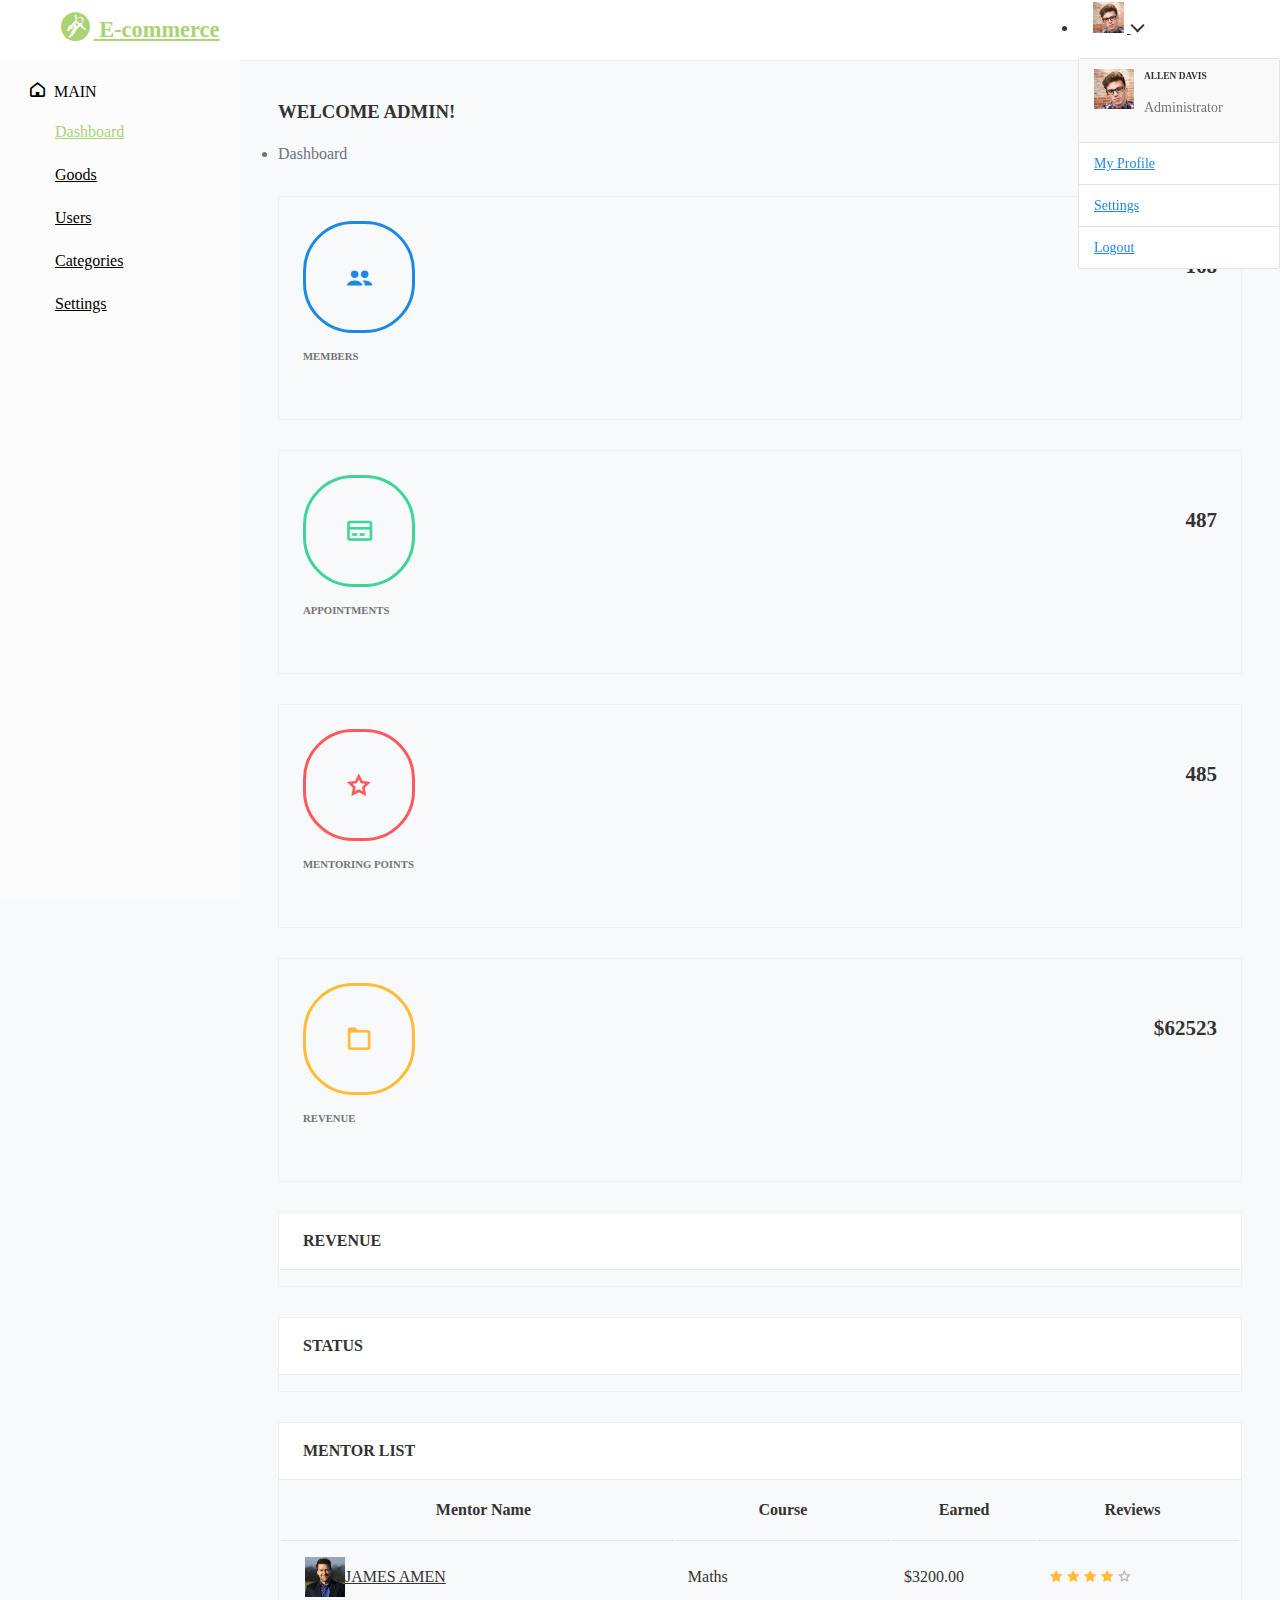
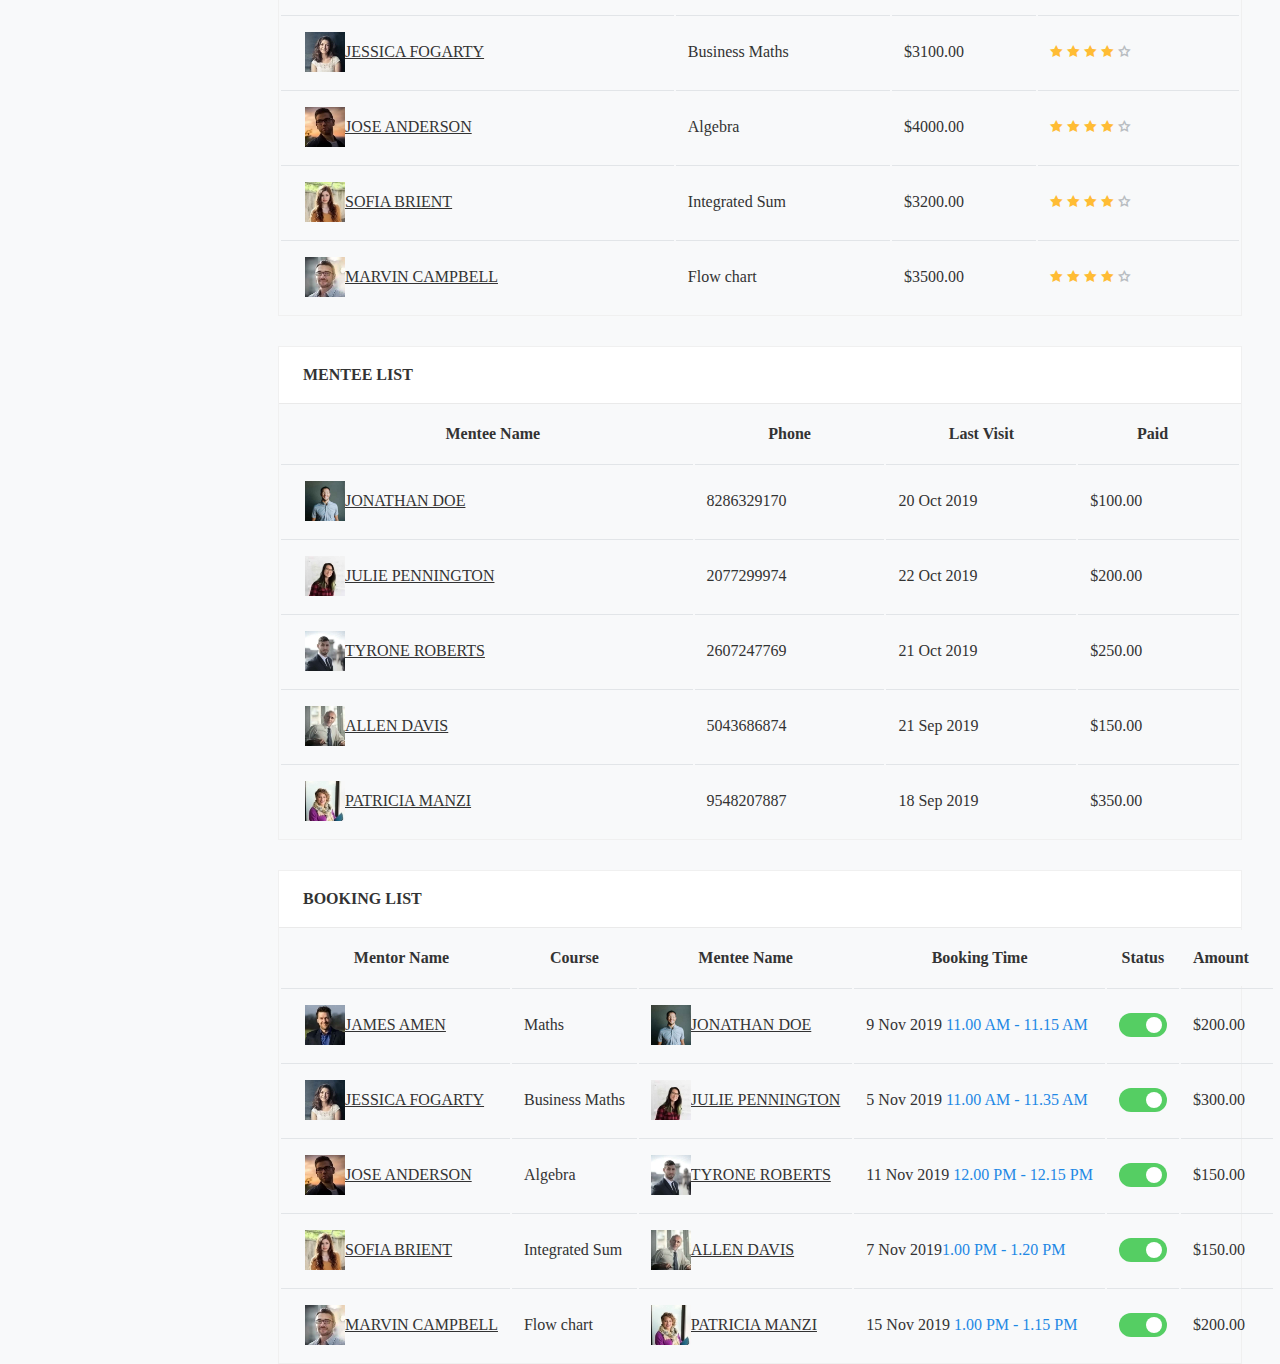
<file: admin/index.html>
<!DOCTYPE html>
<html lang="en">
    <head>
        <meta charset="utf-8">
        <meta name="viewport" content="width=device-width, initial-scale=1.0, user-scalable=0">
        <title>E-commerce Dashboard</title>
		
		<!-- Favicon -->
        <link rel="shortcut icon" type="image/x-icon" href="assets/img/favicon.png">
		
		<!-- Bootstrap CSS -->
        <link rel="stylesheet" href="https://www.jq22.com/jquery/bootstrap-4.2.1.css">
		
		<!-- Fontawesome CSS -->
        <link rel="stylesheet" href="assets/css/font-awesome.min.css">
		
		<!-- Feathericon CSS -->
        <link rel="stylesheet" href="assets/css/feathericon.min.css">
		
		<link rel="stylesheet" href="assets/plugins/morris/morris.css">
		
		<!-- Main CSS -->
        <link rel="stylesheet" href="assets/css/style.css">
		
		<!--[if lt IE 9]>
			<script src="assets/js/html5shiv.min.js"></script>
			<script src="assets/js/respond.min.js"></script>
		<![endif]-->
    </head>
    <body>
	
		<!-- Main Wrapper -->
        <div class="main-wrapper">
		
			<!-- Header -->
            <div class="header">
			
				<!-- Logo -->
                <div class="header-left">
                    <a href="index.html" class="logo">
						<i class="fa fa-grav"></i>
						<strong>E-commerce</strong>
					</a>
					<a href="index.html" class="logo logo-small">
						<i class="fa fa-grav"></i>
						<strong>E-commerce</strong>
					</a>
                </div>
				<!-- /Logo -->
				
				<a href="javascript:void(0);" id="toggle_btn">
					<i class="fe fe-text-align-left"></i>
				</a>
				
				<!-- Mobile Menu Toggle -->
				<a class="mobile_btn" id="mobile_btn">
					<i class="fa fa-bars"></i>
				</a>
				<!-- /Mobile Menu Toggle -->
				
				<!-- Header Right Menu -->
				<ul class="nav user-menu">
					
					<!-- User Menu -->
					<li class="nav-item dropdown has-arrow">
						<a href="#" class="dropdown-toggle nav-link" data-toggle="dropdown">
							<span class="user-img"><img class="rounded-circle" src="assets/img/profiles/avatar-12.jpg" width="31" alt="Ryan Taylor"></span>
						</a>
						<div class="dropdown-menu">
							<div class="user-header">
								<div class="avatar avatar-sm">
									<img src="assets/img/profiles/avatar-12.jpg" alt="User Image" class="avatar-img rounded-circle">
								</div>
								<div class="user-text">
									<h6>Allen Davis</h6>
									<p class="text-muted mb-0">Administrator</p>
								</div>
							</div>
							<a class="dropdown-item" href="profile.html">My Profile</a>
							<a class="dropdown-item" href="settings.html">Settings</a>
							<a class="dropdown-item" href="login.html">Logout</a>
						</div>
					</li>
					<!-- /User Menu -->
					
				</ul>
				<!-- /Header Right Menu -->
				
            </div>
			<!-- /Header -->
			
			<!-- Sidebar -->
            <div class="sidebar" id="sidebar">
                <div class="sidebar-inner slimscroll">
					<div id="sidebar-menu" class="sidebar-menu">
						<ul>
							<li class="menu-title"> 
								<span><i class="fe fe-home"></i> Main</span>
							</li>
							<li class="active"> 
								<a href="index.html"><span>Dashboard</span></a>
							</li>
							<li> 
								<a href="goods.html"><span>Goods</span></a>
							</li>
							<li> 
								<a href="users.html"><span>Users</span></a>
							</li>
							<li> 
								<a href="categories.html"><span>Categories</span></a>
							</li>
							<li> 
								<a href="settings.html"><span>Settings</span></a>
							</li>
						</ul>
					</div>
                </div>
            </div>
			<!-- /Sidebar -->
			
			<!-- Page Wrapper -->
            <div class="page-wrapper">
			
                <div class="content container-fluid">
					
					<!-- Page Header -->
					<div class="page-header">
						<div class="row">
							<div class="col-sm-12">
								<h3 class="page-title">Welcome Admin!</h3>
								<ul class="breadcrumb">
									<li class="breadcrumb-item active">Dashboard</li>
								</ul>
							</div>
						</div>
					</div>
					<!-- /Page Header -->

					<div class="row">
						<div class="col-xl-3 col-sm-6 col-12">
							<div class="card">
								<div class="card-body">
									<div class="dash-widget-header">
										<span class="dash-widget-icon text-primary border-primary">
											<i class="fe fe-users"></i>
										</span>
										<div class="dash-count">
											<h3>168</h3>
										</div>
									</div>
									<div class="dash-widget-info">
										<h6 class="text-muted">Members</h6>
										<div class="progress progress-sm">
											<div class="progress-bar bg-primary w-50"></div>
										</div>
									</div>
								</div>
							</div>
						</div>
						<div class="col-xl-3 col-sm-6 col-12">
							<div class="card">
								<div class="card-body">
									<div class="dash-widget-header">
										<span class="dash-widget-icon text-success">
											<i class="fe fe-credit-card"></i>
										</span>
										<div class="dash-count">
											<h3>487</h3>
										</div>
									</div>
									<div class="dash-widget-info">
										
										<h6 class="text-muted">Appointments</h6>
										<div class="progress progress-sm">
											<div class="progress-bar bg-success w-50"></div>
										</div>
									</div>
								</div>
							</div>
						</div>
						<div class="col-xl-3 col-sm-6 col-12">
							<div class="card">
								<div class="card-body">
									<div class="dash-widget-header">
										<span class="dash-widget-icon text-danger border-danger">
											<i class="fe fe-star-o"></i>
										</span>
										<div class="dash-count">
											<h3>485</h3>
										</div>
									</div>
									<div class="dash-widget-info">
										
										<h6 class="text-muted">Mentoring Points</h6>
										<div class="progress progress-sm">
											<div class="progress-bar bg-danger w-50"></div>
										</div>
									</div>
								</div>
							</div>
						</div>
						<div class="col-xl-3 col-sm-6 col-12">
							<div class="card">
								<div class="card-body">
									<div class="dash-widget-header">
										<span class="dash-widget-icon text-warning border-warning">
											<i class="fe fe-folder"></i>
										</span>
										<div class="dash-count">
											<h3>$62523</h3>
										</div>
									</div>
									<div class="dash-widget-info">
										
										<h6 class="text-muted">Revenue</h6>
										<div class="progress progress-sm">
											<div class="progress-bar bg-warning w-50"></div>
										</div>
									</div>
								</div>
							</div>
						</div>
					</div>
					<div class="row">
						<div class="col-md-12 col-lg-6">
						
							<!-- Sales Chart -->
							<div class="card card-chart">
								<div class="card-header">
									<h4 class="card-title">Revenue</h4>
								</div>
								<div class="card-body">
									<div id="morrisArea"></div>
								</div>
							</div>
							<!-- /Sales Chart -->
							
						</div>
						<div class="col-md-12 col-lg-6">
						
							<!-- Invoice Chart -->
							<div class="card card-chart">
								<div class="card-header">
									<h4 class="card-title">Status</h4>
								</div>
								<div class="card-body">
									<div id="morrisLine"></div>
								</div>
							</div>
							<!-- /Invoice Chart -->
							
						</div>	
					</div>
					<div class="row">
						<div class="col-md-6 d-flex">
						
							<!-- Recent Orders -->
							<div class="card card-table flex-fill">
								<div class="card-header">
									<h4 class="card-title">Mentor List</h4>
								</div>
								<div class="card-body">
									<div class="table-responsive">
										<table class="table table-hover table-center mb-0">
											<thead>
												<tr>
													<th>Mentor Name</th>
													<th>Course</th>
													<th>Earned</th>
													<th>Reviews</th>
												</tr>
											</thead>
											<tbody>
												<tr>
													<td>
														<h2 class="table-avatar">
															<a href="profile.html" class="avatar avatar-sm mr-2"><img class="avatar-img rounded-circle" src="assets/img/profiles/avatar-08.jpg" alt="User Image"></a>
															<a href="profile.html">James Amen</a>
														</h2>
													</td>
													<td>Maths</td>
													<td>$3200.00</td>
													<td>
														<i class="fe fe-star text-warning"></i>
														<i class="fe fe-star text-warning"></i>
														<i class="fe fe-star text-warning"></i>
														<i class="fe fe-star text-warning"></i>
														<i class="fe fe-star-o text-secondary"></i>
													</td>
												</tr>
												<tr>
													<td>
														<h2 class="table-avatar">
															<a href="profile.html" class="avatar avatar-sm mr-2"><img class="avatar-img rounded-circle" src="assets/img/profiles/avatar-07.jpg" alt="User Image"></a>
															<a href="profile.html">Jessica Fogarty</a>
														</h2>
													</td>
													<td>Business Maths</td>
													<td>$3100.00</td>
													<td>
														<i class="fe fe-star text-warning"></i>
														<i class="fe fe-star text-warning"></i>
														<i class="fe fe-star text-warning"></i>
														<i class="fe fe-star text-warning"></i>
														<i class="fe fe-star-o text-secondary"></i>
													</td>
												</tr>
												<tr>
													<td>
														<h2 class="table-avatar">
															<a href="profile.html" class="avatar avatar-sm mr-2"><img class="avatar-img rounded-circle" src="assets/img/profiles/avatar-17.jpg" alt="User Image"></a>
															<a href="profile.html">Jose Anderson</a>
														</h2>
													</td>
													<td>Algebra</td>
													<td>$4000.00</td>
													<td>
														<i class="fe fe-star text-warning"></i>
														<i class="fe fe-star text-warning"></i>
														<i class="fe fe-star text-warning"></i>
														<i class="fe fe-star text-warning"></i>
														<i class="fe fe-star-o text-secondary"></i>
													</td>
												</tr>
												<tr>
													<td>
														<h2 class="table-avatar">
															<a href="profile.html" class="avatar avatar-sm mr-2"><img class="avatar-img rounded-circle" src="assets/img/profiles/avatar-06.jpg" alt="User Image"></a>
															<a href="profile.html">Sofia Brient</a>
														</h2>
													</td>
													<td>Integrated Sum</td>
													<td>$3200.00</td>
													<td>
														<i class="fe fe-star text-warning"></i>
														<i class="fe fe-star text-warning"></i>
														<i class="fe fe-star text-warning"></i>
														<i class="fe fe-star text-warning"></i>
														<i class="fe fe-star-o text-secondary"></i>
													</td>
												</tr>
												<tr>
													<td>
														<h2 class="table-avatar">
															<a href="profile.html" class="avatar avatar-sm mr-2"><img class="avatar-img rounded-circle" src="assets/img/profiles/avatar-14.jpg" alt="User Image"></a>
															<a href="profile.html">Marvin Campbell</a>
														</h2>
													</td>
													<td>Flow chart</td>
													<td>$3500.00</td>
													<td>
														<i class="fe fe-star text-warning"></i>
														<i class="fe fe-star text-warning"></i>
														<i class="fe fe-star text-warning"></i>
														<i class="fe fe-star text-warning"></i>
														<i class="fe fe-star-o text-secondary"></i>
													</td>
												</tr>
											</tbody>
										</table>
									</div>
								</div>
							</div>
							<!-- /Recent Orders -->
							
						</div>
						<div class="col-md-6 d-flex">
						
							<!-- Feed Activity -->
							<div class="card  card-table flex-fill">
								<div class="card-header">
									<h4 class="card-title">Mentee List</h4>
								</div>
								<div class="card-body">
									<div class="table-responsive">
										<table class="table table-hover table-center mb-0">
											<thead>
												<tr>													
													<th>Mentee Name</th>
													<th>Phone</th>
													<th>Last Visit</th>
													<th>Paid</th>													
												</tr>
											</thead>
											<tbody>
												<tr>
													<td>
														<h2 class="table-avatar">
															<a href="profile.html" class="avatar avatar-sm mr-2"><img class="avatar-img rounded-circle" src="assets/img/user/user.jpg" alt="User Image"></a>
															<a href="profile.html">Jonathan Doe </a>
														</h2>
													</td>
													<td>8286329170</td>
													<td>20 Oct 2019</td>
													<td class="text-right">$100.00</td>
												</tr>
												<tr>
													<td>
														<h2 class="table-avatar">
															<a href="profile.html" class="avatar avatar-sm mr-2"><img class="avatar-img rounded-circle" src="assets/img/user/user1.jpg" alt="User Image"></a>
															<a href="profile.html">Julie Pennington </a>
														</h2>
													</td>
													<td>2077299974</td>
													<td>22 Oct 2019</td>
													<td class="text-right">$200.00</td>
												</tr>
												<tr>
													<td>
														<h2 class="table-avatar">
															<a href="profile.html" class="avatar avatar-sm mr-2"><img class="avatar-img rounded-circle" src="assets/img/user/user2.jpg" alt="User Image"></a>
															<a href="profile.html">Tyrone Roberts</a>
														</h2>
													</td>
													<td>2607247769</td>
													<td>21 Oct 2019</td>
													<td class="text-right">$250.00</td>
												</tr>
												<tr>
													<td>
														<h2 class="table-avatar">
															<a href="profile.html" class="avatar avatar-sm mr-2"><img class="avatar-img rounded-circle" src="assets/img/user/user3.jpg" alt="User Image"></a>
															<a href="profile.html">Allen Davis </a>
														</h2>
													</td>
													<td>5043686874</td>
													<td>21 Sep 2019</td>
													<td class="text-right">$150.00</td>
												</tr>
												<tr>
													<td>
														<h2 class="table-avatar">
															<a href="profile.html" class="avatar avatar-sm mr-2"><img class="avatar-img rounded-circle" src="assets/img/user/user4.jpg" alt="User Image"></a>
															<a href="profile.html">Patricia Manzi </a>
														</h2>
													</td>
													<td>9548207887</td>
													<td>18 Sep 2019</td>
													<td class="text-right">$350.00</td>
												</tr>
											</tbody>
										</table>
									</div>
								</div>
							</div>
							<!-- /Feed Activity -->
							
						</div>
					</div>
					<div class="row">
						<div class="col-md-12">
						
							<!-- Recent Orders -->
							<div class="card card-table">
								<div class="card-header">
									<h4 class="card-title">Booking List</h4>
								</div>
								<div class="card-body">
									<div class="table-responsive">
										<table class="table table-hover table-center mb-0">
											<thead>
												<tr>
													<th>Mentor Name</th>
													<th>Course</th>
													<th>Mentee Name</th>
													<th>Booking Time</th>
													<th>Status</th>
													<th class="text-right">Amount</th>
												</tr>
											</thead>
											<tbody>
												<tr>
													<td>
														<h2 class="table-avatar">
															<a href="profile.html" class="avatar avatar-sm mr-2"><img class="avatar-img rounded-circle" src="assets/img/profiles/avatar-08.jpg" alt="User Image"></a>
															<a href="profile.html">James Amen</a>
														</h2>
													</td>
													<td>Maths</td>
													<td>
														<h2 class="table-avatar">
															<a href="profile.html" class="avatar avatar-sm mr-2"><img class="avatar-img rounded-circle" src="assets/img/user/user.jpg" alt="User Image"></a>
															<a href="profile.html">Jonathan Doe </a>
														</h2>
													</td>
													<td>9 Nov 2019 <span class="text-primary d-block">11.00 AM - 11.15 AM</span></td>
													<td>
														<div class="status-toggle">
															<input type="checkbox" id="status_1" class="check" checked>
															<label for="status_1" class="checktoggle">checkbox</label>
														</div>
													</td>
													<td class="text-right">
														$200.00
													</td>
												</tr>
												<tr>
													<td>
														<h2 class="table-avatar">
															<a href="profile.html" class="avatar avatar-sm mr-2"><img class="avatar-img rounded-circle" src="assets/img/profiles/avatar-07.jpg" alt="User Image"></a>
															<a href="profile.html">Jessica Fogarty</a>
														</h2>
													</td>
													<td>Business Maths</td>
													<td>
														<h2 class="table-avatar">
															<a href="profile.html" class="avatar avatar-sm mr-2"><img class="avatar-img rounded-circle" src="assets/img/user/user1.jpg" alt="User Image"></a>
															<a href="profile.html">Julie Pennington </a>
														</h2>
													</td>
													
													<td>5 Nov 2019 <span class="text-primary d-block">11.00 AM - 11.35 AM</span></td>
													<td>
														<div class="status-toggle">
															<input type="checkbox" id="status_2" class="check" checked>
															<label for="status_2" class="checktoggle">checkbox</label>
														</div>
													</td>
													<td class="text-right">
														$300.00
													</td>
												</tr>
												<tr>
													<td>
														<h2 class="table-avatar">
															<a href="profile.html" class="avatar avatar-sm mr-2"><img class="avatar-img rounded-circle" src="assets/img/profiles/avatar-17.jpg" alt="User Image"></a>
															<a href="profile.html">Jose Anderson</a>
														</h2>
													</td>
													<td>Algebra</td>
													<td>
														<h2 class="table-avatar">
															<a href="profile.html" class="avatar avatar-sm mr-2"><img class="avatar-img rounded-circle" src="assets/img/user/user2.jpg" alt="User Image"></a>
															<a href="profile.html">Tyrone Roberts</a>
														</h2>
													</td>
													<td>11 Nov 2019 <span class="text-primary d-block">12.00 PM - 12.15 PM</span></td>
													<td>
														<div class="status-toggle">
															<input type="checkbox" id="status_3" class="check" checked>
															<label for="status_3" class="checktoggle">checkbox</label>
														</div>
													</td>
													<td class="text-right">
														$150.00
													</td>
												</tr>
												<tr>
													<td>
														<h2 class="table-avatar">
															<a href="profile.html" class="avatar avatar-sm mr-2"><img class="avatar-img rounded-circle" src="assets/img/profiles/avatar-06.jpg" alt="User Image"></a>
															<a href="profile.html">Sofia Brient</a>
														</h2>
													</td>
													<td>Integrated Sum</td>
													<td>
														<h2 class="table-avatar">
															<a href="profile.html" class="avatar avatar-sm mr-2"><img class="avatar-img rounded-circle" src="assets/img/user/user3.jpg" alt="User Image"></a>
															<a href="profile.html">Allen Davis </a>
														</h2>
													</td>
													<td>7 Nov 2019<span class="text-primary d-block">1.00 PM - 1.20 PM</span></td>
													<td>
														<div class="status-toggle">
															<input type="checkbox" id="status_4" class="check" checked>
															<label for="status_4" class="checktoggle">checkbox</label>
														</div>
													</td>
													<td class="text-right">
														$150.00
													</td>
												</tr>
												<tr>
													<td>
														<h2 class="table-avatar">
															<a href="profile.html" class="avatar avatar-sm mr-2"><img class="avatar-img rounded-circle" src="assets/img/profiles/avatar-14.jpg" alt="User Image"></a>
															<a href="profile.html">Marvin Campbell</a>
														</h2>
													</td>
													<td>Flow chart</td>
													<td>
														<h2 class="table-avatar">
															<a href="profile.html" class="avatar avatar-sm mr-2"><img class="avatar-img rounded-circle" src="assets/img/user/user4.jpg" alt="User Image"></a>
															<a href="profile.html">Patricia Manzi </a>
														</h2>
													</td>
													
													<td>15 Nov 2019 <span class="text-primary d-block">1.00 PM - 1.15 PM</span></td>
													<td>
														<div class="status-toggle">
															<input type="checkbox" id="status_5" class="check" checked>
															<label for="status_5" class="checktoggle">checkbox</label>
														</div>
													</td>
													<td class="text-right">
														$200.00
													</td>
												</tr>
											</tbody>
										</table>
									</div>
								</div>
							</div>
							<!-- /Recent Orders -->
							
						</div>
					</div>
					
				</div>			
			</div>
			<!-- /Page Wrapper -->
		
        </div>
		<!-- /Main Wrapper -->
		
		<!-- jQuery -->
        <script src="https://www.jq22.com/jquery/jquery-1.10.2.js"></script>
		
		<!-- Bootstrap Core JS -->
        <script src="assets/js/popper.min.js"></script>
        <script src="assets/js/bootstrap.min.js"></script>
		
		<!-- Slimscroll JS -->
        <script src="assets/plugins/slimscroll/jquery.slimscroll.min.js"></script>
		
		<script src="assets/plugins/raphael/raphael.min.js"></script>    
		<script src="assets/plugins/morris/morris.min.js"></script>  
		<script src="assets/js/chart.morris.js"></script>
		
		<!-- Custom JS -->
		<script  src="assets/js/script.js"></script>
		
    </body>
</html>
</file>
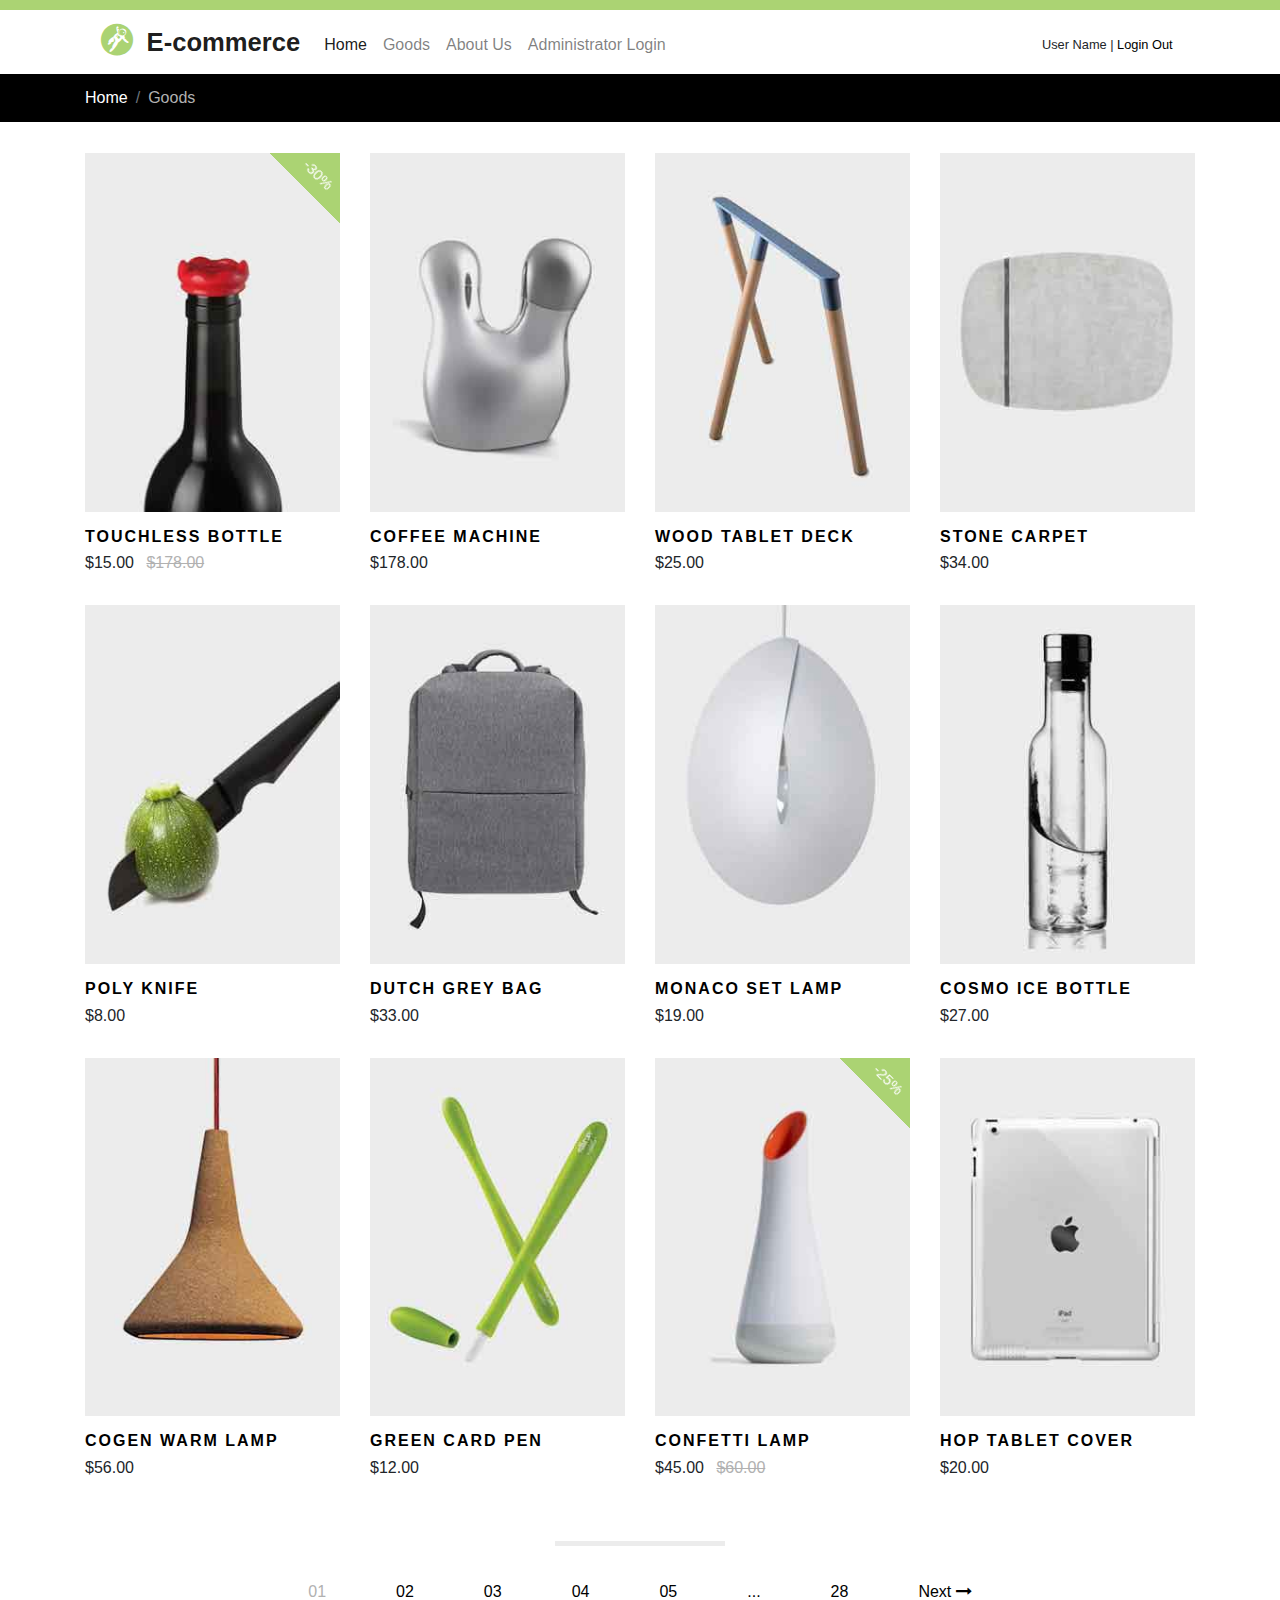
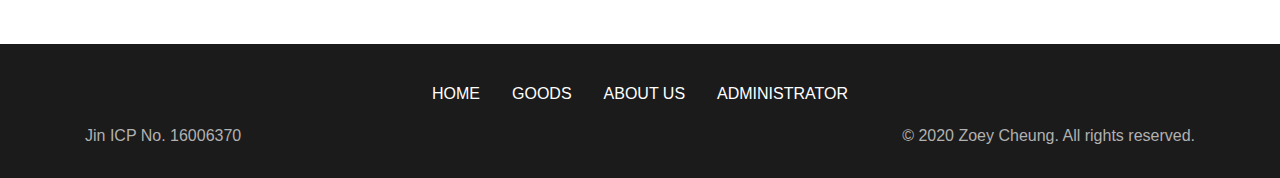
<file: goods.html>
<!DOCTYPE html>
<html lang="en">

<head>
    <meta charset="UTF-8">
    <meta name="viewport" content="width=device-width, initial-scale=1.0">
    <meta name="description" content="Maritime Website Training 2020 by Zoey Cheung">
    <meta name="keywords" content="Website,CSS,HTML,JS,PHP">
    <title>E-commerce goods</title>
    <link rel="shortcut icon" href="images/favicon.ico" type="image/x-icon">
    <link rel="stylesheet" href="css/font-awesome.min.css">
    <link rel="stylesheet" href="css/bootstrap.min.css">
    <link rel="stylesheet" href="css/main.css">
</head>

<body>
    <div class="head-line"></div>
    <header class="page-header">
        <div class="container">
            <!-- Image and text -->
            <nav class="navbar  navbar-expand-lg navbar-light">
                <a class="navbar-brand" href="#">
                    <i class="fa fa-grav logo"></i>
                    <strong>E-commerce</strong>
                </a>
                <button class="navbar-toggler" type="button" data-toggle="collapse" data-target="#navbarNav"
                    aria-controls="navbarNav" aria-expanded="false" aria-label="Toggle navigation">
                    <span class="navbar-toggler-icon"></span>
                </button>
                <div class="collapse navbar-collapse" id="navbarNav">
                    <ul class="navbar-nav">
                        <li class="nav-item active">
                            <a class="nav-link" href="#">Home <span class="sr-only">(current)</span></a>
                        </li>
                        <li class="nav-item">
                            <a class="nav-link" href="#">Goods</a>
                        </li>
                        <li class="nav-item">
                            <a class="nav-link" href="#">About Us</a>
                        </li>
                        <li class="nav-item">
                            <a class="nav-link" href="#">Administrator Login</a>
                        </li>
                    </ul>
                    <div class="nav-login">
                        User Name | <a href="#">Login Out</a>
                    </div>
                </div>
            </nav>
        </div>
    </header>
    <div class="page-wrap archive shop">
        <div class="shop-categories-nav">
        <nav class="container" aria-label="breadcrumb">
            <ol class="breadcrumb">
              <li class="breadcrumb-item"><a href="#">Home</a></li>
              <li class="breadcrumb-item active" aria-current="page">Goods</li>
            </ol>
          </nav>
        </div>
        <div class="page-content">
            <main class="main-content">
                <div class="container">
                    <ul class="row products">
                        <li class="col-md-3 product">
                            <div class="product-thumb">
                                <span class="onsale">-30%</span>
                                <a href="single-product.html" class="product-thumb__link">
                                    <img src="images/goods/02_catalogue_page_001.jpg" alt="">
                                </a>
                            </div>
                            <div class="product-title"><a href="single-product.html">Touchless bottle</a></div>
                            <div class="price">
                                <ins><span class="amount">$15.00</span></ins>
                                <del><span class="amount">$178.00</span></del>
                            </div>
                        </li>
                        <li class="col-md-3 product">
                            <div class="product-thumb">
                                <a href="single-product.html" class="product-thumb__link">
                                    <img src="images/goods/02_catalogue_page_002.jpg" alt="">
                                </a>
                            </div>
                            <div class="product-title"><a href="single-product.html">Coffee machine</a></div>
                            <div class="price">
                                <span class="amount">$178.00</span>
                            </div>
                        </li>
                        <li class="col-md-3 product">
                            <div class="product-thumb">
                                <a href="single-product.html" class="product-thumb__link">
                                    <img src="images/goods/01_home_page_007.jpg" alt="">
                                </a>
                            </div>
                            <div class="product-title"><a href="single-product.html">Wood tablet deck</a></div>
                            <div class="price">
                                <span class="amount">$25.00</span>
                            </div>
                        </li>
                        <li class="col-md-3 product">
                            <div class="product-thumb">
                                <a href="single-product.html" class="product-thumb__link">
                                    <img src="images/goods/02_catalogue_page_004.jpg" alt="">
                                </a>
                            </div>
                            <div class="product-title"><a href="single-product.html">Stone carpet</a></div>
                            <div class="price">
                                <span class="amount">$34.00</span>
                            </div>
                        </li>
                        <li class="col-md-3 product">
                            <div class="product-thumb">
                                <a href="single-product.html" class="product-thumb__link">
                                    <img src="images/goods/02_catalogue_page_005.jpg" alt="">
                                </a>
                            </div>
                            <div class="product-title"><a href="single-product.html">poly knife</a></div>
                            <div class="price">
                                <span class="amount">$8.00</span>
                            </div>
                        </li>
                        <li class="col-md-3 product">
                            <div class="product-thumb">
                                <a href="single-product.html" class="product-thumb__link">
                                    <img src="images/goods/01_home_page_006.jpg" alt="">
                                </a>
                            </div>
                            <div class="product-title"><a href="single-product.html">Dutch grey bag</a></div>
                            <div class="price">
                                <span class="amount">$33.00</span>
                            </div>
                        </li>
                        <li class="col-md-3 product">
                            <div class="product-thumb">
                                <a href="single-product.html" class="product-thumb__link">
                                    <img src="images/goods/02_catalogue_page_007.jpg" alt="">
                                </a>
                            </div>
                            <div class="product-title"><a href="single-product.html">Monaco Set lamp</a></div>
                            <div class="price">
                                <span class="amount">$19.00</span>
                            </div>
                        </li>
                        <li class="col-md-3 product">
                            <div class="product-thumb">
                                <a href="single-product.html" class="product-thumb__link">
                                    <img src="images/goods/02_catalogue_page_008.jpg" alt="">
                                </a>
                            </div>
                            <div class="product-title"><a href="single-product.html">Cosmo ice bottle</a></div>
                            <div class="price">
                                <span class="amount">$27.00</span>
                            </div>
                        </li>
                        <li class="col-md-3 product">
                            <div class="product-thumb">
                                <a href="single-product.html" class="product-thumb__link">
                                    <img src="images/goods/01_home_page_005.jpg" alt="">
                                </a>
                            </div>
                            <div class="product-title"><a href="single-product.html">Cogen warm lamp</a></div>
                            <div class="price">
                                <span class="amount">$56.00</span>
                            </div>
                        </li>
                        <li class="col-md-3 product">
                            <div class="product-thumb">
                                <a href="single-product.html" class="product-thumb__link">
                                    <img src="images/goods/02_catalogue_page_010.jpg" alt="">
                                </a>
                            </div>
                            <div class="product-title"><a href="single-product.html">green Card pen</a></div>
                            <div class="price">
                                <span class="amount">$12.00</span>
                            </div>
                        </li>
                        <li class="col-md-3 product">
                            <div class="product-thumb">
                                <span class="onsale">-25%</span>
                                <a href="single-product.html" class="product-thumb__link">
                                    <img src="images/goods/02_catalogue_page_011.jpg" alt="">
                                </a>
                            </div>
                            <div class="product-title"><a href="single-product.html">Confetti lamp</a></div>
                            <div class="price">
                                <ins><span class="amount">$45.00</span></ins>
                                <del><span class="amount">$60.00</span></del>
                            </div>
                        </li>
                        <li class="col-md-3 product">
                            <div class="product-thumb">
                                <a href="single-product.html" class="product-thumb__link">
                                    <img src="images/goods/02_catalogue_page_012.jpg" alt="">
                                </a>
                            </div>
                            <div class="product-title"><a href="single-product.html">hop tablet cover</a></div>
                            <div class="price">
                                <span class="amount">$20.00</span>
                            </div>
                        </li>
                    </ul>
                    <nav class="shop-pagination text-center">
                        <ul class="pagination justify-content-center">

                            <li class="active"><a href="#">01</a></li>
                            <li><a href="#">02</a></li>
                            <li><a href="#">03</a></li>
                            <li><a href="#">04</a></li>
                            <li><a href="#">05</a></li>
                            <li><a href="#">...</a></li>
                            <li><a href="#">28</a></li>
                            <li>
                                <a href="#" aria-label="Next">
                                    <span aria-hidden="true">Next <i class="fa fa-long-arrow-right"></i></span>
                                </a>
                            </li>
                        </ul>
                    </nav>
                </div>
            </main>
        </div>
    </div>
    <footer class="page-footer">
        <div class="container">
            <nav class="footer-navigation">
                <ul class="nav justify-content-center">
                    <li class="nav-item">
                        <a class="nav-link" href="index.html">Home</a>
                    </li>
                    <li class="nav-item">
                        <a class="nav-link" href="shop.html">Goods</a>
                    </li>
                    <li class="nav-item">
                        <a class="nav-link" href="promo.html">About Us</a>
                    </li>
                    <li class="nav-item">
                        <a class="nav-link" href="about.html">Administrator</a>
                    </li>
                </ul>
            </nav>
            <div class="row footer-bottom">
                <div class="col-md-6">Jin ICP No. 16006370</div>
                <div class="col-md-6 copyright text-md-right">© 2020 Zoey Cheung. All rights reserved.</div>
            </div>
        </div>
    </footer>
    <script src="js/jquery-3.5.1.min.js"></script>
    <script src="js/bootstrap.min.js"></script>
    <script src="js/Validform_v5.3.2_min.js"></script>
</body>

</html>
</file>
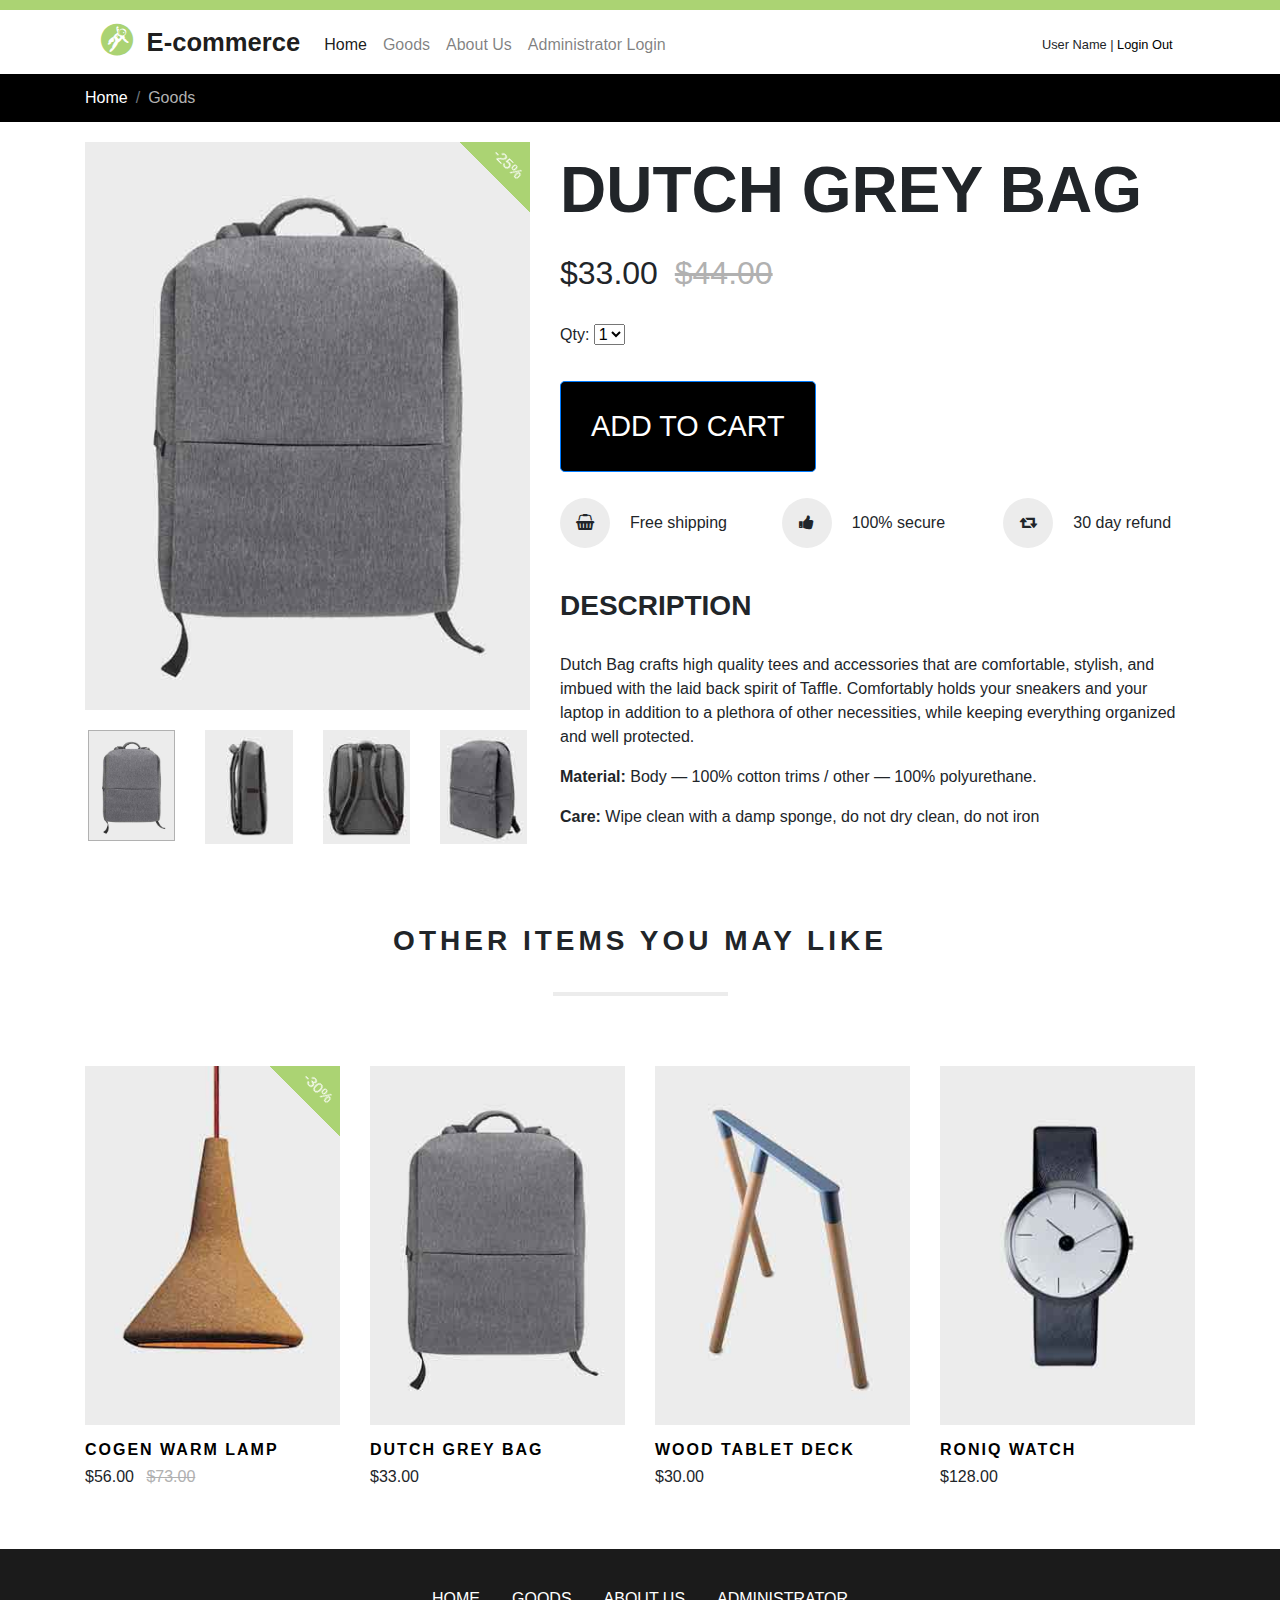
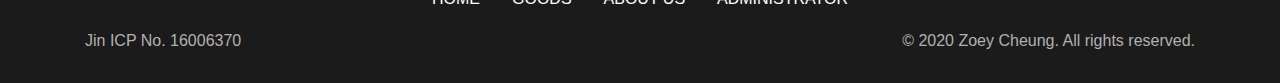
<file: goods_detail.html>
<!DOCTYPE html>
<html lang="en">

<head>
    <meta charset="UTF-8">
    <meta name="viewport" content="width=device-width, initial-scale=1.0">
    <meta name="description" content="Maritime Website Training 2020 by Zoey Cheung">
    <meta name="keywords" content="Website,CSS,HTML,JS,PHP">
    <title>E-commerce goods</title>
    <link rel="shortcut icon" href="images/favicon.ico" type="image/x-icon">
    <link rel="stylesheet" href="css/font-awesome.min.css">
    <link rel="stylesheet" href="css/bootstrap.min.css">
    <link rel="stylesheet" href="css/main.css">
</head>

<body>
    <div class="head-line"></div>
    <header class="page-header">
        <div class="container">
            <!-- Image and text -->
            <nav class="navbar  navbar-expand-lg navbar-light">
                <a class="navbar-brand" href="#">
                    <i class="fa fa-grav logo"></i>
                    <strong>E-commerce</strong>
                </a>
                <button class="navbar-toggler" type="button" data-toggle="collapse" data-target="#navbarNav"
                    aria-controls="navbarNav" aria-expanded="false" aria-label="Toggle navigation">
                    <span class="navbar-toggler-icon"></span>
                </button>
                <div class="collapse navbar-collapse" id="navbarNav">
                    <ul class="navbar-nav">
                        <li class="nav-item active">
                            <a class="nav-link" href="#">Home <span class="sr-only">(current)</span></a>
                        </li>
                        <li class="nav-item">
                            <a class="nav-link" href="#">Goods</a>
                        </li>
                        <li class="nav-item">
                            <a class="nav-link" href="#">About Us</a>
                        </li>
                        <li class="nav-item">
                            <a class="nav-link" href="#">Administrator Login</a>
                        </li>
                    </ul>
                    <div class="nav-login">
                        User Name | <a href="#">Login Out</a>
                    </div>
                </div>
            </nav>
        </div>
    </header>

    <div class="page-wrap single shop">
        <div class="shop-categories-nav">
            <nav class="container" aria-label="breadcrumb">
                <ol class="breadcrumb">
                    <li class="breadcrumb-item"><a href="#">Home</a></li>
                    <li class="breadcrumb-item active" aria-current="page">Goods</li>
                </ol>
            </nav>
        </div>
        <section class="section-single-product product">
            <div class="container">
                <div class="row">
                    <div class="col-lg-5">
                        <div class="product-thumb">
                            <span class="onsale">-25%</span>
                            <div class="product-gallery">
                                <div id="js-product-big" class="product-gallery__big">
                                    <img src="images/goods/05_home_page_001.jpg" alt="">
                                </div>
                                <div id="js-product-nav" class="row product-gallery-thumbs">
                                    <div class="col-sm-3 product-gallery-thumbs__item active"
                                        data-large-src="images/goods/05_home_page_001.jpg">
                                        <img src="images/goods/05_home_page_001.jpg" alt="">
                                    </div>
                                    <div class="col-sm-3 product-gallery-thumbs__item"
                                        data-large-src="images/goods/product-single-big-3.jpg">
                                        <img src="images/goods/05_home_page_004.jpg" alt="">
                                    </div>
                                    <div class="col-sm-3 product-gallery-thumbs__item"
                                        data-large-src="images/goods/product-single-big-4.jpg">
                                        <img src="images/goods/05_home_page_005.jpg" alt="">
                                    </div>
                                    <div class="col-sm-3 product-gallery-thumbs__item"
                                        data-large-src="images/goods/product-single-big-5.jpg">
                                        <img src="images/goods/05_home_page_006.jpg" alt="">
                                    </div>
                                </div>
                            </div>
                        </div>
                    </div>
                    <div class="product-summary summary col-lg-7">
                        <h1 class="h2 product-title">dutch grey bag</h1>
                        <div class="price">
                            <ins><span class="amount">$33.00</span></ins>
                            <del><span class="amount">$44.00</span></del>
                        </div>
                        <form action="/" class="cart-form">
                            <div>
                                <label for="quantity">Qty:</label>
                                <select id="quantity">
                                    <option value="1" data-select2-id="5">1</option>
                                    <option value="2" data-select2-id="8">2</option>
                                    <option value="3" data-select2-id="9">3</option>
                                </select>
                            </div>
                        </form>
                        <a href="cart.html" class="btn btn-primary btn-lg add_to_cart_button">Add to cart</a>
                        <div class="product-summary-featured">
                            <div class="row">
                                <div class="col-md-4 product-featured-item">
                                    <div class="icon-box icon-box-left icon-box-circle">
                                        <div class="icon-box__icon"><i class="fa fa-shopping-basket"></i>
                                        </div>
                                        <div class="icon-box__title">Free shipping</div>
                                    </div>
                                </div>
                                <div class="col-md-4 product-featured-item">
                                    <div class="icon-box icon-box-left icon-box-circle">
                                        <div class="icon-box__icon"><i class="fa fa-thumbs-up"></i>
                                        </div>
                                        <div class="icon-box__title">100% secure</div>
                                    </div>
                                </div>
                                <div class="col-md-4 product-featured-item">
                                    <div class="icon-box icon-box-left icon-box-circle">
                                        <div class="icon-box__icon"><i class="fa fa-retweet"></i>
                                        </div>
                                        <div class="icon-box__title">30 day refund</div>
                                    </div>
                                </div>
                            </div>
                        </div>
                        <div class="description-block">
                            <h3 class="description-title">Description</h3>
                            <div class="product-description text-content">
                                <p>Dutch Bag crafts high quality tees and accessories that are comfortable,
                                    stylish, and imbued with the laid back spirit of Taffle. Comfortably holds
                                    your sneakers and your laptop in addition to a plethora of other
                                    necessities, while keeping everything organized and well protected.
                                </p>
                                <p><strong>Material:</strong>
                                    Body — 100% cotton trims / other — 100% polyurethane.</p>
                                <p><strong>Care:</strong>
                                    Wipe clean with a damp sponge, do not dry clean, do not iron</p>
                            </div>
                        </div>
                    </div>
                </div>
            </div>
        </section>
        <section class="section-featured-products">
            <div class="container">
                <div class="section-title text-center">
                    <h2 class="h3 section-title-heading">Other items you may like</h2>
                </div>
                <ul class="products featured-products row">
                    <li class="product col-md-3">
                        <div class="product-thumb">
                            <span class="onsale">-30%</span>
                            <a href="single-product.html" class="product-thumb__link">
                                <img src="images/goods/01_home_page_005.jpg" alt="">
                            </a>
                        </div>
                        <div class="product-title"><a href="single-product.html">Cogen warm lamp</a></div>
                        <div class="price">
                            <ins><span class="amount">$56.00</span></ins>
                            <del><span class="amount">$73.00</span></del>
                        </div>
                    </li>
                    <li class="product col-md-3">
                        <div class="product-thumb">
                            <a href="single-product.html" class="product-thumb__link">
                                <img src="images/goods/01_home_page_006.jpg" alt="">
                            </a>
                        </div>
                        <div class="product-title"><a href="single-product.html">Dutch grey bag</a></div>
                        <div class="price">
                            <span class="amount">$33.00</span>
                        </div>
                    </li>
                    <li class="product col-md-3">
                        <div class="product-thumb">
                            <a href="single-product.html" class="product-thumb__link">
                                <img src="images/goods/01_home_page_007.jpg" alt="">
                            </a>
                        </div>
                        <div class="product-title"><a href="single-product.html">Wood tablet deck</a></div>
                        <div class="price">
                            <span class="amount">$30.00</span>
                        </div>
                    </li>
                    <li class="product col-md-3">
                        <div class="product-thumb">
                            <a href="single-product.html" class="product-thumb__link">
                                <img src="images/goods/01_home_page_008.jpg" alt="">
                            </a>
                        </div>
                        <div class="product-title"><a href="single-product.html">Roniq watch</a></div>
                        <div class="price">
                            <span class="amount">$128.00</span>
                        </div>
                    </li>
                </ul>
            </div>
        </section>
    </div>

    <footer class="page-footer">
        <div class="container">
            <nav class="footer-navigation">
                <ul class="nav justify-content-center">
                    <li class="nav-item">
                        <a class="nav-link" href="index.html">Home</a>
                    </li>
                    <li class="nav-item">
                        <a class="nav-link" href="shop.html">Goods</a>
                    </li>
                    <li class="nav-item">
                        <a class="nav-link" href="promo.html">About Us</a>
                    </li>
                    <li class="nav-item">
                        <a class="nav-link" href="about.html">Administrator</a>
                    </li>
                </ul>
            </nav>
            <div class="row footer-bottom">
                <div class="col-md-6">Jin ICP No. 16006370</div>
                <div class="col-md-6 copyright text-md-right">© 2020 Zoey Cheung. All rights reserved.</div>
            </div>
        </div>
    </footer>
    <script src="js/jquery-3.5.1.min.js"></script>
    <script src="js/bootstrap.min.js"></script>
    <script src="js/Validform_v5.3.2_min.js"></script>
    <script src="js/main.js"></script>
</body>

</html>
</file>
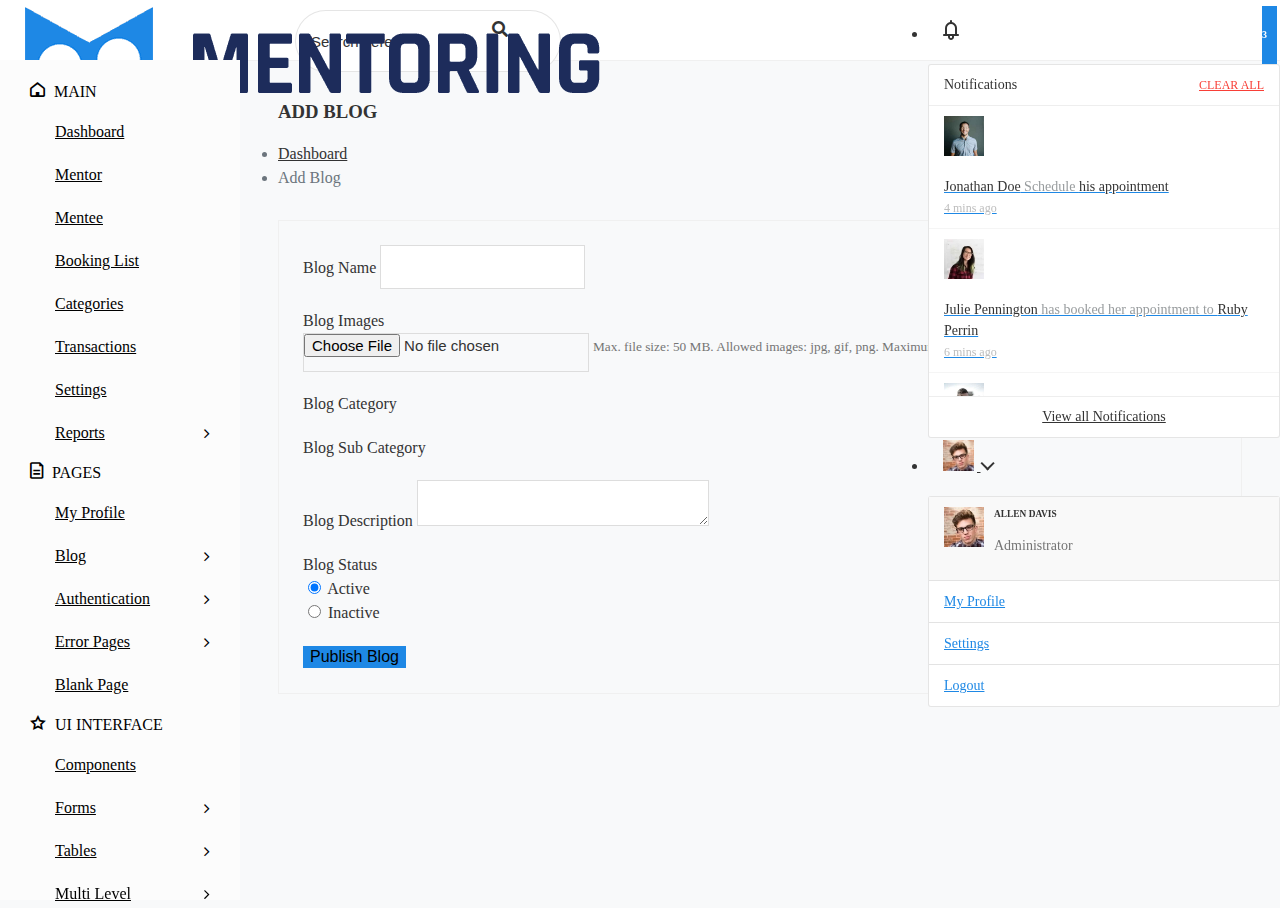
<file: admin/add-blog.html>
<!DOCTYPE html>
<html lang="en">
    <head>
        <meta charset="utf-8">
        <meta name="viewport" content="width=device-width, initial-scale=1.0, user-scalable=0">
        <title>Mentoring - Add Blog Page</title>
		
		<!-- Favicon -->
        <link rel="shortcut icon" type="image/x-icon" href="assets/img/favicon.png">
		
		<!-- Bootstrap CSS -->
        <link rel="stylesheet" href="https://www.jq22.com/jquery/bootstrap-4.2.1.css">
		
		<!-- Fontawesome CSS -->
        <link rel="stylesheet" href="assets/css/font-awesome.min.css">
        <link rel="stylesheet" href="assets/plugins/fontawesome/css/fontawesome.min.css">
		<link rel="stylesheet" href="assets/plugins/fontawesome/css/all.min.css">
		
		<!-- Feathericon CSS -->
        <link rel="stylesheet" href="assets/css/feathericon.min.css">

        <!-- Select2 CSS -->
		<link rel="stylesheet" href="assets/plugins/select2/css/select2.min.css">
		
		<!-- Datatables CSS -->
		<link rel="stylesheet" href="assets/plugins/datatables/datatables.min.css">
		
		<!-- Main CSS -->
        <link rel="stylesheet" href="assets/css/style.css">
		
		<!--[if lt IE 9]>
			<script src="assets/js/html5shiv.min.js"></script>
			<script src="assets/js/respond.min.js"></script>
		<![endif]-->
    </head>
    <body>
	
		<!-- Main Wrapper -->
        <div class="main-wrapper">
		
			<!-- Header -->
            <div class="header">
			
				<!-- Logo -->
                <div class="header-left">
                    <a href="index.html" class="logo">
						<img src="assets/img/logo.png" alt="Logo">
					</a>
					<a href="index.html" class="logo logo-small">
						<img src="assets/img/logo-small.png" alt="Logo" width="30" height="30">
					</a>
                </div>
				<!-- /Logo -->
				
				<a href="javascript:void(0);" id="toggle_btn">
					<i class="fe fe-text-align-left"></i>
				</a>
				
				<div class="top-nav-search">
					<form>
						<input type="text" class="form-control" placeholder="Search here">
						<button class="btn" type="submit"><i class="fa fa-search"></i></button>
					</form>
				</div>
				
				<!-- Mobile Menu Toggle -->
				<a class="mobile_btn" id="mobile_btn">
					<i class="fa fa-bars"></i>
				</a>
				<!-- /Mobile Menu Toggle -->
				
				<!-- Header Right Menu -->
				<ul class="nav user-menu">

					<!-- Notifications -->
					<li class="nav-item dropdown noti-dropdown">
						<a href="#" class="dropdown-toggle nav-link" data-toggle="dropdown">
							<i class="fe fe-bell"></i> <span class="badge badge-pill">3</span>
						</a>
						<div class="dropdown-menu notifications">
							<div class="topnav-dropdown-header">
								<span class="notification-title">Notifications</span>
								<a href="javascript:void(0)" class="clear-noti"> Clear All </a>
							</div>
							<div class="noti-content">
								<ul class="notification-list">
									<li class="notification-message">
										<a href="#">
											<div class="media">
												<span class="avatar avatar-sm">
													<img class="avatar-img rounded-circle" alt="User Image" src="assets/img/user/user.jpg">
												</span>
												<div class="media-body">
													<p class="noti-details"><span class="noti-title">Jonathan Doe</span> Schedule <span class="noti-title">his appointment</span></p>
													<p class="noti-time"><span class="notification-time">4 mins ago</span></p>
												</div>
											</div>
										</a>
									</li>
									<li class="notification-message">
										<a href="#">
											<div class="media">
												<span class="avatar avatar-sm">
													<img class="avatar-img rounded-circle" alt="User Image" src="assets/img/user/user1.jpg">
												</span>
												<div class="media-body">
													<p class="noti-details"><span class="noti-title">Julie Pennington</span> has booked her appointment to <span class="noti-title">Ruby Perrin</span></p>
													<p class="noti-time"><span class="notification-time">6 mins ago</span></p>
												</div>
											</div>
										</a>
									</li>
									<li class="notification-message">
										<a href="#">
											<div class="media">
												<span class="avatar avatar-sm">
													<img class="avatar-img rounded-circle" alt="User Image" src="assets/img/user/user2.jpg">
												</span>
												<div class="media-body">
												<p class="noti-details"><span class="noti-title">Tyrone Roberts</span> sent a amount of $210 for his <span class="noti-title">appointment</span></p>
												<p class="noti-time"><span class="notification-time">8 mins ago</span></p>
												</div>
											</div>
										</a>
									</li>
									<li class="notification-message">
										<a href="#">
											<div class="media">
												<span class="avatar avatar-sm">
													<img class="avatar-img rounded-circle" alt="User Image" src="assets/img/user/user4.jpg">
												</span>
												<div class="media-body">
													<p class="noti-details"><span class="noti-title">Patricia Manzi</span> send a message <span class="noti-title"> to his Mentee</span></p>
													<p class="noti-time"><span class="notification-time">12 mins ago</span></p>
												</div>
											</div>
										</a>
									</li>
								</ul>
							</div>
							<div class="topnav-dropdown-footer">
								<a href="#">View all Notifications</a>
							</div>
						</div>
					</li>
					<!-- /Notifications -->
					
					<!-- User Menu -->
					<li class="nav-item dropdown has-arrow">
						<a href="#" class="dropdown-toggle nav-link" data-toggle="dropdown">
							<span class="user-img"><img class="rounded-circle" src="assets/img/profiles/avatar-12.jpg" width="31" alt="Ryan Taylor"></span>
						</a>
						<div class="dropdown-menu">
							<div class="user-header">
								<div class="avatar avatar-sm">
									<img src="assets/img/profiles/avatar-12.jpg" alt="User Image" class="avatar-img rounded-circle">
								</div>
								<div class="user-text">
									<h6>Allen Davis</h6>
									<p class="text-muted mb-0">Administrator</p>
								</div>
							</div>
							<a class="dropdown-item" href="profile.html">My Profile</a>
							<a class="dropdown-item" href="settings.html">Settings</a>
							<a class="dropdown-item" href="login.html">Logout</a>
						</div>
					</li>
					<!-- /User Menu -->
					
				</ul>
				<!-- /Header Right Menu -->
				
            </div>
			<!-- /Header -->
			
			<!-- Sidebar -->
            <div class="sidebar" id="sidebar">
                <div class="sidebar-inner slimscroll">
					<div id="sidebar-menu" class="sidebar-menu">
						<ul>
							<li class="menu-title"> 
								<span><i class="fe fe-home"></i> Main</span>
							</li>
							<li> 
								<a href="index.html"><span>Dashboard</span></a>
							</li>
							<li> 
								<a href="mentor.html"><span>Mentor</span></a>
							</li>
							<li> 
								<a href="mentee.html"><span>Mentee</span></a>
							</li>
							<li> 
								<a href="booking-list.html"><span>Booking List</span></a>
							</li>
							<li> 
								<a href="categories.html"><span>Categories</span></a>
							</li>
							<li> 
								<a href="transactions-list.html"><span>Transactions</span></a>
							</li>
							<li> 
								<a href="settings.html"><span>Settings</span></a>
							</li>
							<li class="submenu">
								<a href="#"><span> Reports</span> <span class="menu-arrow"></span></a>
								<ul style="display: none;">
									<li><a href="invoice-report.html">Invoice Reports</a></li>
								</ul>
							</li>
							<li class="menu-title"> 
								<span><i class="fe fe-document"></i> Pages</span>
							</li>
							<li> 
								<a href="profile.html"><span>My Profile</span></a>
							</li>
							<li class="submenu"> 
								<a href="#"><span>Blog</span> <span class="menu-arrow"></span></a>
								<ul style="display: none;">
									<li><a href="blog.html"> Blog </a></li>
									<li><a href="blog-details.html"> Blog Details </a></li>
									<li><a class="active" href="add-blog.html"> Add Blog </a></li>
									<li><a href="edit-blog.html"> Edit Blog </a></li>
								</ul>
							</li>
							<li class="submenu">
								<a href="#"><span> Authentication </span> <span class="menu-arrow"></span></a>
								<ul style="display: none;">
									<li><a href="login.html"> Login </a></li>
									<li><a href="register.html"> Register </a></li>
									<li><a href="forgot-password.html"> Forgot Password </a></li>
									<li><a href="lock-screen.html"> Lock Screen </a></li>
								</ul>
							</li>
							<li class="submenu">
								<a href="#"><span> Error Pages </span> <span class="menu-arrow"></span></a>
								<ul style="display: none;">
									<li><a href="error-404.html">404 Error </a></li>
									<li><a href="error-500.html">500 Error </a></li>
								</ul>
							</li>
							<li> 
								<a href="blank-page.html"><span>Blank Page</span></a>
							</li>
							<li class="menu-title"> 
								<span><i class="fe fe-star-o"></i> UI Interface</span>
							</li>
							<li> 
								<a href="components.html"><span>Components</span></a>
							</li>
							<li class="submenu">
								<a href="#"><span> Forms </span> <span class="menu-arrow"></span></a>
								<ul style="display: none;">
									<li><a href="form-basic-inputs.html">Basic Inputs </a></li>
									<li><a href="form-input-groups.html">Input Groups </a></li>
									<li><a href="form-horizontal.html">Horizontal Form </a></li>
									<li><a href="form-vertical.html"> Vertical Form </a></li>
									<li><a href="form-mask.html"> Form Mask </a></li>
									<li><a href="form-validation.html"> Form Validation </a></li>
								</ul>
							</li>
							<li class="submenu">
								<a href="#"><span> Tables </span> <span class="menu-arrow"></span></a>
								<ul style="display: none;">
									<li><a href="tables-basic.html">Basic Tables </a></li>
									<li><a href="data-tables.html">Data Table </a></li>
								</ul>
							</li>
							<li class="submenu">
								<a href="javascript:void(0);"><span>Multi Level</span> <span class="menu-arrow"></span></a>
								<ul style="display: none;">
									<li class="submenu">
										<a href="javascript:void(0);"> <span>Level 1</span> <span class="menu-arrow"></span></a>
										<ul style="display: none;">
											<li><a href="javascript:void(0);"><span>Level 2</span></a></li>
											<li class="submenu">
												<a href="javascript:void(0);"> <span> Level 2</span> <span class="menu-arrow"></span></a>
												<ul style="display: none;">
													<li><a href="javascript:void(0);">Level 3</a></li>
													<li><a href="javascript:void(0);">Level 3</a></li>
												</ul>
											</li>
											<li><a href="javascript:void(0);"> <span>Level 2</span></a></li>
										</ul>
									</li>
									<li>
										<a href="javascript:void(0);"> <span>Level 1</span></a>
									</li>
								</ul>
							</li>
						</ul>
					</div>
                </div>
            </div>
			<!-- /Sidebar -->
			
			<!-- Page Wrapper -->
            <div class="page-wrapper">
                <div class="content container-fluid">
				
					<!-- Page Header -->
					<div class="page-header">
						<div class="row">
							<div class="col-sm-12">
								<h3 class="page-title">Add Blog</h3>
								<ul class="breadcrumb">
									<li class="breadcrumb-item"><a href="index.html">Dashboard</a></li>
									<li class="breadcrumb-item active">Add Blog</li>
								</ul>
							</div>
						</div>
					</div>
					<!-- /Page Header -->
					
					<div class="row">
						<div class="col-sm-12">
							<div class="card">
								<div class="card-body">

									<!-- Add details -->
									<div class="row">
										<div class="col-12 blog-details">
											<form>
					                            <div class="form-group">
					                                <label>Blog Name</label>
					                                <input class="form-control" type="text">
					                            </div>
					                            <div class="form-group">
					                                <label>Blog Images</label>
					                                <div>
					                                    <input class="form-control" type="file">
					                                    <small class="form-text text-muted">Max. file size: 50 MB. Allowed images: jpg, gif, png. Maximum 10 images only.</small>
					                                </div>
					                            </div>
					                            <div class="row">
					                                <div class="col-md-6">
					                                    <div class="form-group">
					                                        <label>Blog Category</label>
					                                        <select class="select select2-hidden-accessible form-control" tabindex="-1" aria-hidden="true">
					                                            <option>Web Design</option>
					                                            <option>Web Development</option>
					                                            <option>App Development</option>
					                                        </select>
					                                    </div>
					                                </div>
					                                <div class="col-md-6">
					                                    <div class="form-group">
					                                        <label>Blog Sub Category</label>
					                                        <select class="select select2-hidden-accessible form-control" tabindex="-1" aria-hidden="true">
					                                            <option>Html</option>
					                                            <option>Css</option>
					                                            <option>Javascript</option>
					                                            <option>PHP</option>
					                                            <option>Codeignitor</option>
					                                            <option>iOS</option>
					                                            <option>Android</option>
					                                        </select>
					                                    </div>
					                                </div>
					                            </div>
					                            <div class="form-group">
					                                <label>Blog Description</label>
					                                <textarea cols="30" rows="6" class="form-control"></textarea>
					                            </div>
					                            <div class="form-group">
					                                <label class="display-block w-100">Blog Status</label>
													<div>
														<div class="custom-control custom-radio custom-control-inline">
															<input class="custom-control-input" id="active" name="active-blog" value="active" type="radio" checked="">
															<label class="custom-control-label" for="active">Active</label>
														</div>
														<div class="custom-control custom-radio custom-control-inline">
															<input class="custom-control-input" id="inactive" name="active-blog" value="inactive" type="radio">
															<label class="custom-control-label" for="inactive">Inactive</label>
														</div>
													</div>
					                            </div>
					                            <div class="m-t-20 text-center">
					                                <button class="btn btn-primary btn-lg">Publish Blog</button>
					                            </div>
					                        </form>
										</div>
									</div>
									<!-- /Add details -->

								</div>
							</div>
						</div>			
					</div>
					
				</div>			
			</div>
			<!-- /Page Wrapper -->
		
        </div>
		<!-- /Main Wrapper -->

		
		<!-- jQuery -->
        <script src="https://www.jq22.com/jquery/jquery-1.10.2.js"></script>
		
		<!-- Bootstrap Core JS -->
        <script src="assets/js/popper.min.js"></script>
        <script src="assets/js/bootstrap.min.js"></script>
		
		<!-- Slimscroll JS -->
        <script src="assets/plugins/slimscroll/jquery.slimscroll.min.js"></script>

        <!-- Select2 JS -->
		<script src="assets/plugins/select2/js/select2.min.js"></script>
		
		<!-- Datatables JS -->
		<script src="assets/plugins/datatables/jquery.dataTables.min.js"></script>
		<script src="assets/plugins/datatables/datatables.min.js"></script>
		
		<!-- Custom JS -->
		<script  src="assets/js/script.js"></script>
		
    </body>
</html>
</file>
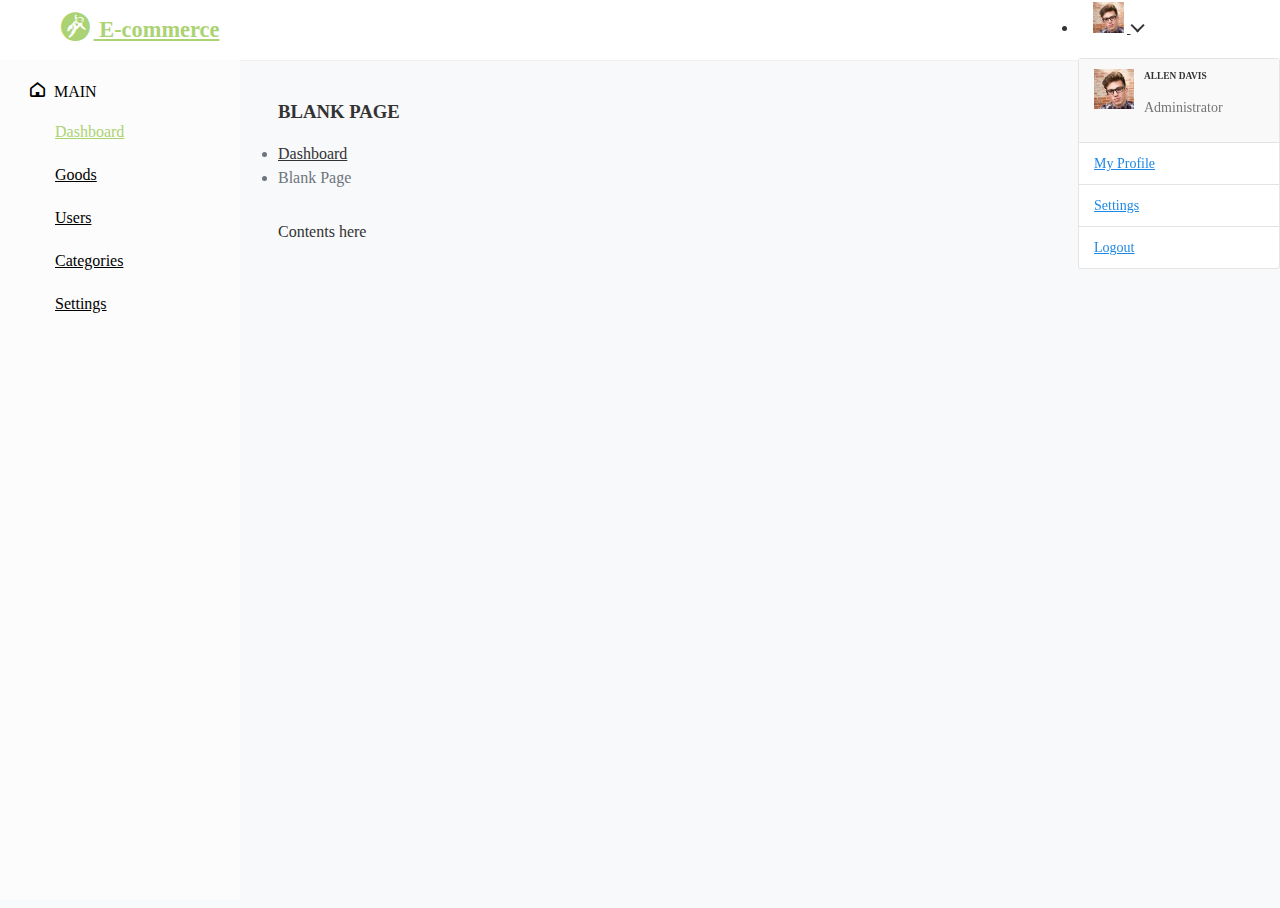
<file: admin/blank-page.html>
<!DOCTYPE html>
<html lang="en">

<head>
	<meta charset="utf-8">
	<meta name="viewport" content="width=device-width, initial-scale=1.0, user-scalable=0">
	<title>E-commerce</title>

	<!-- Favicon -->
	<link rel="shortcut icon" type="image/x-icon" href="assets/img/favicon.png">

	<!-- Bootstrap CSS -->
	<link rel="stylesheet" href="https://www.jq22.com/jquery/bootstrap-4.2.1.css">

	<!-- Fontawesome CSS -->
	<link rel="stylesheet" href="assets/css/font-awesome.min.css">

	<!-- Feathericon CSS -->
	<link rel="stylesheet" href="assets/css/feathericon.min.css">

	<!-- Main CSS -->
	<link rel="stylesheet" href="assets/css/style.css">

	<!--[if lt IE 9]>
			<script src="assets/js/html5shiv.min.js"></script>
			<script src="assets/js/respond.min.js"></script>
		<![endif]-->
</head>

<body>

	<!-- Main Wrapper -->
	<div class="main-wrapper">

		<!-- Header -->
		<div class="header">

			<!-- Logo -->
			<div class="header-left">
				<a href="index.html" class="logo">
					<i class="fa fa-grav"></i>
					<strong>E-commerce</strong>
				</a>
				<a href="index.html" class="logo logo-small">
					<i class="fa fa-grav"></i>
					<strong>E-commerce</strong>
				</a>
			</div>
			<!-- /Logo -->

			<a href="javascript:void(0);" id="toggle_btn">
				<i class="fe fe-text-align-left"></i>
			</a>

			<!-- Mobile Menu Toggle -->
			<a class="mobile_btn" id="mobile_btn">
				<i class="fa fa-bars"></i>
			</a>
			<!-- /Mobile Menu Toggle -->

			<!-- Header Right Menu -->
			<ul class="nav user-menu">
				<!-- User Menu -->
				<li class="nav-item dropdown has-arrow">
					<a href="#" class="dropdown-toggle nav-link" data-toggle="dropdown">
						<span class="user-img"><img class="rounded-circle" src="assets/img/profiles/avatar-12.jpg"
								width="31" alt="Ryan Taylor"></span>
					</a>
					<div class="dropdown-menu">
						<div class="user-header">
							<div class="avatar avatar-sm">
								<img src="assets/img/profiles/avatar-12.jpg" alt="User Image"
									class="avatar-img rounded-circle">
							</div>
							<div class="user-text">
								<h6>Allen Davis</h6>
								<p class="text-muted mb-0">Administrator</p>
							</div>
						</div>
						<a class="dropdown-item" href="profile.html">My Profile</a>
						<a class="dropdown-item" href="settings.html">Settings</a>
						<a class="dropdown-item" href="login.html">Logout</a>
					</div>
				</li>
				<!-- /User Menu -->

			</ul>
			<!-- /Header Right Menu -->

		</div>
		<!-- /Header -->

		<!-- Sidebar -->
		<div class="sidebar" id="sidebar">
			<div class="sidebar-inner slimscroll">
				<div id="sidebar-menu" class="sidebar-menu">
					<ul>
						<li class="menu-title">
							<span><i class="fe fe-home"></i> Main</span>
						</li>
						<li class="active">
							<a href="index.html"><span>Dashboard</span></a>
						</li>
						<li>
							<a href="goods.html"><span>Goods</span></a>
						</li>
						<li>
							<a href="users.html"><span>Users</span></a>
						</li>
						<li>
							<a href="categories.html"><span>Categories</span></a>
						</li>
						<li>
							<a href="settings.html"><span>Settings</span></a>
						</li>
					</ul>
				</div>
			</div>
		</div>
		<!-- /Sidebar -->

		<!-- Page Wrapper -->
		<div class="page-wrapper">
			<div class="content container-fluid">

				<!-- Page Header -->
				<div class="page-header">
					<div class="row">
						<div class="col-sm-12">
							<h3 class="page-title">Blank Page</h3>
							<ul class="breadcrumb">
								<li class="breadcrumb-item"><a href="index.html">Dashboard</a></li>
								<li class="breadcrumb-item active">Blank Page</li>
							</ul>
						</div>
					</div>
				</div>
				<!-- /Page Header -->

				<div class="row">
					<div class="col-sm-12">
						Contents here
					</div>
				</div>

			</div>
		</div>
		<!-- /Page Wrapper -->

	</div>
	<!-- /Main Wrapper -->

	<!-- jQuery -->
	<script src="https://www.jq22.com/jquery/jquery-1.10.2.js"></script>

	<!-- Bootstrap Core JS -->
	<script src="assets/js/popper.min.js"></script>
	<script src="assets/js/bootstrap.min.js"></script>

	<!-- Slimscroll JS -->
	<script src="assets/plugins/slimscroll/jquery.slimscroll.min.js"></script>

	<!-- Custom JS -->
	<script src="assets/js/script.js"></script>

</body>

</html>
</file>
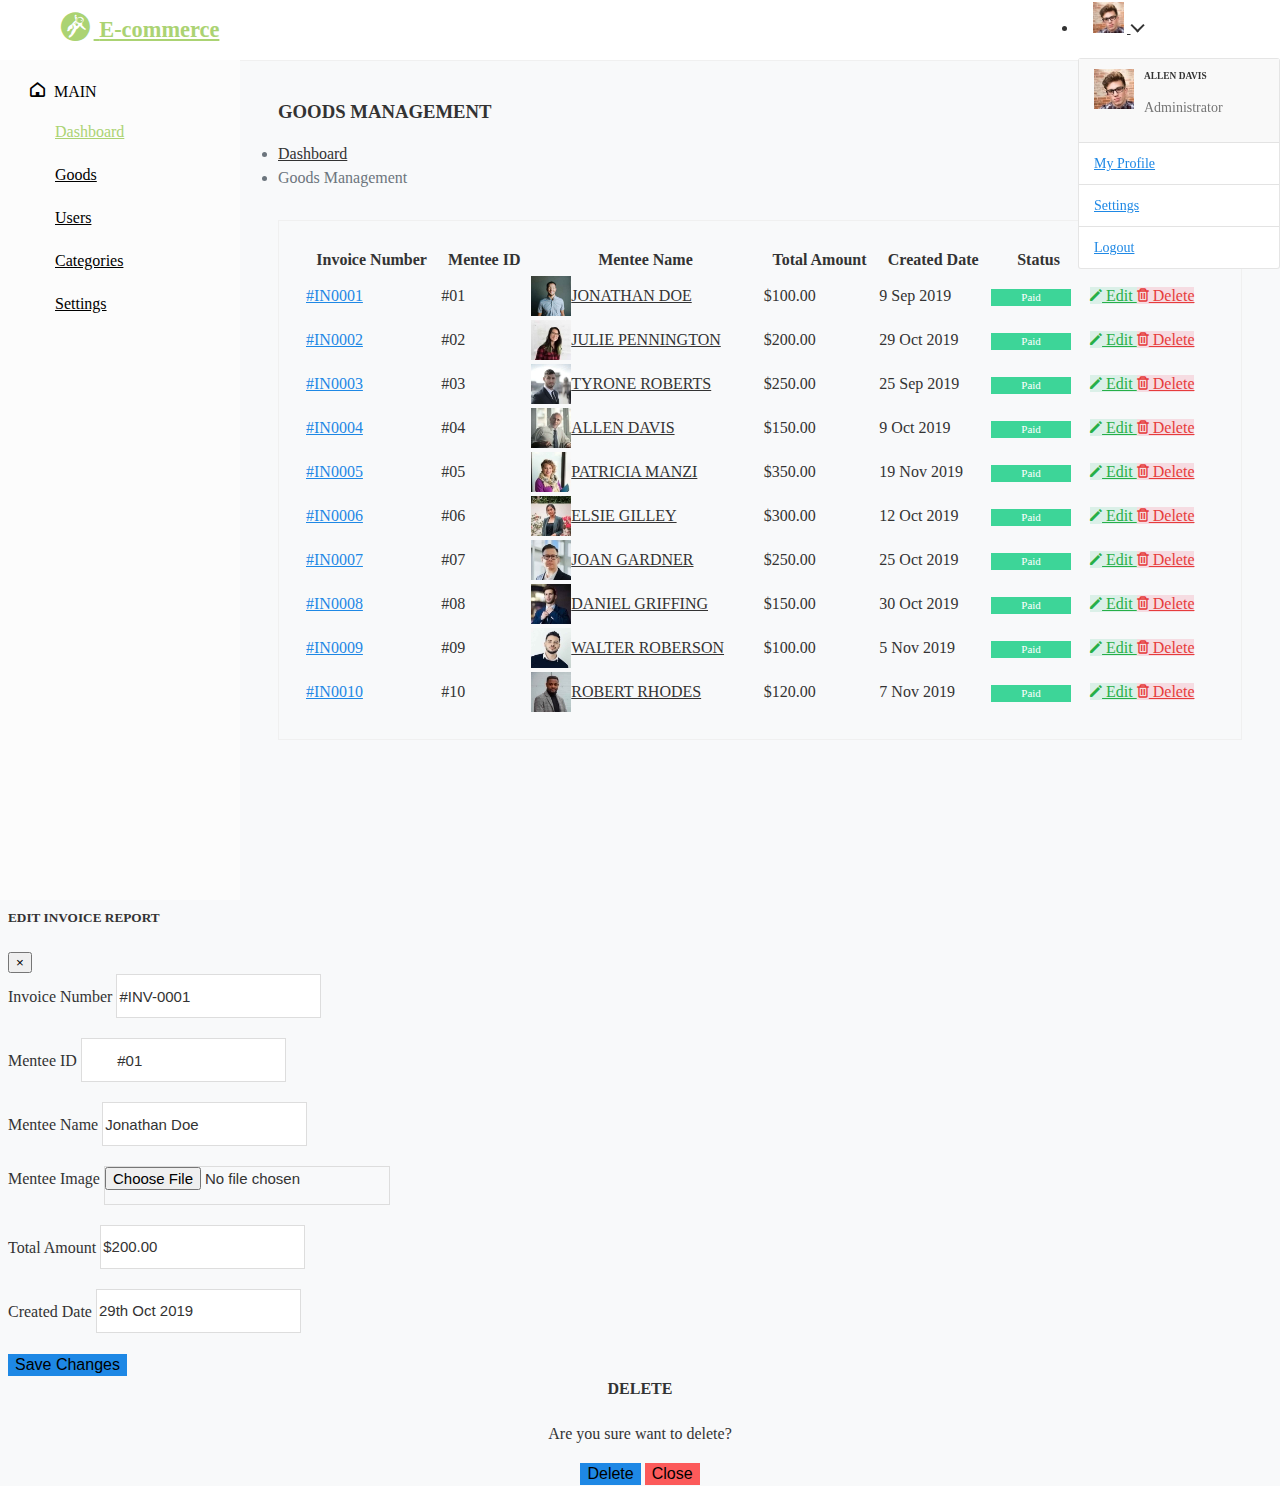
<file: admin/goods.html>
<!DOCTYPE html>
<html lang="en">

<head>
	<meta charset="utf-8">
	<meta name="viewport" content="width=device-width, initial-scale=1.0, user-scalable=0">
	<title>E-commerce Goods Admin</title>

	<!-- Bootstrap CSS -->
	<link rel="stylesheet" href="https://www.jq22.com/jquery/bootstrap-4.2.1.css">

	<!-- Fontawesome CSS -->
	<link rel="stylesheet" href="assets/css/font-awesome.min.css">

	<!-- Feathericon CSS -->
	<link rel="stylesheet" href="assets/css/feathericon.min.css">

	<!-- Datatables CSS -->
	<link rel="stylesheet" href="assets/plugins/datatables/datatables.min.css">

	<!-- Main CSS -->
	<link rel="stylesheet" href="assets/css/style.css">

	<!--[if lt IE 9]>
			<script src="assets/js/html5shiv.min.js"></script>
			<script src="assets/js/respond.min.js"></script>
		<![endif]-->
</head>

<body>

	<!-- Main Wrapper -->
	<div class="main-wrapper">

		<!-- Header -->
		<div class="header">

			<!-- Logo -->
			<div class="header-left">
				<a href="index.html" class="logo">
					<i class="fa fa-grav"></i>
					<strong>E-commerce</strong>
				</a>
				<a href="index.html" class="logo logo-small">
					<i class="fa fa-grav"></i>
				</a>
			</div>
			<!-- /Logo -->

			<a href="javascript:void(0);" id="toggle_btn">
				<i class="fe fe-text-align-left"></i>
			</a>

			<!-- Mobile Menu Toggle -->
			<a class="mobile_btn" id="mobile_btn">
				<i class="fa fa-bars"></i>
			</a>
			<!-- /Mobile Menu Toggle -->

			<!-- Header Right Menu -->
			<ul class="nav user-menu">
				<!-- User Menu -->
				<li class="nav-item dropdown has-arrow">
					<a href="#" class="dropdown-toggle nav-link" data-toggle="dropdown">
						<span class="user-img"><img class="rounded-circle" src="assets/img/profiles/avatar-12.jpg"
								width="31" alt="Ryan Taylor"></span>
					</a>
					<div class="dropdown-menu">
						<div class="user-header">
							<div class="avatar avatar-sm">
								<img src="assets/img/profiles/avatar-12.jpg" alt="User Image"
									class="avatar-img rounded-circle">
							</div>
							<div class="user-text">
								<h6>Allen Davis</h6>
								<p class="text-muted mb-0">Administrator</p>
							</div>
						</div>
						<a class="dropdown-item" href="profile.html">My Profile</a>
						<a class="dropdown-item" href="settings.html">Settings</a>
						<a class="dropdown-item" href="login.html">Logout</a>
					</div>
				</li>
				<!-- /User Menu -->

			</ul>
			<!-- /Header Right Menu -->

		</div>
		<!-- /Header -->

		<!-- Sidebar -->
		<div class="sidebar" id="sidebar">
			<div class="sidebar-inner slimscroll">
				<div id="sidebar-menu" class="sidebar-menu">
					<ul>
						<li class="menu-title">
							<span><i class="fe fe-home"></i> Main</span>
						</li>
						<li class="active">
							<a href="index.html"><span>Dashboard</span></a>
						</li>
						<li>
							<a href="goods.html"><span>Goods</span></a>
						</li>
						<li>
							<a href="users.html"><span>Users</span></a>
						</li>
						<li>
							<a href="categories.html"><span>Categories</span></a>
						</li>
						<li>
							<a href="settings.html"><span>Settings</span></a>
						</li>
					</ul>
				</div>
			</div>
		</div>
		<!-- /Sidebar -->

		<!-- Page Wrapper -->
		<div class="page-wrapper">
			<div class="content container-fluid">

				<!-- Page Header -->
				<div class="page-header">
					<div class="row">
						<div class="col-sm-12">
							<h3 class="page-title">Goods Management</h3>
							<ul class="breadcrumb">
								<li class="breadcrumb-item"><a href="index.html">Dashboard</a></li>
								<li class="breadcrumb-item active">Goods Management</li>
							</ul>
						</div>
					</div>
				</div>
				<!-- /Page Header -->

				<div class="row">
					<div class="col-sm-12">
						<div class="card">
							<div class="card-body">
								<div class="table-responsive">
									<table class="datatable table table-hover table-center mb-0">
										<thead>
											<tr>
												<th>Invoice Number</th>
												<th>Mentee ID</th>
												<th>Mentee Name</th>
												<th>Total Amount</th>
												<th>Created Date</th>
												<th class="text-center">Status</th>
												<th class="text-center">Actions</th>
											</tr>
										</thead>
										<tbody>
											<tr>
												<td><a href="invoice.html">#IN0001</a></td>
												<td>#01</td>
												<td>
													<h2 class="table-avatar">
														<a href="profile.html" class="avatar avatar-sm mr-2"><img
																class="avatar-img rounded-circle"
																src="assets/img/user/user.jpg" alt="User Image"></a>
														<a href="profile.html">Jonathan Doe </a>
													</h2>
												</td>
												<td>$100.00</td>
												<td>9 Sep 2019</td>
												<td class="text-center">
													<span class="badge badge-pill bg-success inv-badge">Paid</span>
												</td>
												<td class="text-right">
													<div class="actions">

														<a data-toggle="modal" href="#edit_invoice_report"
															class="btn btn-sm bg-success-light mr-2">
															<i class="fe fe-pencil"></i> Edit
														</a>
														<a class="btn btn-sm bg-danger-light" data-toggle="modal"
															href="#delete_modal">
															<i class="fe fe-trash"></i> Delete
														</a>
													</div>
												</td>
											</tr>
											<tr>
												<td><a href="invoice.html">#IN0002</a></td>
												<td>#02</td>
												<td>
													<h2 class="table-avatar">
														<a href="profile.html" class="avatar avatar-sm mr-2"><img
																class="avatar-img rounded-circle"
																src="assets/img/user/user1.jpg" alt="User Image"></a>
														<a href="profile.html">Julie Pennington </a>
													</h2>
												</td>
												<td>$200.00</td>
												<td>29 Oct 2019</td>
												<td class="text-center">
													<span class="badge badge-pill bg-success inv-badge">Paid</span>
												</td>
												<td class="text-right">
													<div class="actions">

														<a data-toggle="modal" href="#edit_invoice_report"
															class="btn btn-sm bg-success-light mr-2">
															<i class="fe fe-pencil"></i> Edit
														</a>
														<a class="btn btn-sm bg-danger-light" data-toggle="modal"
															href="#delete_modal">
															<i class="fe fe-trash"></i> Delete
														</a>
													</div>
												</td>
											</tr>
											<tr>
												<td><a href="invoice.html">#IN0003</a></td>
												<td>#03</td>
												<td>
													<h2 class="table-avatar">
														<a href="profile.html" class="avatar avatar-sm mr-2"><img
																class="avatar-img rounded-circle"
																src="assets/img/user/user2.jpg" alt="User Image"></a>
														<a href="profile.html">Tyrone Roberts</a>
													</h2>
												</td>
												<td>$250.00</td>
												<td>25 Sep 2019</td>
												<td class="text-center">
													<span class="badge badge-pill bg-success inv-badge">Paid</span>
												</td>
												<td class="text-right">
													<div class="actions">

														<a data-toggle="modal" href="#edit_invoice_report"
															class="btn btn-sm bg-success-light mr-2">
															<i class="fe fe-pencil"></i> Edit
														</a>
														<a class="btn btn-sm bg-danger-light" data-toggle="modal"
															href="#delete_modal">
															<i class="fe fe-trash"></i> Delete
														</a>
													</div>
												</td>
											</tr>
											<tr>
												<td><a href="invoice.html">#IN0004</a></td>
												<td>#04</td>
												<td>
													<h2 class="table-avatar">
														<a href="profile.html" class="avatar avatar-sm mr-2"><img
																class="avatar-img rounded-circle"
																src="assets/img/user/user3.jpg" alt="User Image"></a>
														<a href="profile.html">Allen Davis </a>
													</h2>
												</td>
												<td>$150.00</td>
												<td>9 Oct 2019</td>
												<td class="text-center">
													<span class="badge badge-pill bg-success inv-badge">Paid</span>
												</td>
												<td class="text-right">
													<div class="actions">

														<a data-toggle="modal" href="#edit_invoice_report"
															class="btn btn-sm bg-success-light mr-2">
															<i class="fe fe-pencil"></i> Edit
														</a>
														<a class="btn btn-sm bg-danger-light" data-toggle="modal"
															href="#delete_modal">
															<i class="fe fe-trash"></i> Delete
														</a>
													</div>
												</td>
											</tr>
											<tr>
												<td><a href="invoice.html">#IN0005</a></td>
												<td>#05</td>
												<td>
													<h2 class="table-avatar">
														<a href="profile.html" class="avatar avatar-sm mr-2"><img
																class="avatar-img rounded-circle"
																src="assets/img/user/user4.jpg" alt="User Image"></a>
														<a href="profile.html">Patricia Manzi </a>
													</h2>
												</td>
												<td>$350.00</td>
												<td>19 Nov 2019</td>
												<td class="text-center">
													<span class="badge badge-pill bg-success inv-badge">Paid</span>
												</td>
												<td class="text-right">
													<div class="actions">

														<a data-toggle="modal" href="#edit_invoice_report"
															class="btn btn-sm bg-success-light mr-2">
															<i class="fe fe-pencil"></i> Edit
														</a>
														<a class="btn btn-sm bg-danger-light" data-toggle="modal"
															href="#delete_modal">
															<i class="fe fe-trash"></i> Delete
														</a>
													</div>
												</td>
											</tr>
											<tr>
												<td><a href="invoice.html">#IN0006</a></td>
												<td>#06</td>
												<td>
													<h2 class="table-avatar">
														<a href="profile.html" class="avatar avatar-sm mr-2"><img
																class="avatar-img rounded-circle"
																src="assets/img/user/user5.jpg" alt="User Image"></a>
														<a href="profile.html">Elsie Gilley</a>
													</h2>
												</td>
												<td>$300.00</td>
												<td>12 Oct 2019</td>
												<td class="text-center">
													<span class="badge badge-pill bg-success inv-badge">Paid</span>
												</td>
												<td class="text-right">
													<div class="actions">

														<a data-toggle="modal" href="#edit_invoice_report"
															class="btn btn-sm bg-success-light mr-2">
															<i class="fe fe-pencil"></i> Edit
														</a>
														<a class="btn btn-sm bg-danger-light" data-toggle="modal"
															href="#delete_modal">
															<i class="fe fe-trash"></i> Delete
														</a>
													</div>
												</td>
											</tr>
											<tr>
												<td><a href="invoice.html">#IN0007</a></td>
												<td>#07</td>
												<td>
													<h2 class="table-avatar">
														<a href="profile.html" class="avatar avatar-sm mr-2"><img
																class="avatar-img rounded-circle"
																src="assets/img/user/user11.jpg" alt="User Image"></a>
														<a href="profile.html"> Joan Gardner</a>
													</h2>
												</td>
												<td>$250.00</td>
												<td>25 Oct 2019</td>
												<td class="text-center">
													<span class="badge badge-pill bg-success inv-badge">Paid</span>
												</td>
												<td class="text-right">
													<div class="actions">

														<a data-toggle="modal" href="#edit_invoice_report"
															class="btn btn-sm bg-success-light mr-2">
															<i class="fe fe-pencil"></i> Edit
														</a>
														<a class="btn btn-sm bg-danger-light" data-toggle="modal"
															href="#delete_modal">
															<i class="fe fe-trash"></i> Delete
														</a>
													</div>
												</td>
											</tr>
											<tr>
												<td><a href="invoice.html">#IN0008</a></td>
												<td>#08</td>
												<td>
													<h2 class="table-avatar">
														<a href="profile.html" class="avatar avatar-sm mr-2"><img
																class="avatar-img rounded-circle"
																src="assets/img/user/user12.jpg" alt="User Image"></a>
														<a href="profile.html"> Daniel Griffing</a>
													</h2>
												</td>
												<td>$150.00</td>
												<td>30 Oct 2019</td>
												<td class="text-center">
													<span class="badge badge-pill bg-success inv-badge">Paid</span>
												</td>
												<td class="text-right">
													<div class="actions">

														<a data-toggle="modal" href="#edit_invoice_report"
															class="btn btn-sm bg-success-light mr-2">
															<i class="fe fe-pencil"></i> Edit
														</a>
														<a class="btn btn-sm bg-danger-light" data-toggle="modal"
															href="#delete_modal">
															<i class="fe fe-trash"></i> Delete
														</a>
													</div>
												</td>
											</tr>
											<tr>
												<td><a href="invoice.html">#IN0009</a></td>
												<td>#09</td>
												<td>
													<h2 class="table-avatar">
														<a href="profile.html" class="avatar avatar-sm mr-2"><img
																class="avatar-img rounded-circle"
																src="assets/img/user/user8.jpg" alt="User Image"></a>
														<a href="profile.html">Walter Roberson</a>
													</h2>
												</td>
												<td>$100.00</td>
												<td>5 Nov 2019</td>
												<td class="text-center">
													<span class="badge badge-pill bg-success inv-badge">Paid</span>
												</td>
												<td class="text-right">
													<div class="actions">

														<a data-toggle="modal" href="#edit_invoice_report"
															class="btn btn-sm bg-success-light mr-2">
															<i class="fe fe-pencil"></i> Edit
														</a>
														<a class="btn btn-sm bg-danger-light" data-toggle="modal"
															href="#delete_modal">
															<i class="fe fe-trash"></i> Delete
														</a>
													</div>
												</td>
											</tr>
											<tr>
												<td><a href="invoice.html">#IN0010</a></td>
												<td>#10</td>
												<td>
													<h2 class="table-avatar">
														<a href="profile.html" class="avatar avatar-sm mr-2"><img
																class="avatar-img rounded-circle"
																src="assets/img/user/user9.jpg" alt="User Image"></a>
														<a href="profile.html">Robert Rhodes </a>
													</h2>
												</td>
												<td>$120.00</td>
												<td>7 Nov 2019</td>
												<td class="text-center">
													<span class="badge badge-pill bg-success inv-badge">Paid</span>
												</td>
												<td class="text-right">
													<div class="actions">

														<a data-toggle="modal" href="#edit_invoice_report"
															class="btn btn-sm bg-success-light mr-2">
															<i class="fe fe-pencil"></i> Edit
														</a>
														<a class="btn btn-sm bg-danger-light" data-toggle="modal"
															href="#delete_modal">
															<i class="fe fe-trash"></i> Delete
														</a>
													</div>
												</td>
											</tr>
										</tbody>
									</table>
								</div>
							</div>
						</div>
					</div>
				</div>

			</div>
		</div>
		<!-- /Page Wrapper -->

	</div>
	<!-- /Main Wrapper -->

	<!-- Edit Details Modal -->
	<div class="modal fade" id="edit_invoice_report" aria-hidden="true" role="dialog">
		<div class="modal-dialog modal-dialog-centered" role="document">
			<div class="modal-content">
				<div class="modal-header">
					<h5 class="modal-title">Edit Invoice Report</h5>
					<button type="button" class="close" data-dismiss="modal" aria-label="Close">
						<span aria-hidden="true">&times;</span>
					</button>
				</div>
				<div class="modal-body">
					<form>
						<div class="row form-row">
							<div class="col-12 col-sm-6">
								<div class="form-group">
									<label>Invoice Number</label>
									<input type="text" class="form-control" value="#INV-0001">
								</div>
							</div>
							<div class="col-12 col-sm-6">
								<div class="form-group">
									<label>Mentee ID</label>
									<input type="text" class="form-control" value="	#01">
								</div>
							</div>
							<div class="col-12 col-sm-6">
								<div class="form-group">
									<label>Mentee Name</label>
									<input type="text" class="form-control" value="Jonathan Doe">
								</div>
							</div>
							<div class="col-12 col-sm-6">
								<div class="form-group">
									<label>Mentee Image</label>
									<input type="file" class="form-control">
								</div>
							</div>
							<div class="col-12 col-sm-6">
								<div class="form-group">
									<label>Total Amount</label>
									<input type="text" class="form-control" value="$200.00">
								</div>
							</div>
							<div class="col-12 col-sm-6">
								<div class="form-group">
									<label>Created Date</label>
									<input type="text" class="form-control" value="29th Oct 2019">
								</div>
							</div>

						</div>
						<button type="submit" class="btn btn-primary btn-block">Save Changes</button>
					</form>
				</div>
			</div>
		</div>
	</div>
	<!-- /Edit Details Modal -->

	<!-- Delete Modal -->
	<div class="modal fade" id="delete_modal" aria-hidden="true" role="dialog">
		<div class="modal-dialog modal-dialog-centered" role="document">
			<div class="modal-content">
				<!--	<div class="modal-header">
						<h5 class="modal-title">Delete</h5>
						<button type="button" class="close" data-dismiss="modal" aria-label="Close">
							<span aria-hidden="true">&times;</span>
						</button>
					</div>-->
				<div class="modal-body">
					<div class="form-content p-2">
						<h4 class="modal-title">Delete</h4>
						<p class="mb-4">Are you sure want to delete?</p>
						<button type="button" class="btn btn-primary">Delete </button>
						<button type="button" class="btn btn-danger" data-dismiss="modal">Close</button>
					</div>
				</div>
			</div>
		</div>
	</div>
	<!-- /Delete Modal -->

	<!-- jQuery -->
	<script src="https://www.jq22.com/jquery/jquery-1.10.2.js"></script>

	<!-- Bootstrap Core JS -->
	<script src="assets/js/popper.min.js"></script>
	<script src="assets/js/bootstrap.min.js"></script>

	<!-- Slimscroll JS -->
	<script src="assets/plugins/slimscroll/jquery.slimscroll.min.js"></script>

	<!-- Datatables JS -->
	<script src="assets/plugins/datatables/jquery.dataTables.min.js"></script>
	<script src="assets/plugins/datatables/datatables.min.js"></script>

	<!-- Custom JS -->
	<script src="assets/js/script.js"></script>

</body>

</html>
</file>
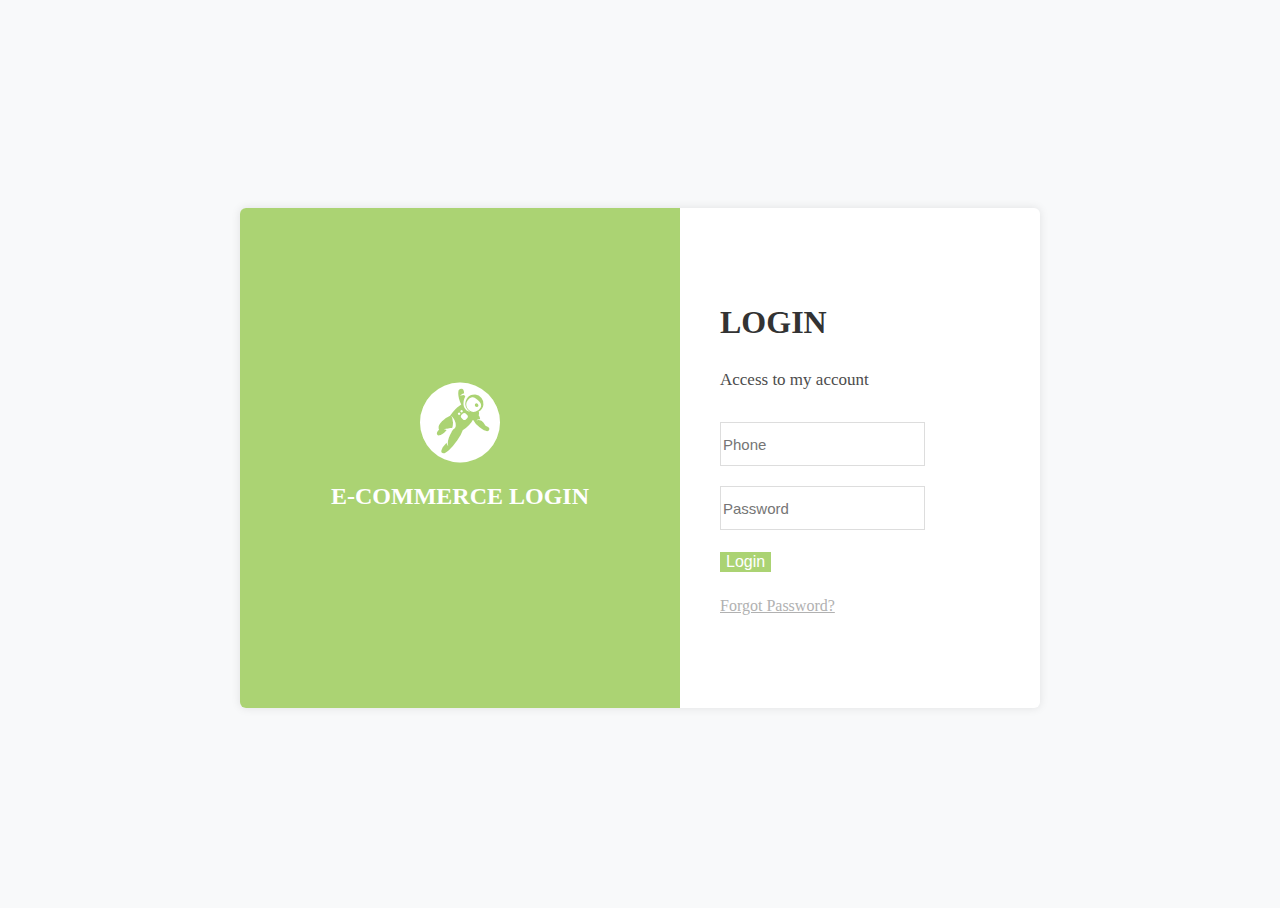
<file: admin/login.html>
<!DOCTYPE html>
<html lang="en">

<head>
	<meta charset="utf-8">
	<meta name="viewport" content="width=device-width, initial-scale=1.0, user-scalable=0">
	<meta name="description" content="Maritime Website Training 2020 by Zoey Cheung">
	<meta name="keywords" content="Website,CSS,HTML,JS,PHP">
	<title>E-commerce Login</title>
	<!-- Bootstrap CSS -->
	<link rel="stylesheet" href="https://www.jq22.com/jquery/bootstrap-4.2.1.css">

	<!-- Fontawesome CSS -->
	<link rel="stylesheet" href="assets/css/font-awesome.min.css">

	<!-- Feathericon CSS -->
	<link rel="stylesheet" href="assets/css/feathericon.min.css">

	<!-- Datatables CSS -->
	<link rel="stylesheet" href="assets/plugins/datatables/datatables.min.css">

	<!-- Main CSS -->
	<link rel="stylesheet" href="assets/css/style.css">

	<!--[if lt IE 9]>
			<script src="assets/js/html5shiv.min.js"></script>
			<script src="assets/js/respond.min.js"></script>
		<![endif]-->
</head>

<body>

	<!-- Main Wrapper -->
	<div class="login-body">
		<div class="login-wrapper">
			<div class="container">
				<div class="login-box">
					<div class="login-left">
						<i class="fa fa-grav logo"></i>
						<h2>E-commerce Login</h2>
					</div>
					<div class="login-right">
						<div class="login-right-wrap">
							<h1>Login</h1>
							<p class="account-subtitle">Access to my account</p>

							<!-- Form -->
							<form action="index.html">
								<div class="form-group">
									<input class="form-control" type="text" placeholder="Phone">
								</div>
								<div class="form-group">
									<input class="form-control" type="text" placeholder="Password">
								</div>
								<div class="form-group">
									<button class="btn btn-block" type="submit">Login</button>
								</div>
							</form>
							<!-- /Form -->

							<div class="text-center forgotpass"><a href="forgot-password.html">Forgot Password?</a>
							</div>

						</div>
					</div>
				</div>
			</div>
		</div>
	</div>
	<!-- /Main Wrapper -->

</body>

</html>
</file>
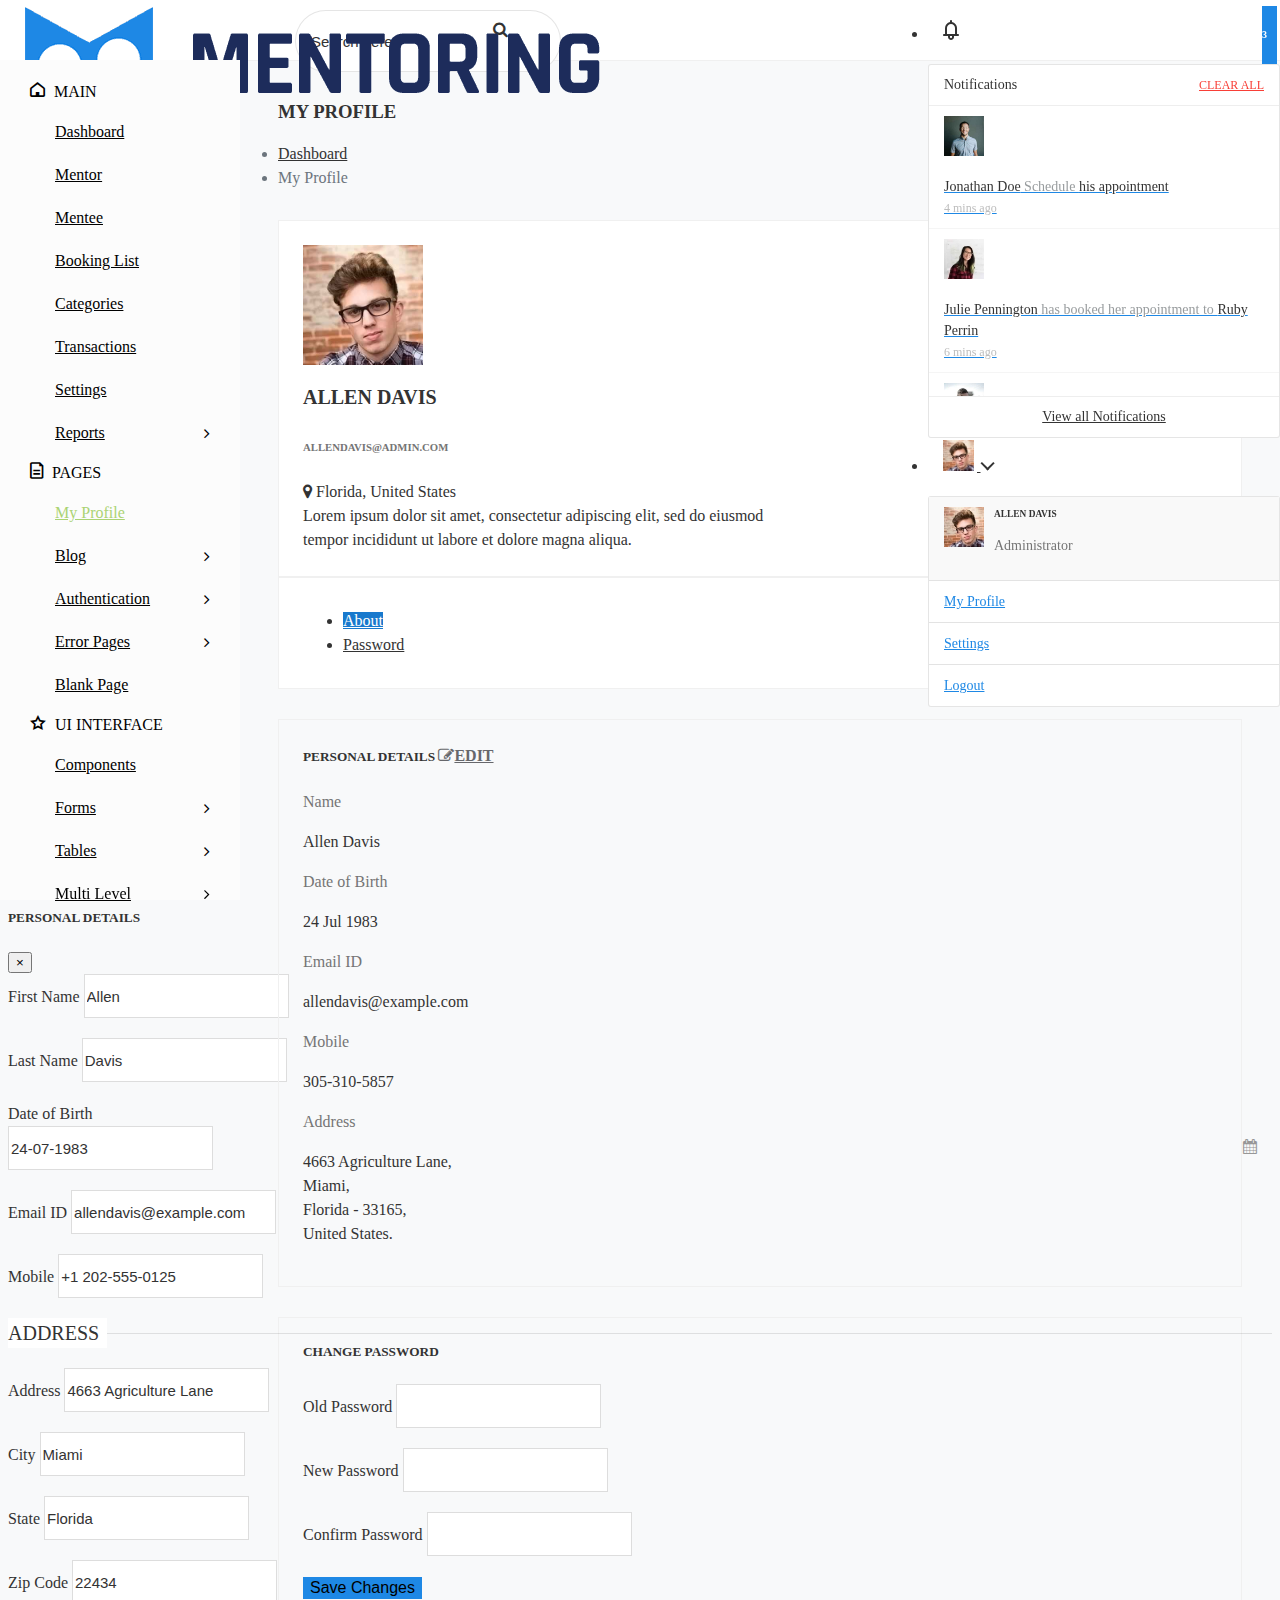
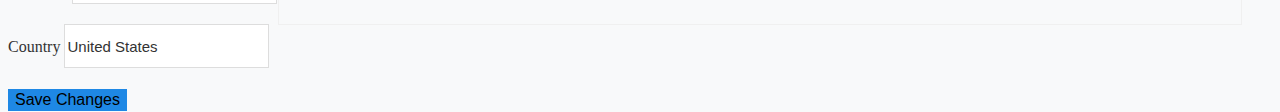
<file: admin/profile.html>
<!DOCTYPE html>
<html lang="en">
    <head>
        <meta charset="utf-8">
        <meta name="viewport" content="width=device-width, initial-scale=1.0, user-scalable=0">
        <title>Mentoring - Profile</title>
		
		<!-- Favicon -->
        <link rel="shortcut icon" type="image/x-icon" href="assets/img/favicon.png">
		
		<!-- Bootstrap CSS -->
        <link rel="stylesheet" href="https://www.jq22.com/jquery/bootstrap-4.2.1.css">
		
		<!-- Fontawesome CSS -->
        <link rel="stylesheet" href="assets/css/font-awesome.min.css">
		
		<!-- Feathericon CSS -->
        <link rel="stylesheet" href="assets/css/feathericon.min.css">
		
		<!-- Main CSS -->
        <link rel="stylesheet" href="assets/css/style.css">
		
		<!--[if lt IE 9]>
			<script src="assets/js/html5shiv.min.js"></script>
			<script src="assets/js/respond.min.js"></script>
		<![endif]-->
    </head>
    <body>
	
		<!-- Main Wrapper -->
        <div class="main-wrapper">
		
			<!-- Header -->
            <div class="header">
			
				<!-- Logo -->
                <div class="header-left">
                    <a href="index.html" class="logo">
						<img src="assets/img/logo.png" alt="Logo">
					</a>
					<a href="index.html" class="logo logo-small">
						<img src="assets/img/logo-small.png" alt="Logo" width="30" height="30">
					</a>
                </div>
				<!-- /Logo -->
				
				<a href="javascript:void(0);" id="toggle_btn">
					<i class="fe fe-text-align-left"></i>
				</a>
				
				<div class="top-nav-search">
					<form>
						<input type="text" class="form-control" placeholder="Search here">
						<button class="btn" type="submit"><i class="fa fa-search"></i></button>
					</form>
				</div>
				
				<!-- Mobile Menu Toggle -->
				<a class="mobile_btn" id="mobile_btn">
					<i class="fa fa-bars"></i>
				</a>
				<!-- /Mobile Menu Toggle -->
				
				<!-- Header Right Menu -->
				<ul class="nav user-menu">

					<!-- Notifications -->
					<li class="nav-item dropdown noti-dropdown">
						<a href="#" class="dropdown-toggle nav-link" data-toggle="dropdown">
							<i class="fe fe-bell"></i> <span class="badge badge-pill">3</span>
						</a>
						<div class="dropdown-menu notifications">
							<div class="topnav-dropdown-header">
								<span class="notification-title">Notifications</span>
								<a href="javascript:void(0)" class="clear-noti"> Clear All </a>
							</div>
							<div class="noti-content">
								<ul class="notification-list">
									<li class="notification-message">
										<a href="#">
											<div class="media">
												<span class="avatar avatar-sm">
													<img class="avatar-img rounded-circle" alt="User Image" src="assets/img/user/user.jpg">
												</span>
												<div class="media-body">
													<p class="noti-details"><span class="noti-title">Jonathan Doe</span> Schedule <span class="noti-title">his appointment</span></p>
													<p class="noti-time"><span class="notification-time">4 mins ago</span></p>
												</div>
											</div>
										</a>
									</li>
									<li class="notification-message">
										<a href="#">
											<div class="media">
												<span class="avatar avatar-sm">
													<img class="avatar-img rounded-circle" alt="User Image" src="assets/img/user/user1.jpg">
												</span>
												<div class="media-body">
													<p class="noti-details"><span class="noti-title">Julie Pennington</span> has booked her appointment to <span class="noti-title">Ruby Perrin</span></p>
													<p class="noti-time"><span class="notification-time">6 mins ago</span></p>
												</div>
											</div>
										</a>
									</li>
									<li class="notification-message">
										<a href="#">
											<div class="media">
												<span class="avatar avatar-sm">
													<img class="avatar-img rounded-circle" alt="User Image" src="assets/img/user/user2.jpg">
												</span>
												<div class="media-body">
												<p class="noti-details"><span class="noti-title">Tyrone Roberts</span> sent a amount of $210 for his <span class="noti-title">appointment</span></p>
												<p class="noti-time"><span class="notification-time">8 mins ago</span></p>
												</div>
											</div>
										</a>
									</li>
									<li class="notification-message">
										<a href="#">
											<div class="media">
												<span class="avatar avatar-sm">
													<img class="avatar-img rounded-circle" alt="User Image" src="assets/img/user/user4.jpg">
												</span>
												<div class="media-body">
													<p class="noti-details"><span class="noti-title">Patricia Manzi</span> send a message <span class="noti-title"> to his Mentee</span></p>
													<p class="noti-time"><span class="notification-time">12 mins ago</span></p>
												</div>
											</div>
										</a>
									</li>
								</ul>
							</div>
							<div class="topnav-dropdown-footer">
								<a href="#">View all Notifications</a>
							</div>
						</div>
					</li>
					<!-- /Notifications -->
					
					<!-- User Menu -->
					<li class="nav-item dropdown has-arrow">
						<a href="#" class="dropdown-toggle nav-link" data-toggle="dropdown">
							<span class="user-img"><img class="rounded-circle" src="assets/img/profiles/avatar-12.jpg" width="31" alt="Ryan Taylor"></span>
						</a>
						<div class="dropdown-menu">
							<div class="user-header">
								<div class="avatar avatar-sm">
									<img src="assets/img/profiles/avatar-12.jpg" alt="User Image" class="avatar-img rounded-circle">
								</div>
								<div class="user-text">
									<h6>Allen Davis</h6>
									<p class="text-muted mb-0">Administrator</p>
								</div>
							</div>
							<a class="dropdown-item" href="profile.html">My Profile</a>
							<a class="dropdown-item" href="settings.html">Settings</a>
							<a class="dropdown-item" href="login.html">Logout</a>
						</div>
					</li>
					<!-- /User Menu -->
					
				</ul>
				<!-- /Header Right Menu -->
				
            </div>
			<!-- /Header -->

			<!-- Sidebar -->
            <div class="sidebar" id="sidebar">
                <div class="sidebar-inner slimscroll">
					<div id="sidebar-menu" class="sidebar-menu">
						<ul>
							<li class="menu-title"> 
								<span><i class="fe fe-home"></i> Main</span>
							</li>
							<li> 
								<a href="index.html"><span>Dashboard</span></a>
							</li>
							<li> 
								<a href="mentor.html"><span>Mentor</span></a>
							</li>
							<li> 
								<a href="mentee.html"><span>Mentee</span></a>
							</li>
							<li> 
								<a href="booking-list.html"><span>Booking List</span></a>
							</li>
							<li> 
								<a href="categories.html"><span>Categories</span></a>
							</li>
							<li> 
								<a href="transactions-list.html"><span>Transactions</span></a>
							</li>
							<li> 
								<a href="settings.html"><span>Settings</span></a>
							</li>
							<li class="submenu">
								<a href="#"><span> Reports</span> <span class="menu-arrow"></span></a>
								<ul style="display: none;">
									<li><a href="invoice-report.html">Invoice Reports</a></li>
								</ul>
							</li>
							<li class="menu-title"> 
								<span><i class="fe fe-document"></i> Pages</span>
							</li>
							<li class="active"> 
								<a href="profile.html"><span>My Profile</span></a>
							</li>
							<li class="submenu"> 
								<a href="#"><span>Blog</span> <span class="menu-arrow"></span></a>
								<ul style="display: none;">
									<li><a href="blog.html"> Blog </a></li>
									<li><a href="blog-details.html"> Blog Details </a></li>
									<li><a href="add-blog.html"> Add Blog </a></li>
									<li><a href="edit-blog.html"> Edit Blog </a></li>
								</ul>
							</li>
							<li class="submenu">
								<a href="#"><span> Authentication </span> <span class="menu-arrow"></span></a>
								<ul style="display: none;">
									<li><a href="login.html"> Login </a></li>
									<li><a href="register.html"> Register </a></li>
									<li><a href="forgot-password.html"> Forgot Password </a></li>
									<li><a href="lock-screen.html"> Lock Screen </a></li>
								</ul>
							</li>
							<li class="submenu">
								<a href="#"><span> Error Pages </span> <span class="menu-arrow"></span></a>
								<ul style="display: none;">
									<li><a href="error-404.html">404 Error </a></li>
									<li><a href="error-500.html">500 Error </a></li>
								</ul>
							</li>
							<li> 
								<a href="blank-page.html"><span>Blank Page</span></a>
							</li>
							<li class="menu-title"> 
								<span><i class="fe fe-star-o"></i> UI Interface</span>
							</li>
							<li> 
								<a href="components.html"><span>Components</span></a>
							</li>
							<li class="submenu">
								<a href="#"><span> Forms </span> <span class="menu-arrow"></span></a>
								<ul style="display: none;">
									<li><a href="form-basic-inputs.html">Basic Inputs </a></li>
									<li><a href="form-input-groups.html">Input Groups </a></li>
									<li><a href="form-horizontal.html">Horizontal Form </a></li>
									<li><a href="form-vertical.html"> Vertical Form </a></li>
									<li><a href="form-mask.html"> Form Mask </a></li>
									<li><a href="form-validation.html"> Form Validation </a></li>
								</ul>
							</li>
							<li class="submenu">
								<a href="#"><span> Tables </span> <span class="menu-arrow"></span></a>
								<ul style="display: none;">
									<li><a href="tables-basic.html">Basic Tables </a></li>
									<li><a href="data-tables.html">Data Table </a></li>
								</ul>
							</li>
							<li class="submenu">
								<a href="javascript:void(0);"><span>Multi Level</span> <span class="menu-arrow"></span></a>
								<ul style="display: none;">
									<li class="submenu">
										<a href="javascript:void(0);"> <span>Level 1</span> <span class="menu-arrow"></span></a>
										<ul style="display: none;">
											<li><a href="javascript:void(0);"><span>Level 2</span></a></li>
											<li class="submenu">
												<a href="javascript:void(0);"> <span> Level 2</span> <span class="menu-arrow"></span></a>
												<ul style="display: none;">
													<li><a href="javascript:void(0);">Level 3</a></li>
													<li><a href="javascript:void(0);">Level 3</a></li>
												</ul>
											</li>
											<li><a href="javascript:void(0);"> <span>Level 2</span></a></li>
										</ul>
									</li>
									<li>
										<a href="javascript:void(0);"> <span>Level 1</span></a>
									</li>
								</ul>
							</li>
						</ul>
					</div>
                </div>
            </div>
			<!-- /Sidebar -->
			
			<!-- Page Wrapper -->
            <div class="page-wrapper">
                <div class="content container-fluid">
					
					<!-- Page Header -->
					<div class="page-header">
						<div class="row">
							<div class="col">
								<h3 class="page-title">My Profile</h3>
								<ul class="breadcrumb">
									<li class="breadcrumb-item"><a href="index.html">Dashboard</a></li>
									<li class="breadcrumb-item active">My Profile</li>
								</ul>
							</div>
						</div>
					</div>
					<!-- /Page Header -->
					
					<div class="row">
						<div class="col-md-12">
							<div class="profile-header">
								<div class="row align-items-center">
									<div class="col-auto profile-image">
										<a href="#">
											<img class="rounded-circle" alt="User Image" src="assets/img/profiles/avatar-12.jpg">
										</a>
									</div>
									<div class="col ml-md-n2 profile-user-info">
										<h4 class="user-name mb-0">Allen Davis</h4>
										<h6 class="text-muted">allendavis@admin.com</h6>
										<div class="pb-3"><i class="fa fa-map-marker"></i> Florida, United States</div>
										<div class="about-text">Lorem ipsum dolor sit amet, consectetur adipiscing elit, sed do eiusmod tempor incididunt ut labore et dolore magna aliqua.</div>
									</div>
									<div class="col-auto profile-btn">
									</div>
								</div>
							</div>
							<div class="profile-menu">
								<ul class="nav nav-tabs nav-tabs-solid">
									<li class="nav-item">
										<a class="nav-link active" data-toggle="tab" href="#per_details_tab">About</a>
									</li>
									<li class="nav-item">
										<a class="nav-link" data-toggle="tab" href="#password_tab">Password</a>
									</li>
								</ul>
							</div>	
							<div class="tab-content profile-tab-cont">
								
								<!-- Personal Details Tab -->
								<div class="tab-pane fade show active" id="per_details_tab">
								
									<!-- Personal Details -->
									<div class="row">
										<div class="col-lg-12">
											<div class="card">
												<div class="card-body">
													<h5 class="card-title d-flex justify-content-between">
														<span>Personal Details</span> 
														<a class="edit-link" data-toggle="modal" href="#edit_personal_details"><i class="fa fa-edit mr-1"></i>Edit</a>
													</h5>
													<div class="row">
														<p class="col-sm-2 text-muted mb-0 mb-sm-3">Name</p>
														<p class="col-sm-10">Allen Davis</p>
													</div>
													<div class="row">
														<p class="col-sm-2 text-muted mb-0 mb-sm-3">Date of Birth</p>
														<p class="col-sm-10">24 Jul 1983</p>
													</div>
													<div class="row">
														<p class="col-sm-2 text-muted mb-0 mb-sm-3">Email ID</p>
														<p class="col-sm-10">allendavis@example.com</p>
													</div>
													<div class="row">
														<p class="col-sm-2 text-muted mb-0 mb-sm-3">Mobile</p>
														<p class="col-sm-10">305-310-5857</p>
													</div>
													<div class="row">
														<p class="col-sm-2 text-muted mb-0">Address</p>
														<p class="col-sm-10 mb-0">4663  Agriculture Lane,<br>
														Miami,<br>
														Florida - 33165,<br>
														United States.</p>
													</div>
												</div>
											</div>
										
											
										</div>

									
									</div>
									<!-- /Personal Details -->

								</div>
								<!-- /Personal Details Tab -->
								
								<!-- Change Password Tab -->
								<div id="password_tab" class="tab-pane fade">
								
									<div class="card">
										<div class="card-body">
											<h5 class="card-title">Change Password</h5>
											<div class="row">
												<div class="col-md-10 col-lg-6">
													<form>
														<div class="form-group">
															<label>Old Password</label>
															<input type="password" class="form-control">
														</div>
														<div class="form-group">
															<label>New Password</label>
															<input type="password" class="form-control">
														</div>
														<div class="form-group">
															<label>Confirm Password</label>
															<input type="password" class="form-control">
														</div>
														<button class="btn btn-primary" type="submit">Save Changes</button>
													</form>
												</div>
											</div>
										</div>
									</div>
								</div>
								<!-- /Change Password Tab -->
								
							</div>
						</div>
					</div>
				
				</div>			
			</div>
			<!-- /Page Wrapper -->
		
        </div>
		<!-- /Main Wrapper -->

		<!-- Edit Details Modal -->
		<div class="modal fade" id="edit_personal_details" aria-hidden="true" role="dialog">
			<div class="modal-dialog modal-dialog-centered" role="document" >
				<div class="modal-content">
					<div class="modal-header">
						<h5 class="modal-title">Personal Details</h5>
						<button type="button" class="close" data-dismiss="modal" aria-label="Close">
							<span aria-hidden="true">&times;</span>
						</button>
					</div>
					<div class="modal-body">
						<form>
							<div class="row form-row">
								<div class="col-12 col-sm-6">
									<div class="form-group">
										<label>First Name</label>
										<input type="text" class="form-control" value="Allen">
									</div>
								</div>
								<div class="col-12 col-sm-6">
									<div class="form-group">
										<label>Last Name</label>
										<input type="text"  class="form-control" value="Davis">
									</div>
								</div>
								<div class="col-12">
									<div class="form-group">
										<label>Date of Birth</label>
										<div class="cal-icon">
											<input type="text" class="form-control" value="24-07-1983">
										</div>
									</div>
								</div>
								<div class="col-12 col-sm-6">
									<div class="form-group">
										<label>Email ID</label>
										<input type="email" class="form-control" value="allendavis@example.com">
									</div>
								</div>
								<div class="col-12 col-sm-6">
									<div class="form-group">
										<label>Mobile</label>
										<input type="text" value="+1 202-555-0125" class="form-control">
									</div>
								</div>
								<div class="col-12">
									<h5 class="form-title"><span>Address</span></h5>
								</div>
								<div class="col-12">
									<div class="form-group">
									<label>Address</label>
										<input type="text" class="form-control" value="4663 Agriculture Lane">
									</div>
								</div>
								<div class="col-12 col-sm-6">
									<div class="form-group">
										<label>City</label>
										<input type="text" class="form-control" value="Miami">
									</div>
								</div>
								<div class="col-12 col-sm-6">
									<div class="form-group">
										<label>State</label>
										<input type="text" class="form-control" value="Florida">
									</div>
								</div>
								<div class="col-12 col-sm-6">
									<div class="form-group">
										<label>Zip Code</label>
										<input type="text" class="form-control" value="22434">
									</div>
								</div>
								<div class="col-12 col-sm-6">
									<div class="form-group">
										<label>Country</label>
										<input type="text" class="form-control" value="United States">
									</div>
								</div>
							</div>
							<button type="submit" class="btn btn-primary btn-block">Save Changes</button>
						</form>
					</div>
				</div>
			</div>
		</div>
		<!-- /Edit Details Modal -->
		
		<!-- jQuery -->
        <script src="https://www.jq22.com/jquery/jquery-1.10.2.js"></script>
		
		<!-- Bootstrap Core JS -->
        <script src="assets/js/popper.min.js"></script>
        <script src="assets/js/bootstrap.min.js"></script>
		
		<!-- Slimscroll JS -->
        <script src="assets/plugins/slimscroll/jquery.slimscroll.min.js"></script>
		
		<!-- Custom JS -->
		<script  src="assets/js/script.js"></script>
		
    </body>
</html>
</file>
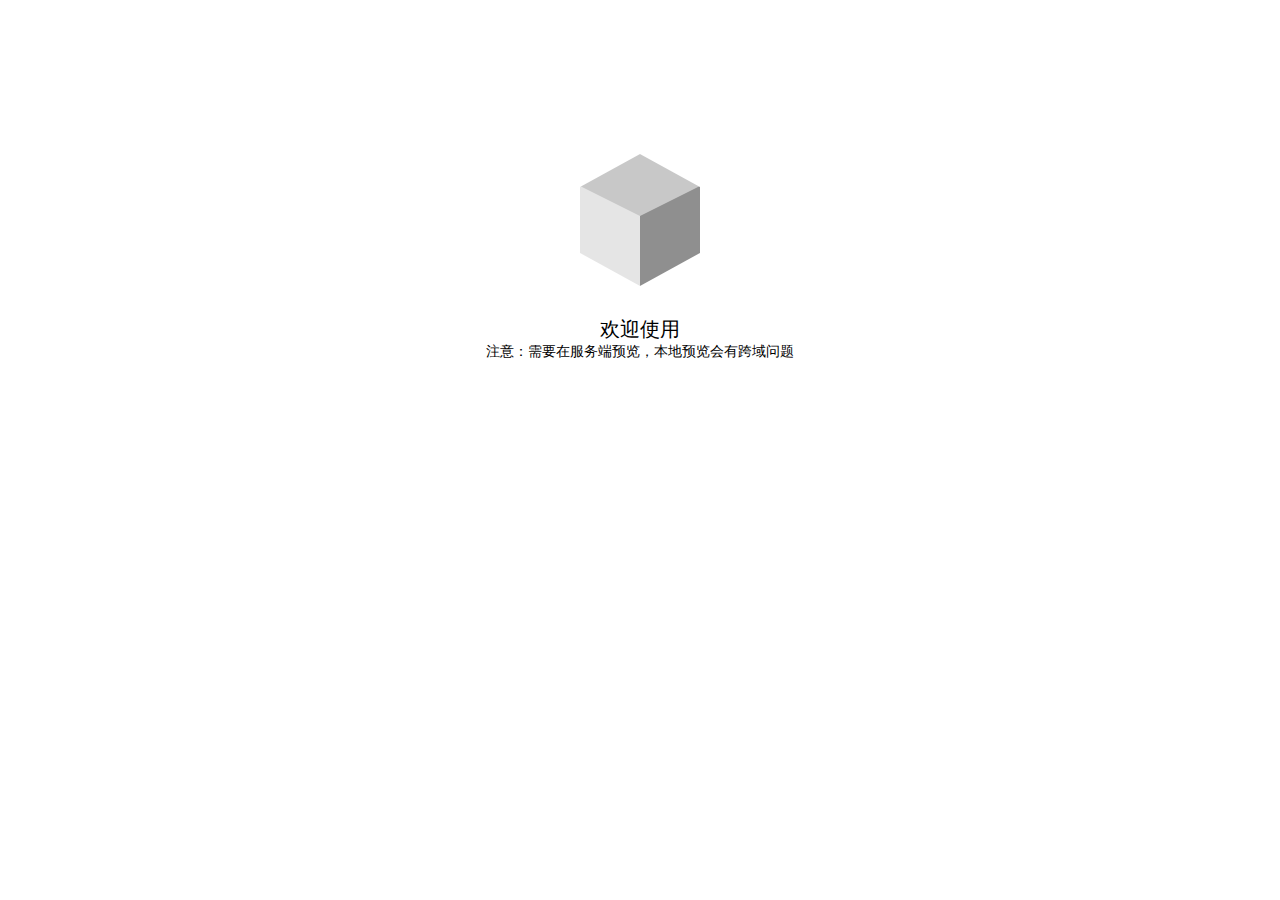
<file: admin/admin_tmp/page/main.html>
<!DOCTYPE html>
<html>
<head>
	<meta charset="utf-8">
	<title>首页</title>
	<meta name="renderer" content="webkit">
	<meta http-equiv="X-UA-Compatible" content="IE=edge,chrome=1">
	<meta name="viewport" content="width=device-width, initial-scale=1, maximum-scale=1">
	<meta name="apple-mobile-web-app-status-bar-style" content="black">
	<meta name="apple-mobile-web-app-capable" content="yes">
	<meta name="format-detection" content="telephone=no">
	<link rel="stylesheet" href="../layui/css/layui.css" media="all" />
	<style type="text/css">
		
		.home_content{
			text-align: center;
			padding-top: 12%;
		}
		.home_content h2{
			padding-top: 30px;
			font-size: 20px;
		}
	</style>
</head>
<body >
	<div class="home_content">
		<img src="../images/cube.png" alt="" />
		<h2>欢迎使用</h2>
		<p>注意：需要在服务端预览，本地预览会有跨域问题</p>
	</div>
</body>
</html>
</file>
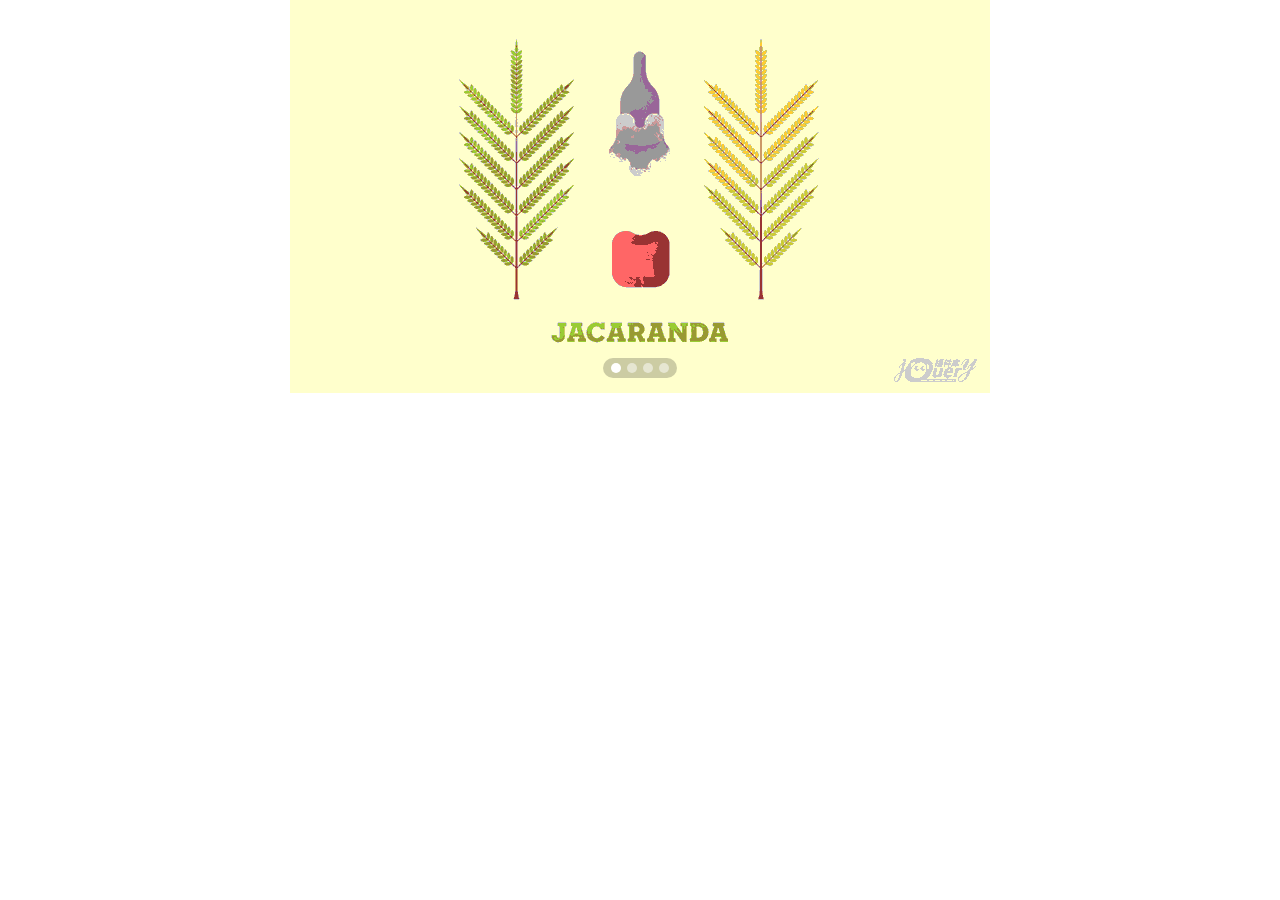
<file: admin/admin_tmp/page/carousel/carousel.html>
<!DOCTYPE html>
<html>
	<head>
		<meta charset="utf-8">
		<title></title>
		<meta name="renderer" content="webkit">
		<meta http-equiv="X-UA-Compatible" content="IE=edge,chrome=1">
		<meta name="viewport" content="width=device-width, initial-scale=1, maximum-scale=1">
		<meta name="apple-mobile-web-app-status-bar-style" content="black">
		<meta name="apple-mobile-web-app-capable" content="yes">
		<meta name="format-detection" content="telephone=no">
		<link rel="stylesheet" href="../../layui/css/layui.css" media="all" />
		<link rel="stylesheet" type="text/css" href="../../css/public.css"/>
		<style type="text/css">
			#carousel img {
				max-width: 100%;
				width: auto;
				height: auto;
			}
		</style>
	</head>
	<body>
		<div id="carousel" class="layui-carousel" style="margin: auto;">
			<div carousel-item style="text-align: center;">
				<img src="../../images/userface5.png">
				<img src="../../images/userface1.png">
				<img src="../../images/userface2.png">
				<img src="../../images/userface3.png">
			</div>
		</div>
	</body>
	<script type="text/javascript" src="../../layui/layui.js"></script>
	<script type="text/javascript">
		var ins;
		layui.use(['carousel', 'form'], function() {
			var carousel = layui.carousel,
				$ = layui.jquery;
			
			var imgHeight=$('#carousel img').height();
			var imgWidth=$('#carousel img').width();
			
			console.log(imgHeight)
			ins = carousel.render({
				elem: '#carousel',
				width:imgWidth,
				height:imgHeight,
				autoplay: false,
				arrow: 'none' 
			});

			$("#carousel").on("touchstart", function(e) {
				var startX = e.originalEvent.targetTouches[0].pageX; 
				$(this).on('touchmove', function(e) {
					arguments[0].preventDefault(); 
				});
				$(this).on('touchend', function(e) {
					var endX = e.originalEvent.changedTouches[0].pageX; 
					e.stopPropagation(); 
					if (endX - startX > 30) {
						ins.slide("sub");
					} else if (startX - endX > 30) {
						ins.slide("add");
					}
					$(this).off('touchmove touchend');
				});
			});

		});
	</script>
</html>
</file>
<file: admin/assets/plugins/morris/morris.css>
.morris-hover{position:absolute;z-index:1000}.morris-hover.morris-default-style{border-radius:10px;padding:6px;color:#666;background:rgba(255,255,255,0.8);border:solid 2px rgba(230,230,230,0.8);font-family:sans-serif;font-size:12px;text-align:center}.morris-hover.morris-default-style .morris-hover-row-label{font-weight:bold;margin:0.25em 0}
.morris-hover.morris-default-style .morris-hover-point{white-space:nowrap;margin:0.1em 0}
</file>
<file: css/main.css>
:root {
    --main-color: #abd373;
    --main-color-dark: #90b955;
    --bgc-gray: #f8f9fa;
    --icon-bgc-gray: #ececec;
    --text-gray: #b1b1b1;
    --footer-bgc: #1b1b1b;
}

a {
    color: black;
}

a:hover {
    text-decoration: none;
    color: var(--main-color);
}

h1,
h2,
h3,
h4,
h5,
h6,
.h1,
.h2,
.h3,
.h4,
.h5,
.h6 {
    text-transform: uppercase;
    font-weight: 800;
}

dl,
ol,
ul {
    list-style: none;
    margin: 0;
    padding: 0;
}

/* 顶部条 */
.head-line {
    height: 10px;
    background-color: var(--main-color);
}

/* 导航 */

.logo {
    font-size: 2rem;
    color: var(--main-color);
    padding-right: .5rem;
}

.navbar-brand strong {
    font-size: 1.6rem;
}

.navbar-collapse {
    position: relative;
}

.navbar-collapse .navbar-nav {
    margin-top: .4rem;
}

.navbar-collapse .nav-login {
    position: absolute;
    top: 1rem;
    right: .4rem;
    font-size: .8rem;
}

/* banner */

.carousel-caption {
    text-align: left;
    top: 15%;
    left: 25%;
    color: black;
}

.carousel-caption h2 {
    font-size: 4rem;
    letter-spacing: .25rem;
}

.carousel-caption p {
    font-size: 1.4rem;
}

.carousel-indicators li {
    background-color: black;
}

.carousel-indicators .active {
    background-color: var(--main-color);
}

.carousel-control-next-icon,
.carousel-control-prev-icon {
    background: no-repeat 50%/100% 40%;
    background-color: black;
    background-image: url("data:image/svg+xml,%3csvg xmlns='http://www.w3.org/2000/svg' fill='%23fff' width='8' height='8' viewBox='0 0 8 8'%3e%3cpath d='M5.25 0l-4 4 4 4 1.5-1.5L4.25 4l2.5-2.5L5.25 0z'/%3e%3c/svg%3e");
    border-radius: 50%;
    padding: 20px;
}

.carousel-control-next-icon {
    background-image: url("data:image/svg+xml,%3csvg xmlns='http://www.w3.org/2000/svg' fill='%23fff' width='8' height='8' viewBox='0 0 8 8'%3e%3cpath d='M2.75 0l-1.5 1.5L3.75 4l-2.5 2.5L2.75 8l4-4-4-4z'/%3e%3c/svg%3e");
}

/* ICONs */

.section-featured-icons {
    background: var(--bgc-gray);
    padding: 15px 0 0;
}

.icon-box {
    display: flex;
    align-items: center;
    margin-bottom: 15px;
}

.icon-box-circle .icon-box__icon {
    flex: 0 0 50px;
    max-width: 50px;
    height: 50px;
    line-height: 50px;
    text-align: center;
    background: var(--icon-bgc-gray);
    border-radius: 100%;
}

.icon-box__title {
    flex: 0 0 auto;
    width: auto;
    max-width: calc(100% - 50px);
    padding-left: 20px;
}

/* 促销 */

.section-offers {
    padding: 60px 0 15px;
}

.offer-box {
    display: block;
    position: relative;
    width: 100%;
    height: 470px;
    padding: 85px 40px;
    overflow: hidden;
    margin: 0 0 30px;
    text-align: center;
    text-decoration: none;
}

.offer-box__bg {
    display: block;
    width: 100%;
    height: 100%;
    object-fit: cover;
    position: absolute;
    top: 0;
    bottom: 0;
    left: 0;
    right: 0;
    z-index: -1;
}

.offer-box__title {
    font-weight: 300;
    font-size: 4.6rem;
    line-height: 1;
    letter-spacing: .5rem;
    text-transform: uppercase;
    margin-bottom: 19px;
}

.btn-outline-dark {
    color: black;
    border-color: black;
}

.btn-group-lg>.btn,
.btn-lg {
    padding: 23px 30px;
    font-size: 1.8rem;
    min-width: 150px;
    text-transform: uppercase;
}

.offer-box-sm {
    height: 220px;
    padding: 30px;
}

/* 商品列表 */

.section-featured-products {
    padding: 30px 0 15px;
}

.section-title {
    margin-bottom: 55px;
    letter-spacing: 3.5px;
}

.section-title:after {
    width: 175px;
    height: 4px;
    margin: 35px auto auto;
    content: '';
    display: block;
    background-color: var(--icon-bgc-gray);
}

.section-title-heading {
    margin-bottom: 0;
    letter-spacing: .25rem;
}

.products {
    display: flex;
    flex-wrap: wrap;
}

.products .product {
    position: relative;
    padding: 15px;
}

.product-thumb {
    position: relative;
    overflow: hidden;
}

.product-thumb img{
    width: 100%;
}

span.onsale {
    background: var(--main-color);
    box-shadow: none;
    color: white;
    font-size: 15px;
    font-weight: 500;
    height: 100px;
    left: auto;
    line-height: 162px;
    min-height: auto;
    min-width: auto;
    position: absolute;
    right: -50px;
    text-align: center;
    text-shadow: none;
    text-transform: none;
    top: -50px;
    width: 100px;
    z-index: 2;
    border-radius: 0;
    -webkit-transform: rotate(45deg) translateZ(0) scale(1, 1);
    transform: rotate(45deg) translateZ(0) scale(1, 1);
    -webkit-font-smoothing: subpixel-antialiased;
    -webkit-backface-visibility: hidden;
    backface-visibility: hidden;
}

.shop-link {
    display: block;
    width: auto;
    top: 0;
    position: absolute;
    color: white;
    left: 50%;
    border-color: white;
    margin: 0 !important;
    transform: translate(-50%, 0);
    visibility: hidden;
    opacity: 0;
}

.products .product-title {
    margin: 15px 0 5px;
    letter-spacing: 2px;
    font-size: 1rem;
    line-height: 1.2;
    font-weight: 800;
    text-transform: uppercase;
}

.product .price ins {
    margin-right: 8px;
    text-decoration: none;
}

.price del {
    color: var(--text-gray);
}

/* footer */
.page-footer {
    background: var(--footer-bgc);
    color: var(--text-gray);
    padding: 30px 0;
    margin-top: 30px;
}

.footer-navigation {
    margin-bottom: 10px;
}

.footer-navigation .nav-link {
    color: white;
    font-weight: 400;
    text-transform: uppercase;
}

.footer-navigation .nav-link:hover {
    color: var(--main-color);
    font-weight: 800;
}

/* goods */
.shop-categories-nav {
    background-color: black;
}

.breadcrumb {
    display: flex;
    padding: .75rem 0;
    margin-bottom: 1rem;
    list-style: none;
    background: none;
    border: 0;
}

.breadcrumb-item a {
    color: white;
}

.breadcrumb-item a:hover {
    color: var(--main-color);
}

.breadcrumb .active {
    color: var(--text-gray);
}

.shop-pagination {
    padding: 15px 0 0;
}

.pagination {
    position: relative;
    padding-top: 40px;
    margin: 30px auto 40px;
}

.pagination:before {
    content: '';
    width: 170px;
    height: 5px;
    background: var(--icon-bgc-gray);
    position: absolute;
    top: 1px;
    left: 50%;
    margin-left: -85px;
}

.pagination>li+li {
    margin-left: 70px;
}

.pagination .active a {
    color: var(--text-gray);
    background: 0 0;
    border: none;
}

/* goods_detail */

.section-single-product {
    margin: 20px auto 30px;
}

.product-gallery-thumbs {
    display: flex;
    flex-wrap: wrap;
    margin: 20px -12px;
}

.product-gallery-thumbs__item {
    cursor: pointer;
}

.product-gallery-thumbs__item img {
    width: 100%;
}

.product-gallery-thumbs .active img {
    border: solid var(--text-gray) 1px;
}

h1.product-title {
    margin: 10px 0 20px;
    font-weight: 800;
    text-transform: uppercase;
    font-size: 4rem;
}

.product-summary .price {
    font-size: 2rem;
}

.cart-form {
    margin-top: 26px;
}

.add_to_cart_button {
    margin: 26px auto;
    background-color: black;
}

.product-summary-featured {
    margin-bottom: 26px;
}

.description-title {
    margin-bottom: 30px;
}

/* login */

.login-body {
    display: table;
    width: 100%;
    height: 100vh;
    min-height: 100vh;
    background-color: var(--bgc-gray);
}

.login-wrapper {
    width: 100%;
    height: 100%;
    display: table-cell;
    vertical-align: middle;
}

.login-wrapper .login-box {
    background-color: white;
    border-radius: 6px;
    box-shadow: 0 0 10px rgba(0, 0, 0, 0.1);
    display: flex;
    margin: 1.875rem auto;
    max-width: 800px;
    min-height: 500px;
    width: 100%;
}

.login-wrapper .login-box .login-left {
    align-items: center;
    background-color: var(--main-color);
    border-radius: 6px 0 0 6px;
    flex-direction: column;
    justify-content: center;
    padding: 80px;
    width: 400px;
    display: flex;
}

.login-wrapper .login-box .login-left i {
    color: white;
    font-size: 5rem;
    margin-bottom: 1rem;
}

.login-wrapper .login-box .login-left h2 {
    color: white;
    text-align: center;
}

.login-wrapper .login-box .login-right {
    align-items: center;
    display: flex;
    justify-content: center;
    padding: 40px;
    width: 400px;
}

.login-wrapper .login-box .login-right .login-right-wrap {
    max-width: 100%;
    flex: 0 0 100%;
}

.login-wrapper .login-box .login-right .login-right-wrap .btn {
    background-color: var(--main-color);
    color: white;
    border: 0;
}

.login-wrapper .login-box .login-right .login-right-wrap .btn:hover {
    background-color: var(--main-color-dark);
}

.login-wrapper .login-box .login-right .forgotpass a {
    color: var(--text-gray);
}

.login-wrapper .login-box .login-right .forgotpass a:hover {
    color: var(--main-color);
}

.login-or {
    color: var(--text-gray);
    margin-bottom: 20px;
    margin-top: 20px;
    padding-bottom: 10px;
    padding-top: 10px;
    position: relative;
}

.or-line {
    background-color: var(--icon-bgc-gray);
    height: 1px;
    margin-bottom: 0;
    margin-top: 0;
    display: block;
}

.span-or {
    background-color: white;
    display: block;
    left: 50%;
    margin-left: -20px;
    position: absolute;
    text-align: center;
    text-transform: uppercase;
    top: 0;
    width: 42px;
}

.social-login {
    color: var(--text-gray);
    text-align: center;
}

.social-login>a {
    background-color: forestgreen;
    border-radius: 4px;
    color: white;
    display: inline-block;
    font-size: 18px;
    height: 32px;
    line-height: 32px;
    margin-right: 6px;
    text-align: center;
    width: 32px;
}
.social-login > span {
    margin-right: 8px;
}
.social-login>a.qq {
    background-color: dodgerblue;
}

.login-wrapper .login-box .login-right .dont-have {
    color: var(--text-gray);
    margin-top: 1.875rem;
}
</file>
<file: admin/admin_tmp/layui/css/layui.css>
@import "https://at.alicdn.com/t/font_400842_q6tk84n9ywvu0udi.css";
.mag0{ margin:0 !important; }
::selection { background: #ff5722; color: #fff; }
.layui-red{ color:#f00 !important; font-weight:bold;}
.layui-blue{ color:#01AAED !important;}
/** layui-v2.5.6 MIT License By https://www.layui.com */
 .layui-inline,img{display:inline-block;vertical-align:middle}h1,h2,h3,h4,h5,h6{font-weight:400}.layui-edge,.layui-header,.layui-inline,.layui-main{position:relative}.layui-body,.layui-edge,.layui-elip{overflow:hidden}.layui-btn,.layui-edge,.layui-inline,img{vertical-align:middle}.layui-btn,.layui-disabled,.layui-icon,.layui-unselect{-moz-user-select:none;-webkit-user-select:none;-ms-user-select:none}.layui-elip,.layui-form-checkbox span,.layui-form-pane .layui-form-label{text-overflow:ellipsis;white-space:nowrap}.layui-breadcrumb,.layui-tree-btnGroup{visibility:hidden}blockquote,body,button,dd,div,dl,dt,form,h1,h2,h3,h4,h5,h6,input,li,ol,p,pre,td,textarea,th,ul{margin:0;padding:0;-webkit-tap-highlight-color:rgba(0,0,0,0)}a:active,a:hover{outline:0}img{border:none}li{list-style:none}table{border-collapse:collapse;border-spacing:0}h4,h5,h6{font-size:100%}button,input,optgroup,option,select,textarea{font-family:inherit;font-size:inherit;font-style:inherit;font-weight:inherit;outline:0}pre{white-space:pre-wrap;white-space:-moz-pre-wrap;white-space:-pre-wrap;white-space:-o-pre-wrap;word-wrap:break-word}body{line-height:24px;font:14px Helvetica Neue,Helvetica,PingFang SC,Tahoma,Arial,sans-serif}hr{height:1px;margin:10px 0;border:0;clear:both}a{color:#333;text-decoration:none}a:hover{color:#777}a cite{font-style:normal;*cursor:pointer}.layui-border-box,.layui-border-box *{box-sizing:border-box}.layui-box,.layui-box *{box-sizing:content-box}.layui-clear{clear:both;*zoom:1}.layui-clear:after{content:'\20';clear:both;*zoom:1;display:block;height:0}.layui-inline{*display:inline;*zoom:1}.layui-edge{display:inline-block;width:0;height:0;border-width:6px;border-style:dashed;border-color:transparent}.layui-edge-top{top:-4px;border-bottom-color:#999;border-bottom-style:solid}.layui-edge-right{border-left-color:#999;border-left-style:solid}.layui-edge-bottom{top:2px;border-top-color:#999;border-top-style:solid}.layui-edge-left{border-right-color:#999;border-right-style:solid}.layui-disabled,.layui-disabled:hover{color:#d2d2d2!important;cursor:not-allowed!important}.layui-circle{border-radius:100%}.layui-show{display:block!important}.layui-hide{display:none!important}@font-face{font-family:layui-icon;src:url(../font/iconfont.eot?v=256);src:url(../font/iconfont.eot?v=256#iefix) format('embedded-opentype'),url(../font/iconfont.woff2?v=256) format('woff2'),url(../font/iconfont.woff?v=256) format('woff'),url(../font/iconfont.ttf?v=256) format('truetype'),url(../font/iconfont.svg?v=256#layui-icon) format('svg')}.layui-icon{font-family:layui-icon!important;font-size:16px;font-style:normal;-webkit-font-smoothing:antialiased;-moz-osx-font-smoothing:grayscale}.layui-icon-reply-fill:before{content:"\e611"}.layui-icon-set-fill:before{content:"\e614"}.layui-icon-menu-fill:before{content:"\e60f"}.layui-icon-search:before{content:"\e615"}.layui-icon-share:before{content:"\e641"}.layui-icon-set-sm:before{content:"\e620"}.layui-icon-engine:before{content:"\e628"}.layui-icon-close:before{content:"\1006"}.layui-icon-close-fill:before{content:"\1007"}.layui-icon-chart-screen:before{content:"\e629"}.layui-icon-star:before{content:"\e600"}.layui-icon-circle-dot:before{content:"\e617"}.layui-icon-chat:before{content:"\e606"}.layui-icon-release:before{content:"\e609"}.layui-icon-list:before{content:"\e60a"}.layui-icon-chart:before{content:"\e62c"}.layui-icon-ok-circle:before{content:"\1005"}.layui-icon-layim-theme:before{content:"\e61b"}.layui-icon-table:before{content:"\e62d"}.layui-icon-right:before{content:"\e602"}.layui-icon-left:before{content:"\e603"}.layui-icon-cart-simple:before{content:"\e698"}.layui-icon-face-cry:before{content:"\e69c"}.layui-icon-face-smile:before{content:"\e6af"}.layui-icon-survey:before{content:"\e6b2"}.layui-icon-tree:before{content:"\e62e"}.layui-icon-ie:before{content:"\e7bb"}.layui-icon-upload-circle:before{content:"\e62f"}.layui-icon-add-circle:before{content:"\e61f"}.layui-icon-download-circle:before{content:"\e601"}.layui-icon-templeate-1:before{content:"\e630"}.layui-icon-util:before{content:"\e631"}.layui-icon-face-surprised:before{content:"\e664"}.layui-icon-edit:before{content:"\e642"}.layui-icon-speaker:before{content:"\e645"}.layui-icon-down:before{content:"\e61a"}.layui-icon-file:before{content:"\e621"}.layui-icon-layouts:before{content:"\e632"}.layui-icon-rate-half:before{content:"\e6c9"}.layui-icon-add-circle-fine:before{content:"\e608"}.layui-icon-prev-circle:before{content:"\e633"}.layui-icon-read:before{content:"\e705"}.layui-icon-404:before{content:"\e61c"}.layui-icon-carousel:before{content:"\e634"}.layui-icon-help:before{content:"\e607"}.layui-icon-code-circle:before{content:"\e635"}.layui-icon-windows:before{content:"\e67f"}.layui-icon-water:before{content:"\e636"}.layui-icon-username:before{content:"\e66f"}.layui-icon-find-fill:before{content:"\e670"}.layui-icon-about:before{content:"\e60b"}.layui-icon-location:before{content:"\e715"}.layui-icon-up:before{content:"\e619"}.layui-icon-pause:before{content:"\e651"}.layui-icon-date:before{content:"\e637"}.layui-icon-layim-uploadfile:before{content:"\e61d"}.layui-icon-delete:before{content:"\e640"}.layui-icon-play:before{content:"\e652"}.layui-icon-top:before{content:"\e604"}.layui-icon-firefox:before{content:"\e686"}.layui-icon-friends:before{content:"\e612"}.layui-icon-refresh-3:before{content:"\e9aa"}.layui-icon-ok:before{content:"\e605"}.layui-icon-layer:before{content:"\e638"}.layui-icon-face-smile-fine:before{content:"\e60c"}.layui-icon-dollar:before{content:"\e659"}.layui-icon-group:before{content:"\e613"}.layui-icon-layim-download:before{content:"\e61e"}.layui-icon-picture-fine:before{content:"\e60d"}.layui-icon-link:before{content:"\e64c"}.layui-icon-diamond:before{content:"\e735"}.layui-icon-log:before{content:"\e60e"}.layui-icon-key:before{content:"\e683"}.layui-icon-rate-solid:before{content:"\e67a"}.layui-icon-fonts-del:before{content:"\e64f"}.layui-icon-unlink:before{content:"\e64d"}.layui-icon-fonts-clear:before{content:"\e639"}.layui-icon-triangle-r:before{content:"\e623"}.layui-icon-circle:before{content:"\e63f"}.layui-icon-radio:before{content:"\e643"}.layui-icon-align-center:before{content:"\e647"}.layui-icon-align-right:before{content:"\e648"}.layui-icon-align-left:before{content:"\e649"}.layui-icon-loading-1:before{content:"\e63e"}.layui-icon-return:before{content:"\e65c"}.layui-icon-fonts-strong:before{content:"\e62b"}.layui-icon-upload:before{content:"\e67c"}.layui-icon-dialogue:before{content:"\e63a"}.layui-icon-video:before{content:"\e6ed"}.layui-icon-headset:before{content:"\e6fc"}.layui-icon-cellphone-fine:before{content:"\e63b"}.layui-icon-add-1:before{content:"\e654"}.layui-icon-face-smile-b:before{content:"\e650"}.layui-icon-fonts-html:before{content:"\e64b"}.layui-icon-screen-full:before{content:"\e622"}.layui-icon-form:before{content:"\e63c"}.layui-icon-cart:before{content:"\e657"}.layui-icon-camera-fill:before{content:"\e65d"}.layui-icon-tabs:before{content:"\e62a"}.layui-icon-heart-fill:before{content:"\e68f"}.layui-icon-fonts-code:before{content:"\e64e"}.layui-icon-ios:before{content:"\e680"}.layui-icon-at:before{content:"\e687"}.layui-icon-fire:before{content:"\e756"}.layui-icon-set:before{content:"\e716"}.layui-icon-fonts-u:before{content:"\e646"}.layui-icon-triangle-d:before{content:"\e625"}.layui-icon-tips:before{content:"\e702"}.layui-icon-picture:before{content:"\e64a"}.layui-icon-more-vertical:before{content:"\e671"}.layui-icon-bluetooth:before{content:"\e689"}.layui-icon-flag:before{content:"\e66c"}.layui-icon-loading:before{content:"\e63d"}.layui-icon-fonts-i:before{content:"\e644"}.layui-icon-refresh-1:before{content:"\e666"}.layui-icon-rmb:before{content:"\e65e"}.layui-icon-addition:before{content:"\e624"}.layui-icon-home:before{content:"\e68e"}.layui-icon-time:before{content:"\e68d"}.layui-icon-user:before{content:"\e770"}.layui-icon-notice:before{content:"\e667"}.layui-icon-chrome:before{content:"\e68a"}.layui-icon-edge:before{content:"\e68b"}.layui-icon-login-weibo:before{content:"\e675"}.layui-icon-voice:before{content:"\e688"}.layui-icon-upload-drag:before{content:"\e681"}.layui-icon-login-qq:before{content:"\e676"}.layui-icon-snowflake:before{content:"\e6b1"}.layui-icon-heart:before{content:"\e68c"}.layui-icon-logout:before{content:"\e682"}.layui-icon-file-b:before{content:"\e655"}.layui-icon-template:before{content:"\e663"}.layui-icon-transfer:before{content:"\e691"}.layui-icon-auz:before{content:"\e672"}.layui-icon-console:before{content:"\e665"}.layui-icon-app:before{content:"\e653"}.layui-icon-prev:before{content:"\e65a"}.layui-icon-website:before{content:"\e7ae"}.layui-icon-next:before{content:"\e65b"}.layui-icon-component:before{content:"\e857"}.layui-icon-android:before{content:"\e684"}.layui-icon-more:before{content:"\e65f"}.layui-icon-login-wechat:before{content:"\e677"}.layui-icon-shrink-right:before{content:"\e668"}.layui-icon-spread-left:before{content:"\e66b"}.layui-icon-camera:before{content:"\e660"}.layui-icon-note:before{content:"\e66e"}.layui-icon-refresh:before{content:"\e669"}.layui-icon-female:before{content:"\e661"}.layui-icon-male:before{content:"\e662"}.layui-icon-screen-restore:before{content:"\e758"}.layui-icon-password:before{content:"\e673"}.layui-icon-senior:before{content:"\e674"}.layui-icon-theme:before{content:"\e66a"}.layui-icon-tread:before{content:"\e6c5"}.layui-icon-praise:before{content:"\e6c6"}.layui-icon-star-fill:before{content:"\e658"}.layui-icon-rate:before{content:"\e67b"}.layui-icon-template-1:before{content:"\e656"}.layui-icon-vercode:before{content:"\e679"}.layui-icon-service:before{content:"\e626"}.layui-icon-cellphone:before{content:"\e678"}.layui-icon-print:before{content:"\e66d"}.layui-icon-cols:before{content:"\e610"}.layui-icon-wifi:before{content:"\e7e0"}.layui-icon-export:before{content:"\e67d"}.layui-icon-rss:before{content:"\e808"}.layui-icon-slider:before{content:"\e714"}.layui-icon-email:before{content:"\e618"}.layui-icon-subtraction:before{content:"\e67e"}.layui-icon-mike:before{content:"\e6dc"}.layui-icon-light:before{content:"\e748"}.layui-icon-gift:before{content:"\e627"}.layui-icon-mute:before{content:"\e685"}.layui-icon-reduce-circle:before{content:"\e616"}.layui-icon-music:before{content:"\e690"}.layui-main{width:1140px;margin:0 auto}.layui-header{z-index:1000;height:60px}.layui-header a:hover{transition:all .5s;-webkit-transition:all .5s}.layui-side{position:fixed;left:0;top:0;bottom:0;z-index:999;width:200px;overflow-x:hidden}.layui-side-scroll{position:relative;width:220px;height:100%;overflow-x:hidden}.layui-body{position:absolute;left:200px;right:0;top:0;bottom:0;z-index:998;width:auto;overflow-y:auto;box-sizing:border-box}.layui-layout-body{overflow:hidden}.layui-layout-admin .layui-header{background-color:#23262E}.layui-layout-admin .layui-side{top:60px;width:200px;overflow-x:hidden}.layui-layout-admin .layui-body{position:fixed;top:60px;bottom:44px}.layui-layout-admin .layui-main{width:auto;margin:0 15px}.layui-layout-admin .layui-footer{position:fixed;left:200px;right:0;bottom:0;height:44px;line-height:44px;padding:0 15px;background-color:#eee}.layui-layout-admin .layui-logo{position:absolute;left:0;top:0;width:200px;height:100%;line-height:60px;text-align:center;color:#009688;font-size:16px}.layui-layout-admin .layui-header .layui-nav{background:0 0}.layui-layout-left{position:absolute!important;left:200px;top:0}.layui-layout-right{position:absolute!important;right:0;top:0}.layui-container{position:relative;margin:0 auto;padding:0 15px;box-sizing:border-box}.layui-fluid{position:relative;margin:0 auto;padding:0 15px}.layui-row:after,.layui-row:before{content:'';display:block;clear:both}.layui-col-lg1,.layui-col-lg10,.layui-col-lg11,.layui-col-lg12,.layui-col-lg2,.layui-col-lg3,.layui-col-lg4,.layui-col-lg5,.layui-col-lg6,.layui-col-lg7,.layui-col-lg8,.layui-col-lg9,.layui-col-md1,.layui-col-md10,.layui-col-md11,.layui-col-md12,.layui-col-md2,.layui-col-md3,.layui-col-md4,.layui-col-md5,.layui-col-md6,.layui-col-md7,.layui-col-md8,.layui-col-md9,.layui-col-sm1,.layui-col-sm10,.layui-col-sm11,.layui-col-sm12,.layui-col-sm2,.layui-col-sm3,.layui-col-sm4,.layui-col-sm5,.layui-col-sm6,.layui-col-sm7,.layui-col-sm8,.layui-col-sm9,.layui-col-xs1,.layui-col-xs10,.layui-col-xs11,.layui-col-xs12,.layui-col-xs2,.layui-col-xs3,.layui-col-xs4,.layui-col-xs5,.layui-col-xs6,.layui-col-xs7,.layui-col-xs8,.layui-col-xs9{position:relative;display:block;box-sizing:border-box}.layui-col-xs1,.layui-col-xs10,.layui-col-xs11,.layui-col-xs12,.layui-col-xs2,.layui-col-xs3,.layui-col-xs4,.layui-col-xs5,.layui-col-xs6,.layui-col-xs7,.layui-col-xs8,.layui-col-xs9{float:left}.layui-col-xs1{width:8.33333333%}.layui-col-xs2{width:16.66666667%}.layui-col-xs3{width:25%}.layui-col-xs4{width:33.33333333%}.layui-col-xs5{width:41.66666667%}.layui-col-xs6{width:50%}.layui-col-xs7{width:58.33333333%}.layui-col-xs8{width:66.66666667%}.layui-col-xs9{width:75%}.layui-col-xs10{width:83.33333333%}.layui-col-xs11{width:91.66666667%}.layui-col-xs12{width:100%}.layui-col-xs-offset1{margin-left:8.33333333%}.layui-col-xs-offset2{margin-left:16.66666667%}.layui-col-xs-offset3{margin-left:25%}.layui-col-xs-offset4{margin-left:33.33333333%}.layui-col-xs-offset5{margin-left:41.66666667%}.layui-col-xs-offset6{margin-left:50%}.layui-col-xs-offset7{margin-left:58.33333333%}.layui-col-xs-offset8{margin-left:66.66666667%}.layui-col-xs-offset9{margin-left:75%}.layui-col-xs-offset10{margin-left:83.33333333%}.layui-col-xs-offset11{margin-left:91.66666667%}.layui-col-xs-offset12{margin-left:100%}@media screen and (max-width:768px){.layui-hide-xs{display:none!important}.layui-show-xs-block{display:block!important}.layui-show-xs-inline{display:inline!important}.layui-show-xs-inline-block{display:inline-block!important}}@media screen and (min-width:768px){.layui-container{width:750px}.layui-hide-sm{display:none!important}.layui-show-sm-block{display:block!important}.layui-show-sm-inline{display:inline!important}.layui-show-sm-inline-block{display:inline-block!important}.layui-col-sm1,.layui-col-sm10,.layui-col-sm11,.layui-col-sm12,.layui-col-sm2,.layui-col-sm3,.layui-col-sm4,.layui-col-sm5,.layui-col-sm6,.layui-col-sm7,.layui-col-sm8,.layui-col-sm9{float:left}.layui-col-sm1{width:8.33333333%}.layui-col-sm2{width:16.66666667%}.layui-col-sm3{width:25%}.layui-col-sm4{width:33.33333333%}.layui-col-sm5{width:41.66666667%}.layui-col-sm6{width:50%}.layui-col-sm7{width:58.33333333%}.layui-col-sm8{width:66.66666667%}.layui-col-sm9{width:75%}.layui-col-sm10{width:83.33333333%}.layui-col-sm11{width:91.66666667%}.layui-col-sm12{width:100%}.layui-col-sm-offset1{margin-left:8.33333333%}.layui-col-sm-offset2{margin-left:16.66666667%}.layui-col-sm-offset3{margin-left:25%}.layui-col-sm-offset4{margin-left:33.33333333%}.layui-col-sm-offset5{margin-left:41.66666667%}.layui-col-sm-offset6{margin-left:50%}.layui-col-sm-offset7{margin-left:58.33333333%}.layui-col-sm-offset8{margin-left:66.66666667%}.layui-col-sm-offset9{margin-left:75%}.layui-col-sm-offset10{margin-left:83.33333333%}.layui-col-sm-offset11{margin-left:91.66666667%}.layui-col-sm-offset12{margin-left:100%}}@media screen and (min-width:992px){.layui-container{width:970px}.layui-hide-md{display:none!important}.layui-show-md-block{display:block!important}.layui-show-md-inline{display:inline!important}.layui-show-md-inline-block{display:inline-block!important}.layui-col-md1,.layui-col-md10,.layui-col-md11,.layui-col-md12,.layui-col-md2,.layui-col-md3,.layui-col-md4,.layui-col-md5,.layui-col-md6,.layui-col-md7,.layui-col-md8,.layui-col-md9{float:left}.layui-col-md1{width:8.33333333%}.layui-col-md2{width:16.66666667%}.layui-col-md3{width:25%}.layui-col-md4{width:33.33333333%}.layui-col-md5{width:41.66666667%}.layui-col-md6{width:50%}.layui-col-md7{width:58.33333333%}.layui-col-md8{width:66.66666667%}.layui-col-md9{width:75%}.layui-col-md10{width:83.33333333%}.layui-col-md11{width:91.66666667%}.layui-col-md12{width:100%}.layui-col-md-offset1{margin-left:8.33333333%}.layui-col-md-offset2{margin-left:16.66666667%}.layui-col-md-offset3{margin-left:25%}.layui-col-md-offset4{margin-left:33.33333333%}.layui-col-md-offset5{margin-left:41.66666667%}.layui-col-md-offset6{margin-left:50%}.layui-col-md-offset7{margin-left:58.33333333%}.layui-col-md-offset8{margin-left:66.66666667%}.layui-col-md-offset9{margin-left:75%}.layui-col-md-offset10{margin-left:83.33333333%}.layui-col-md-offset11{margin-left:91.66666667%}.layui-col-md-offset12{margin-left:100%}}@media screen and (min-width:1200px){.layui-container{width:1170px}.layui-hide-lg{display:none!important}.layui-show-lg-block{display:block!important}.layui-show-lg-inline{display:inline!important}.layui-show-lg-inline-block{display:inline-block!important}.layui-col-lg1,.layui-col-lg10,.layui-col-lg11,.layui-col-lg12,.layui-col-lg2,.layui-col-lg3,.layui-col-lg4,.layui-col-lg5,.layui-col-lg6,.layui-col-lg7,.layui-col-lg8,.layui-col-lg9{float:left}.layui-col-lg1{width:8.33333333%}.layui-col-lg2{width:16.66666667%}.layui-col-lg3{width:25%}.layui-col-lg4{width:33.33333333%}.layui-col-lg5{width:41.66666667%}.layui-col-lg6{width:50%}.layui-col-lg7{width:58.33333333%}.layui-col-lg8{width:66.66666667%}.layui-col-lg9{width:75%}.layui-col-lg10{width:83.33333333%}.layui-col-lg11{width:91.66666667%}.layui-col-lg12{width:100%}.layui-col-lg-offset1{margin-left:8.33333333%}.layui-col-lg-offset2{margin-left:16.66666667%}.layui-col-lg-offset3{margin-left:25%}.layui-col-lg-offset4{margin-left:33.33333333%}.layui-col-lg-offset5{margin-left:41.66666667%}.layui-col-lg-offset6{margin-left:50%}.layui-col-lg-offset7{margin-left:58.33333333%}.layui-col-lg-offset8{margin-left:66.66666667%}.layui-col-lg-offset9{margin-left:75%}.layui-col-lg-offset10{margin-left:83.33333333%}.layui-col-lg-offset11{margin-left:91.66666667%}.layui-col-lg-offset12{margin-left:100%}}.layui-col-space1{margin:-.5px}.layui-col-space1>*{padding:.5px}.layui-col-space2{margin:-1px}.layui-col-space2>*{padding:1px}.layui-col-space4{margin:-2px}.layui-col-space4>*{padding:2px}.layui-col-space5{margin:-2.5px}.layui-col-space5>*{padding:2.5px}.layui-col-space6{margin:-3px}.layui-col-space6>*{padding:3px}.layui-col-space8{margin:-4px}.layui-col-space8>*{padding:4px}.layui-col-space10{margin:-5px}.layui-col-space10>*{padding:5px}.layui-col-space12{margin:-6px}.layui-col-space12>*{padding:6px}.layui-col-space14{margin:-7px}.layui-col-space14>*{padding:7px}.layui-col-space15{margin:-7.5px}.layui-col-space15>*{padding:7.5px}.layui-col-space16{margin:-8px}.layui-col-space16>*{padding:8px}.layui-col-space18{margin:-9px}.layui-col-space18>*{padding:9px}.layui-col-space20{margin:-10px}.layui-col-space20>*{padding:10px}.layui-col-space22{margin:-11px}.layui-col-space22>*{padding:11px}.layui-col-space24{margin:-12px}.layui-col-space24>*{padding:12px}.layui-col-space25{margin:-12.5px}.layui-col-space25>*{padding:12.5px}.layui-col-space26{margin:-13px}.layui-col-space26>*{padding:13px}.layui-col-space28{margin:-14px}.layui-col-space28>*{padding:14px}.layui-col-space30{margin:-15px}.layui-col-space30>*{padding:15px}.layui-btn,.layui-input,.layui-select,.layui-textarea,.layui-upload-button{outline:0;-webkit-appearance:none;transition:all .3s;-webkit-transition:all .3s;box-sizing:border-box}.layui-elem-quote{margin-bottom:10px;padding:15px;line-height:22px;border-left:5px solid #009688;border-radius:0 2px 2px 0;background-color:#f2f2f2}.layui-quote-nm{border-style:solid;border-width:1px 1px 1px 5px;background:0 0}.layui-elem-field{margin-bottom:10px;padding:0;border-width:1px;border-style:solid}.layui-elem-field legend{margin-left:20px;padding:0 10px;font-size:20px;font-weight:300}.layui-field-title{margin:10px 0 20px;border-width:1px 0 0}.layui-field-box{padding:10px 15px}.layui-field-title .layui-field-box{padding:10px 0}.layui-progress{position:relative;height:6px;border-radius:20px;background-color:#e2e2e2}.layui-progress-bar{position:absolute;left:0;top:0;width:0;max-width:100%;height:6px;border-radius:20px;text-align:right;background-color:#5FB878;transition:all .3s;-webkit-transition:all .3s}.layui-progress-big,.layui-progress-big .layui-progress-bar{height:18px;line-height:18px}.layui-progress-text{position:relative;top:-20px;line-height:18px;font-size:12px;color:#666}.layui-progress-big .layui-progress-text{position:static;padding:0 10px;color:#fff}.layui-collapse{border-width:1px;border-style:solid;border-radius:2px}.layui-colla-content,.layui-colla-item{border-top-width:1px;border-top-style:solid}.layui-colla-item:first-child{border-top:none}.layui-colla-title{position:relative;height:42px;line-height:42px;padding:0 15px 0 35px;color:#333;background-color:#f2f2f2;cursor:pointer;font-size:14px;overflow:hidden}.layui-colla-content{display:none;padding:10px 15px;line-height:22px;color:#666}.layui-colla-icon{position:absolute;left:15px;top:0;font-size:14px}.layui-card{margin-bottom:15px;border-radius:2px;background-color:#fff;box-shadow:0 1px 2px 0 rgba(0,0,0,.05)}.layui-card:last-child{margin-bottom:0}.layui-card-header{position:relative;height:42px;line-height:42px;padding:0 15px;border-bottom:1px solid #f6f6f6;color:#333;border-radius:2px 2px 0 0;font-size:14px}.layui-bg-black,.layui-bg-blue,.layui-bg-cyan,.layui-bg-green,.layui-bg-orange,.layui-bg-red{color:#fff!important}.layui-card-body{position:relative;padding:10px 15px;line-height:24px}.layui-card-body[pad15]{padding:15px}.layui-card-body[pad20]{padding:20px}.layui-card-body .layui-table{margin:5px 0}.layui-card .layui-tab{margin:0}.layui-panel-window{position:relative;padding:15px;border-radius:0;border-top:5px solid #E6E6E6;background-color:#fff}.layui-auxiliar-moving{position:fixed;left:0;right:0;top:0;bottom:0;width:100%;height:100%;background:0 0;z-index:9999999999}.layui-form-label,.layui-form-mid,.layui-form-select,.layui-input-block,.layui-input-inline,.layui-textarea{position:relative}.layui-bg-red{background-color:#FF5722!important}.layui-bg-orange{background-color:#FFB800!important}.layui-bg-green{background-color:#009688!important}.layui-bg-cyan{background-color:#2F4056!important}.layui-bg-blue{background-color:#1E9FFF!important}.layui-bg-black{background-color:#393D49}.layui-bg-gray{background-color:#eee!important;color:#666!important}.layui-badge-rim,.layui-colla-content,.layui-colla-item,.layui-collapse,.layui-elem-field,.layui-form-pane .layui-form-item[pane],.layui-form-pane .layui-form-label,.layui-input,.layui-layedit,.layui-layedit-tool,.layui-quote-nm,.layui-select,.layui-tab-bar,.layui-tab-card,.layui-tab-title,.layui-tab-title .layui-this:after,.layui-textarea{border-color:#e6e6e6}.layui-timeline-item:before,hr{background-color:#e6e6e6}.layui-text{line-height:22px;font-size:14px;color:#666}.layui-text h1,.layui-text h2,.layui-text h3{font-weight:500;color:#333}.layui-text h1{font-size:30px}.layui-text h2{font-size:24px}.layui-text h3{font-size:18px}.layui-text a:not(.layui-btn){color:#01AAED}.layui-text a:not(.layui-btn):hover{text-decoration:underline}.layui-text ul{padding:5px 0 5px 15px}.layui-text ul li{margin-top:5px;list-style-type:disc}.layui-text em,.layui-word-aux{color:#999!important;padding:0 5px!important}.layui-btn{display:inline-block;height:38px;line-height:38px;padding:0 18px;background-color:#009688;color:#fff;white-space:nowrap;text-align:center;font-size:14px;border:none;border-radius:2px;cursor:pointer}.layui-btn:hover{opacity:.8;filter:alpha(opacity=80);color:#fff}.layui-btn:active{opacity:1;filter:alpha(opacity=100)}.layui-btn+.layui-btn{margin-left:10px}.layui-btn-container{font-size:0}.layui-btn-container .layui-btn{margin-right:10px;margin-bottom:10px}.layui-btn-container .layui-btn+.layui-btn{margin-left:0}.layui-table .layui-btn-container .layui-btn{margin-bottom:9px}.layui-btn-radius{border-radius:100px}.layui-btn .layui-icon{margin-right:3px;font-size:18px;vertical-align:bottom;vertical-align:middle\9}.layui-btn-primary{border:1px solid #C9C9C9;background-color:#fff;color:#555}.layui-btn-primary:hover{border-color:#009688;color:#333}.layui-btn-normal{background-color:#1E9FFF}.layui-btn-warm{background-color:#FFB800}.layui-btn-danger{background-color:#FF5722}.layui-btn-checked{background-color:#5FB878}.layui-btn-disabled,.layui-btn-disabled:active,.layui-btn-disabled:hover{border:1px solid #e6e6e6;background-color:#FBFBFB;color:#C9C9C9;cursor:not-allowed;opacity:1}.layui-btn-lg{height:44px;line-height:44px;padding:0 25px;font-size:16px}.layui-btn-sm{height:30px;line-height:30px;padding:0 10px;font-size:12px}.layui-btn-sm i{font-size:16px!important}.layui-btn-xs{height:22px;line-height:22px;padding:0 5px;font-size:12px}.layui-btn-xs i{font-size:14px!important}.layui-btn-group{display:inline-block;vertical-align:middle;font-size:0}.layui-btn-group .layui-btn{margin-left:0!important;margin-right:0!important;border-left:1px solid rgba(255,255,255,.5);border-radius:0}.layui-btn-group .layui-btn-primary{border-left:none}.layui-btn-group .layui-btn-primary:hover{border-color:#C9C9C9;color:#009688}.layui-btn-group .layui-btn:first-child{border-left:none;border-radius:2px 0 0 2px}.layui-btn-group .layui-btn-primary:first-child{border-left:1px solid #c9c9c9}.layui-btn-group .layui-btn:last-child{border-radius:0 2px 2px 0}.layui-btn-group .layui-btn+.layui-btn{margin-left:0}.layui-btn-group+.layui-btn-group{margin-left:10px}.layui-btn-fluid{width:100%}.layui-input,.layui-select,.layui-textarea{height:38px;line-height:1.3;line-height:38px\9;border-width:1px;border-style:solid;background-color:#fff;border-radius:2px}.layui-input::-webkit-input-placeholder,.layui-select::-webkit-input-placeholder,.layui-textarea::-webkit-input-placeholder{line-height:1.3}.layui-input,.layui-textarea{display:block;width:100%;padding-left:10px}.layui-input:hover,.layui-textarea:hover{border-color:#D2D2D2!important}.layui-input:focus,.layui-textarea:focus{border-color:#C9C9C9!important}.layui-textarea{min-height:100px;height:auto;line-height:20px;padding:6px 10px;resize:vertical}.layui-select{padding:0 10px}.layui-form input[type=checkbox],.layui-form input[type=radio],.layui-form select{display:none}.layui-form [lay-ignore]{display:initial}.layui-form-item{margin-bottom:15px;clear:both;*zoom:1}.layui-form-item:after{content:'\20';clear:both;*zoom:1;display:block;height:0}.layui-form-label{float:left;display:block;padding:9px 15px;width:80px;font-weight:400;line-height:20px;text-align:right}.layui-form-label-col{display:block;float:none;padding:9px 0;line-height:20px;text-align:left}.layui-form-item .layui-inline{margin-bottom:5px;margin-right:10px}.layui-input-block{margin-left:110px;min-height:36px}.layui-input-inline{display:inline-block;vertical-align:middle}.layui-form-item .layui-input-inline{float:left;width:190px;margin-right:10px}.layui-form-text .layui-input-inline{width:auto}.layui-form-mid{float:left;display:block;padding:9px 0!important;line-height:20px;margin-right:10px}.layui-form-danger+.layui-form-select .layui-input,.layui-form-danger:focus{border-color:#FF5722!important}.layui-form-select .layui-input{padding-right:30px;cursor:pointer}.layui-form-select .layui-edge{position:absolute;right:10px;top:50%;margin-top:-3px;cursor:pointer;border-width:6px;border-top-color:#c2c2c2;border-top-style:solid;transition:all .3s;-webkit-transition:all .3s}.layui-form-select dl{display:none;position:absolute;left:0;top:42px;padding:5px 0;z-index:899;min-width:100%;border:1px solid #d2d2d2;max-height:300px;overflow-y:auto;background-color:#fff;border-radius:2px;box-shadow:0 2px 4px rgba(0,0,0,.12);box-sizing:border-box}.layui-form-select dl dd,.layui-form-select dl dt{padding:0 10px;line-height:36px;white-space:nowrap;overflow:hidden;text-overflow:ellipsis}.layui-form-select dl dt{font-size:12px;color:#999}.layui-form-select dl dd{cursor:pointer}.layui-form-select dl dd:hover{background-color:#f2f2f2;-webkit-transition:.5s all;transition:.5s all}.layui-form-select .layui-select-group dd{padding-left:20px}.layui-form-select dl dd.layui-select-tips{padding-left:10px!important;color:#999}.layui-form-select dl dd.layui-this{background-color:#5FB878;color:#fff}.layui-form-checkbox,.layui-form-select dl dd.layui-disabled{background-color:#fff}.layui-form-selected dl{display:block}.layui-form-checkbox,.layui-form-checkbox *,.layui-form-switch{display:inline-block;vertical-align:middle}.layui-form-selected .layui-edge{margin-top:-9px;-webkit-transform:rotate(180deg);transform:rotate(180deg);margin-top:-3px\9}:root .layui-form-selected .layui-edge{margin-top:-9px\0/IE9}.layui-form-selectup dl{top:auto;bottom:42px}.layui-select-none{margin:5px 0;text-align:center;color:#999}.layui-select-disabled .layui-disabled{border-color:#eee!important}.layui-select-disabled .layui-edge{border-top-color:#d2d2d2}.layui-form-checkbox{position:relative;height:30px;line-height:30px;margin-right:10px;padding-right:30px;cursor:pointer;font-size:0;-webkit-transition:.1s linear;transition:.1s linear;box-sizing:border-box}.layui-form-checkbox span{padding:0 10px;height:100%;font-size:14px;border-radius:2px 0 0 2px;background-color:#d2d2d2;color:#fff;overflow:hidden}.layui-form-checkbox:hover span{background-color:#c2c2c2}.layui-form-checkbox i{position:absolute;right:0;top:0;width:30px;height:28px;border:1px solid #d2d2d2;border-left:none;border-radius:0 2px 2px 0;color:#fff;font-size:20px;text-align:center}.layui-form-checkbox:hover i{border-color:#c2c2c2;color:#c2c2c2}.layui-form-checked,.layui-form-checked:hover{border-color:#5FB878}.layui-form-checked span,.layui-form-checked:hover span{background-color:#5FB878}.layui-form-checked i,.layui-form-checked:hover i{color:#5FB878}.layui-form-item .layui-form-checkbox{margin-top:4px}.layui-form-checkbox[lay-skin=primary]{height:auto!important;line-height:normal!important;min-width:18px;min-height:18px;border:none!important;margin-right:0;padding-left:28px;padding-right:0;background:0 0}.layui-form-checkbox[lay-skin=primary] span{padding-left:0;padding-right:15px;line-height:18px;background:0 0;color:#666}.layui-form-checkbox[lay-skin=primary] i{right:auto;left:0;width:16px;height:16px;line-height:16px;border:1px solid #d2d2d2;font-size:12px;border-radius:2px;background-color:#fff;-webkit-transition:.1s linear;transition:.1s linear}.layui-form-checkbox[lay-skin=primary]:hover i{border-color:#5FB878;color:#fff}.layui-form-checked[lay-skin=primary] i{border-color:#5FB878!important;background-color:#5FB878;color:#fff}.layui-checkbox-disbaled[lay-skin=primary] span{background:0 0!important;color:#c2c2c2}.layui-checkbox-disbaled[lay-skin=primary]:hover i{border-color:#d2d2d2}.layui-form-item .layui-form-checkbox[lay-skin=primary]{margin-top:10px}.layui-form-switch{position:relative;height:22px;line-height:22px;min-width:35px;padding:0 5px;margin-top:8px;border:1px solid #d2d2d2;border-radius:20px;cursor:pointer;background-color:#fff;-webkit-transition:.1s linear;transition:.1s linear}.layui-form-switch i{position:absolute;left:5px;top:3px;width:16px;height:16px;border-radius:20px;background-color:#d2d2d2;-webkit-transition:.1s linear;transition:.1s linear}.layui-form-switch em{position:relative;top:0;width:25px;margin-left:21px;padding:0!important;text-align:center!important;color:#999!important;font-style:normal!important;font-size:12px}.layui-form-onswitch{border-color:#5FB878;background-color:#5FB878}.layui-checkbox-disbaled,.layui-checkbox-disbaled i{border-color:#e2e2e2!important}.layui-form-onswitch i{left:100%;margin-left:-21px;background-color:#fff}.layui-form-onswitch em{margin-left:5px;margin-right:21px;color:#fff!important}.layui-checkbox-disbaled span{background-color:#e2e2e2!important}.layui-checkbox-disbaled:hover i{color:#fff!important}[lay-radio]{display:none}.layui-form-radio,.layui-form-radio *{display:inline-block;vertical-align:middle}.layui-form-radio{line-height:28px;margin:6px 10px 0 0;padding-right:10px;cursor:pointer;font-size:0}.layui-form-radio *{font-size:14px}.layui-form-radio>i{margin-right:8px;font-size:22px;color:#c2c2c2}.layui-form-radio>i:hover,.layui-form-radioed>i{color:#5FB878}.layui-radio-disbaled>i{color:#e2e2e2!important}.layui-form-pane .layui-form-label{width:110px;padding:8px 15px;height:38px;line-height:20px;border-width:1px;border-style:solid;border-radius:2px 0 0 2px;text-align:center;background-color:#FBFBFB;overflow:hidden;box-sizing:border-box}.layui-form-pane .layui-input-inline{margin-left:-1px}.layui-form-pane .layui-input-block{margin-left:110px;left:-1px}.layui-form-pane .layui-input{border-radius:0 2px 2px 0}.layui-form-pane .layui-form-text .layui-form-label{float:none;width:100%;border-radius:2px;box-sizing:border-box;text-align:left}.layui-form-pane .layui-form-text .layui-input-inline{display:block;margin:0;top:-1px;clear:both}.layui-form-pane .layui-form-text .layui-input-block{margin:0;left:0;top:-1px}.layui-form-pane .layui-form-text .layui-textarea{min-height:100px;border-radius:0 0 2px 2px}.layui-form-pane .layui-form-checkbox{margin:4px 0 4px 10px}.layui-form-pane .layui-form-radio,.layui-form-pane .layui-form-switch{margin-top:6px;margin-left:10px}.layui-form-pane .layui-form-item[pane]{position:relative;border-width:1px;border-style:solid}.layui-form-pane .layui-form-item[pane] .layui-form-label{position:absolute;left:0;top:0;height:100%;border-width:0 1px 0 0}.layui-form-pane .layui-form-item[pane] .layui-input-inline{margin-left:110px}@media screen and (max-width:450px){.layui-form-item .layui-form-label{text-overflow:ellipsis;overflow:hidden;white-space:nowrap}.layui-form-item .layui-inline{display:block;margin-right:0;margin-bottom:20px;clear:both}.layui-form-item .layui-inline:after{content:'\20';clear:both;display:block;height:0}.layui-form-item .layui-input-inline{display:block;float:none;left:-3px;width:auto;margin:0 0 10px 112px}.layui-form-item .layui-input-inline+.layui-form-mid{margin-left:110px;top:-5px;padding:0}.layui-form-item .layui-form-checkbox{margin-right:5px;margin-bottom:5px}}.layui-layedit{border-width:1px;border-style:solid;border-radius:2px}.layui-layedit-tool{padding:3px 5px;border-bottom-width:1px;border-bottom-style:solid;font-size:0}.layedit-tool-fixed{position:fixed;top:0;border-top:1px solid #e2e2e2}.layui-layedit-tool .layedit-tool-mid,.layui-layedit-tool .layui-icon{display:inline-block;vertical-align:middle;text-align:center;font-size:14px}.layui-layedit-tool .layui-icon{position:relative;width:32px;height:30px;line-height:30px;margin:3px 5px;color:#777;cursor:pointer;border-radius:2px}.layui-layedit-tool .layui-icon:hover{color:#393D49}.layui-layedit-tool .layui-icon:active{color:#000}.layui-layedit-tool .layedit-tool-active{background-color:#e2e2e2;color:#000}.layui-layedit-tool .layui-disabled,.layui-layedit-tool .layui-disabled:hover{color:#d2d2d2;cursor:not-allowed}.layui-layedit-tool .layedit-tool-mid{width:1px;height:18px;margin:0 10px;background-color:#d2d2d2}.layedit-tool-html{width:50px!important;font-size:30px!important}.layedit-tool-b,.layedit-tool-code,.layedit-tool-help{font-size:16px!important}.layedit-tool-d,.layedit-tool-face,.layedit-tool-image,.layedit-tool-unlink{font-size:18px!important}.layedit-tool-image input{position:absolute;font-size:0;left:0;top:0;width:100%;height:100%;opacity:.01;filter:Alpha(opacity=1);cursor:pointer}.layui-layedit-iframe iframe{display:block;width:100%}#LAY_layedit_code{overflow:hidden}.layui-laypage{display:inline-block;*display:inline;*zoom:1;vertical-align:middle;margin:10px 0;font-size:0}.layui-laypage>a:first-child,.layui-laypage>a:first-child em{border-radius:2px 0 0 2px}.layui-laypage>a:last-child,.layui-laypage>a:last-child em{border-radius:0 2px 2px 0}.layui-laypage>:first-child{margin-left:0!important}.layui-laypage>:last-child{margin-right:0!important}.layui-laypage a,.layui-laypage button,.layui-laypage input,.layui-laypage select,.layui-laypage span{border:1px solid #e2e2e2}.layui-laypage a,.layui-laypage span{display:inline-block;*display:inline;*zoom:1;vertical-align:middle;padding:0 15px;height:28px;line-height:28px;margin:0 -1px 5px 0;background-color:#fff;color:#333;font-size:12px}.layui-flow-more a *,.layui-laypage input,.layui-table-view select[lay-ignore]{display:inline-block}.layui-laypage a:hover{color:#009688}.layui-laypage em{font-style:normal}.layui-laypage .layui-laypage-spr{color:#999;font-weight:700}.layui-laypage a{text-decoration:none}.layui-laypage .layui-laypage-curr{position:relative}.layui-laypage .layui-laypage-curr em{position:relative;color:#fff}.layui-laypage .layui-laypage-curr .layui-laypage-em{position:absolute;left:-1px;top:-1px;padding:1px;width:100%;height:100%;background-color:#009688}.layui-laypage-em{border-radius:2px}.layui-laypage-next em,.layui-laypage-prev em{font-family:Sim sun;font-size:16px}.layui-laypage .layui-laypage-count,.layui-laypage .layui-laypage-limits,.layui-laypage .layui-laypage-refresh,.layui-laypage .layui-laypage-skip{margin-left:10px;margin-right:10px;padding:0;border:none}.layui-laypage .layui-laypage-limits,.layui-laypage .layui-laypage-refresh{vertical-align:top}.layui-laypage .layui-laypage-refresh i{font-size:18px;cursor:pointer}.layui-laypage select{height:22px;padding:3px;border-radius:2px;cursor:pointer}.layui-laypage .layui-laypage-skip{height:30px;line-height:30px;color:#999}.layui-laypage button,.layui-laypage input{height:30px;line-height:30px;border-radius:2px;vertical-align:top;background-color:#fff;box-sizing:border-box}.layui-laypage input{width:40px;margin:0 10px;padding:0 3px;text-align:center}.layui-laypage input:focus,.layui-laypage select:focus{border-color:#009688!important}.layui-laypage button{margin-left:10px;padding:0 10px;cursor:pointer}.layui-table,.layui-table-view{margin:10px 0}.layui-flow-more{margin:10px 0;text-align:center;color:#999;font-size:14px}.layui-flow-more a{height:32px;line-height:32px}.layui-flow-more a *{vertical-align:top}.layui-flow-more a cite{padding:0 20px;border-radius:3px;background-color:#eee;color:#333;font-style:normal}.layui-flow-more a cite:hover{opacity:.8}.layui-flow-more a i{font-size:30px;color:#737383}.layui-table{width:100%;background-color:#fff;color:#666}.layui-table tr{transition:all .3s;-webkit-transition:all .3s}.layui-table th{text-align:left;font-weight:400}.layui-table tbody tr:hover,.layui-table thead tr,.layui-table-click,.layui-table-header,.layui-table-hover,.layui-table-mend,.layui-table-patch,.layui-table-tool,.layui-table-total,.layui-table-total tr,.layui-table[lay-even] tr:nth-child(even){background-color:#f2f2f2}.layui-table td,.layui-table th,.layui-table-col-set,.layui-table-fixed-r,.layui-table-grid-down,.layui-table-header,.layui-table-page,.layui-table-tips-main,.layui-table-tool,.layui-table-total,.layui-table-view,.layui-table[lay-skin=line],.layui-table[lay-skin=row]{border-width:1px;border-style:solid;border-color:#e6e6e6}.layui-table td,.layui-table th{position:relative;padding:9px 15px;min-height:20px;line-height:20px;font-size:14px}.layui-table[lay-skin=line] td,.layui-table[lay-skin=line] th{border-width:0 0 1px}.layui-table[lay-skin=row] td,.layui-table[lay-skin=row] th{border-width:0 1px 0 0}.layui-table[lay-skin=nob] td,.layui-table[lay-skin=nob] th{border:none}.layui-table img{max-width:100px}.layui-table[lay-size=lg] td,.layui-table[lay-size=lg] th{padding:15px 30px}.layui-table-view .layui-table[lay-size=lg] .layui-table-cell{height:40px;line-height:40px}.layui-table[lay-size=sm] td,.layui-table[lay-size=sm] th{font-size:12px;padding:5px 10px}.layui-table-view .layui-table[lay-size=sm] .layui-table-cell{height:20px;line-height:20px}.layui-table[lay-data]{display:none}.layui-table-box{position:relative;overflow:hidden}.layui-table-view .layui-table{position:relative;width:auto;margin:0}.layui-table-view .layui-table[lay-skin=line]{border-width:0 1px 0 0}.layui-table-view .layui-table[lay-skin=row]{border-width:0 0 1px}.layui-table-view .layui-table td,.layui-table-view .layui-table th{padding:5px 0;border-top:none;border-left:none}.layui-table-view .layui-table th.layui-unselect .layui-table-cell span{cursor:pointer}.layui-table-view .layui-table td{cursor:default}.layui-table-view .layui-table td[data-edit=text]{cursor:text}.layui-table-view .layui-form-checkbox[lay-skin=primary] i{width:18px;height:18px}.layui-table-view .layui-form-radio{line-height:0;padding:0}.layui-table-view .layui-form-radio>i{margin:0;font-size:20px}.layui-table-init{position:absolute;left:0;top:0;width:100%;height:100%;text-align:center;z-index:110}.layui-table-init .layui-icon{position:absolute;left:50%;top:50%;margin:-15px 0 0 -15px;font-size:30px;color:#c2c2c2}.layui-table-header{border-width:0 0 1px;overflow:hidden}.layui-table-header .layui-table{margin-bottom:-1px}.layui-table-tool .layui-inline[lay-event]{position:relative;width:26px;height:26px;padding:5px;line-height:16px;margin-right:10px;text-align:center;color:#333;border:1px solid #ccc;cursor:pointer;-webkit-transition:.5s all;transition:.5s all}.layui-table-tool .layui-inline[lay-event]:hover{border:1px solid #999}.layui-table-tool-temp{padding-right:120px}.layui-table-tool-self{position:absolute;right:17px;top:10px}.layui-table-tool .layui-table-tool-self .layui-inline[lay-event]{margin:0 0 0 10px}.layui-table-tool-panel{position:absolute;top:29px;left:-1px;padding:5px 0;min-width:150px;min-height:40px;border:1px solid #d2d2d2;text-align:left;overflow-y:auto;background-color:#fff;box-shadow:0 2px 4px rgba(0,0,0,.12)}.layui-table-cell,.layui-table-tool-panel li{overflow:hidden;text-overflow:ellipsis;white-space:nowrap}.layui-table-tool-panel li{padding:0 10px;line-height:30px;-webkit-transition:.5s all;transition:.5s all}.layui-table-tool-panel li .layui-form-checkbox[lay-skin=primary]{width:100%;padding-left:28px}.layui-table-tool-panel li:hover{background-color:#f2f2f2}.layui-table-tool-panel li .layui-form-checkbox[lay-skin=primary] i{position:absolute;left:0;top:0}.layui-table-tool-panel li .layui-form-checkbox[lay-skin=primary] span{padding:0}.layui-table-tool .layui-table-tool-self .layui-table-tool-panel{left:auto;right:-1px}.layui-table-col-set{position:absolute;right:0;top:0;width:20px;height:100%;border-width:0 0 0 1px;background-color:#fff}.layui-table-sort{width:10px;height:20px;margin-left:5px;cursor:pointer!important}.layui-table-sort .layui-edge{position:absolute;left:5px;border-width:5px}.layui-table-sort .layui-table-sort-asc{top:3px;border-top:none;border-bottom-style:solid;border-bottom-color:#b2b2b2}.layui-table-sort .layui-table-sort-asc:hover{border-bottom-color:#666}.layui-table-sort .layui-table-sort-desc{bottom:5px;border-bottom:none;border-top-style:solid;border-top-color:#b2b2b2}.layui-table-sort .layui-table-sort-desc:hover{border-top-color:#666}.layui-table-sort[lay-sort=asc] .layui-table-sort-asc{border-bottom-color:#000}.layui-table-sort[lay-sort=desc] .layui-table-sort-desc{border-top-color:#000}.layui-table-cell{height:28px;line-height:28px;padding:0 15px;position:relative;box-sizing:border-box}.layui-table-cell .layui-form-checkbox[lay-skin=primary]{top:-1px;padding:0}.layui-table-cell .layui-table-link{color:#01AAED}.laytable-cell-checkbox,.laytable-cell-numbers,.laytable-cell-radio,.laytable-cell-space{padding:0;text-align:center}.layui-table-body{position:relative;overflow:auto;margin-right:-1px;margin-bottom:-1px}.layui-table-body .layui-none{line-height:26px;padding:15px;text-align:center;color:#999}.layui-table-fixed{position:absolute;left:0;top:0;z-index:101}.layui-table-fixed .layui-table-body{overflow:hidden}.layui-table-fixed-l{box-shadow:0 -1px 8px rgba(0,0,0,.08)}.layui-table-fixed-r{left:auto;right:-1px;border-width:0 0 0 1px;box-shadow:-1px 0 8px rgba(0,0,0,.08)}.layui-table-fixed-r .layui-table-header{position:relative;overflow:visible}.layui-table-mend{position:absolute;right:-49px;top:0;height:100%;width:50px}.layui-table-tool{position:relative;z-index:890;width:100%;min-height:50px;line-height:30px;padding:10px 15px;border-width:0 0 1px}.layui-table-tool .layui-btn-container{margin-bottom:-10px}.layui-table-page,.layui-table-total{border-width:1px 0 0;margin-bottom:-1px;overflow:hidden}.layui-table-page{position:relative;width:100%;padding:7px 7px 0;height:41px;font-size:12px;white-space:nowrap}.layui-table-page>div{height:26px}.layui-table-page .layui-laypage{margin:0}.layui-table-page .layui-laypage a,.layui-table-page .layui-laypage span{height:26px;line-height:26px;margin-bottom:10px;border:none;background:0 0}.layui-table-page .layui-laypage a,.layui-table-page .layui-laypage span.layui-laypage-curr{padding:0 12px}.layui-table-page .layui-laypage span{margin-left:0;padding:0}.layui-table-page .layui-laypage .layui-laypage-prev{margin-left:-7px!important}.layui-table-page .layui-laypage .layui-laypage-curr .layui-laypage-em{left:0;top:0;padding:0}.layui-table-page .layui-laypage button,.layui-table-page .layui-laypage input{height:26px;line-height:26px}.layui-table-page .layui-laypage input{width:40px}.layui-table-page .layui-laypage button{padding:0 10px}.layui-table-page select{height:18px}.layui-table-patch .layui-table-cell{padding:0;width:30px}.layui-table-edit{position:absolute;left:0;top:0;width:100%;height:100%;padding:0 14px 1px;border-radius:0;box-shadow:1px 1px 20px rgba(0,0,0,.15)}.layui-table-edit:focus{border-color:#5FB878!important}select.layui-table-edit{padding:0 0 0 10px;border-color:#C9C9C9}.layui-table-view .layui-form-checkbox,.layui-table-view .layui-form-radio,.layui-table-view .layui-form-switch{top:0;margin:0;box-sizing:content-box}.layui-table-view .layui-form-checkbox{top:-1px;height:26px;line-height:26px}.layui-table-view .layui-form-checkbox i{height:26px}.layui-table-grid .layui-table-cell{overflow:visible}.layui-table-grid-down{position:absolute;top:0;right:0;width:26px;height:100%;padding:5px 0;border-width:0 0 0 1px;text-align:center;background-color:#fff;color:#999;cursor:pointer}.layui-table-grid-down .layui-icon{position:absolute;top:50%;left:50%;margin:-8px 0 0 -8px}.layui-table-grid-down:hover{background-color:#fbfbfb}body .layui-table-tips .layui-layer-content{background:0 0;padding:0;box-shadow:0 1px 6px rgba(0,0,0,.12)}.layui-table-tips-main{margin:-44px 0 0 -1px;max-height:150px;padding:8px 15px;font-size:14px;overflow-y:scroll;background-color:#fff;color:#666}.layui-table-tips-c{position:absolute;right:-3px;top:-13px;width:20px;height:20px;padding:3px;cursor:pointer;background-color:#666;border-radius:50%;color:#fff}.layui-table-tips-c:hover{background-color:#777}.layui-table-tips-c:before{position:relative;right:-2px}.layui-upload-file{display:none!important;opacity:.01;filter:Alpha(opacity=1)}.layui-upload-drag,.layui-upload-form,.layui-upload-wrap{display:inline-block}.layui-upload-list{margin:10px 0}.layui-upload-choose{padding:0 10px;color:#999}.layui-upload-drag{position:relative;padding:30px;border:1px dashed #e2e2e2;background-color:#fff;text-align:center;cursor:pointer;color:#999}.layui-upload-drag .layui-icon{font-size:50px;color:#009688}.layui-upload-drag[lay-over]{border-color:#009688}.layui-upload-iframe{position:absolute;width:0;height:0;border:0;visibility:hidden}.layui-upload-wrap{position:relative;vertical-align:middle}.layui-upload-wrap .layui-upload-file{display:block!important;position:absolute;left:0;top:0;z-index:10;font-size:100px;width:100%;height:100%;opacity:.01;filter:Alpha(opacity=1);cursor:pointer}.layui-transfer-active,.layui-transfer-box{display:inline-block;vertical-align:middle}.layui-transfer-box,.layui-transfer-header,.layui-transfer-search{border-width:0;border-style:solid;border-color:#e6e6e6}.layui-transfer-box{position:relative;border-width:1px;width:200px;height:360px;border-radius:2px;background-color:#fff}.layui-transfer-box .layui-form-checkbox{width:100%;margin:0!important}.layui-transfer-header{height:38px;line-height:38px;padding:0 10px;border-bottom-width:1px}.layui-transfer-search{position:relative;padding:10px;border-bottom-width:1px}.layui-transfer-search .layui-input{height:32px;padding-left:30px;font-size:12px}.layui-transfer-search .layui-icon-search{position:absolute;left:20px;top:50%;margin-top:-8px;color:#666}.layui-transfer-active{margin:0 15px}.layui-transfer-active .layui-btn{display:block;margin:0;padding:0 15px;background-color:#5FB878;border-color:#5FB878;color:#fff}.layui-transfer-active .layui-btn-disabled{background-color:#FBFBFB;border-color:#e6e6e6;color:#C9C9C9}.layui-transfer-active .layui-btn:first-child{margin-bottom:15px}.layui-transfer-active .layui-btn .layui-icon{margin:0;font-size:14px!important}.layui-transfer-data{padding:5px 0;overflow:auto}.layui-transfer-data li{height:32px;line-height:32px;padding:0 10px}.layui-transfer-data li:hover{background-color:#f2f2f2;transition:.5s all}.layui-transfer-data .layui-none{padding:15px 10px;text-align:center;color:#999}.layui-nav{position:relative;padding:0 20px;background-color:#393D49;color:#fff;border-radius:2px;font-size:0;box-sizing:border-box}.layui-nav *{font-size:14px}.layui-nav .layui-nav-item{position:relative;display:inline-block;*display:inline;*zoom:1;vertical-align:middle;line-height:60px}.layui-nav .layui-nav-item a{display:block;padding:0 20px;color:#fff;color:rgba(255,255,255,.7);transition:all .3s;-webkit-transition:all .3s}.layui-nav .layui-this:after,.layui-nav-bar,.layui-nav-tree .layui-nav-itemed:after{position:absolute;left:0;top:0;width:0;height:5px;background-color:#5FB878;transition:all .2s;-webkit-transition:all .2s}.layui-nav-bar{z-index:1000}.layui-nav .layui-nav-item a:hover,.layui-nav .layui-this a{color:#fff}.layui-nav .layui-this:after{content:'';top:auto;bottom:0;width:100%}.layui-nav-img{width:30px;height:30px;margin-right:10px;border-radius:50%}.layui-nav .layui-nav-more{content:'';width:0;height:0;border-style:solid dashed dashed;border-color:#fff transparent transparent;overflow:hidden;cursor:pointer;transition:all .2s;-webkit-transition:all .2s;position:absolute;top:50%;right:3px;margin-top:-3px;border-width:6px;border-top-color:rgba(255,255,255,.7)}.layui-nav .layui-nav-mored,.layui-nav-itemed>a .layui-nav-more{margin-top:-9px;border-style:dashed dashed solid;border-color:transparent transparent #fff}.layui-nav-child{display:none;position:absolute;left:0;top:65px;min-width:100%;line-height:36px;padding:5px 0;box-shadow:0 2px 4px rgba(0,0,0,.12);border:1px solid #d2d2d2;background-color:#fff;z-index:100;border-radius:2px;white-space:nowrap}.layui-nav .layui-nav-child a{color:#333}.layui-nav .layui-nav-child a:hover{background-color:#f2f2f2;color:#000}.layui-nav-child dd{position:relative}.layui-nav .layui-nav-child dd.layui-this a,.layui-nav-child dd.layui-this{background-color:#5FB878;color:#fff}.layui-nav-child dd.layui-this:after{display:none}.layui-nav-tree{width:200px;padding:0}.layui-nav-tree .layui-nav-item{display:block;width:100%;line-height:45px}.layui-nav-tree .layui-nav-item a{position:relative;height:45px;line-height:45px;text-overflow:ellipsis;overflow:hidden;white-space:nowrap}.layui-nav-tree .layui-nav-item a:hover{background-color:#4E5465}.layui-nav-tree .layui-nav-bar{width:5px;height:0;background-color:#009688}.layui-nav-tree .layui-nav-child dd.layui-this,.layui-nav-tree .layui-nav-child dd.layui-this a,.layui-nav-tree .layui-this,.layui-nav-tree .layui-this>a,.layui-nav-tree .layui-this>a:hover{background-color:#009688;color:#fff}.layui-nav-tree .layui-this:after{display:none}.layui-nav-itemed>a,.layui-nav-tree .layui-nav-title a,.layui-nav-tree .layui-nav-title a:hover{color:#fff!important}.layui-nav-tree .layui-nav-child{position:relative;z-index:0;top:0;border:none;box-shadow:none}.layui-nav-tree .layui-nav-child a{height:40px;line-height:40px;color:#fff;color:rgba(255,255,255,.7)}.layui-nav-tree .layui-nav-child,.layui-nav-tree .layui-nav-child a:hover{background:0 0;color:#fff}.layui-nav-tree .layui-nav-more{right:10px}.layui-nav-itemed>.layui-nav-child{display:block;padding:0;background-color:rgba(0,0,0,.3)!important}.layui-nav-itemed>.layui-nav-child>.layui-this>.layui-nav-child{display:block}.layui-nav-side{position:fixed;top:0;bottom:0;left:0;overflow-x:hidden;z-index:999}.layui-bg-blue .layui-nav-bar,.layui-bg-blue .layui-nav-itemed:after,.layui-bg-blue .layui-this:after{background-color:#93D1FF}.layui-bg-blue .layui-nav-child dd.layui-this{background-color:#1E9FFF}.layui-bg-blue .layui-nav-itemed>a,.layui-nav-tree.layui-bg-blue .layui-nav-title a,.layui-nav-tree.layui-bg-blue .layui-nav-title a:hover{background-color:#007DDB!important}.layui-breadcrumb{font-size:0}.layui-breadcrumb>*{font-size:14px}.layui-breadcrumb a{color:#999!important}.layui-breadcrumb a:hover{color:#5FB878!important}.layui-breadcrumb a cite{color:#666;font-style:normal}.layui-breadcrumb span[lay-separator]{margin:0 10px;color:#999}.layui-tab{margin:10px 0;text-align:left!important}.layui-tab[overflow]>.layui-tab-title{overflow:hidden}.layui-tab-title{position:relative;left:0;height:40px;white-space:nowrap;font-size:0;border-bottom-width:1px;border-bottom-style:solid;transition:all .2s;-webkit-transition:all .2s}.layui-tab-title li{display:inline-block;*display:inline;*zoom:1;vertical-align:middle;font-size:14px;transition:all .2s;-webkit-transition:all .2s;position:relative;line-height:40px;min-width:65px;padding:0 15px;text-align:center;cursor:pointer}.layui-tab-title li a{display:block}.layui-tab-title .layui-this{color:#000}.layui-tab-title .layui-this:after{position:absolute;left:0;top:0;content:'';width:100%;height:41px;border-width:1px;border-style:solid;border-bottom-color:#fff;border-radius:2px 2px 0 0;box-sizing:border-box;pointer-events:none}.layui-tab-bar{position:absolute;right:0;top:0;z-index:10;width:30px;height:39px;line-height:39px;border-width:1px;border-style:solid;border-radius:2px;text-align:center;background-color:#fff;cursor:pointer}.layui-tab-bar .layui-icon{position:relative;display:inline-block;top:3px;transition:all .3s;-webkit-transition:all .3s}.layui-tab-item{display:none}.layui-tab-more{padding-right:30px;height:auto!important;white-space:normal!important}.layui-tab-more li.layui-this:after{border-bottom-color:#e2e2e2;border-radius:2px}.layui-tab-more .layui-tab-bar .layui-icon{top:-2px;top:3px\9;-webkit-transform:rotate(180deg);transform:rotate(180deg)}:root .layui-tab-more .layui-tab-bar .layui-icon{top:-2px\0/IE9}.layui-tab-content{padding:10px}.layui-tab-title li .layui-tab-close{position:relative;display:inline-block;width:18px;height:18px;line-height:20px;margin-left:8px;top:1px;text-align:center;font-size:14px;color:#c2c2c2;transition:all .2s;-webkit-transition:all .2s}.layui-tab-title li .layui-tab-close:hover{border-radius:2px;background-color:#FF5722;color:#fff}.layui-tab-brief>.layui-tab-title .layui-this{color:#009688}.layui-tab-brief>.layui-tab-more li.layui-this:after,.layui-tab-brief>.layui-tab-title .layui-this:after{border:none;border-radius:0;border-bottom:2px solid #5FB878}.layui-tab-brief[overflow]>.layui-tab-title .layui-this:after{top:-1px}.layui-tab-card{border-width:1px;border-style:solid;border-radius:2px;box-shadow:0 2px 5px 0 rgba(0,0,0,.1)}.layui-tab-card>.layui-tab-title{background-color:#f2f2f2}.layui-tab-card>.layui-tab-title li{margin-right:-1px;margin-left:-1px}.layui-tab-card>.layui-tab-title .layui-this{background-color:#fff}.layui-tab-card>.layui-tab-title .layui-this:after{border-top:none;border-width:1px;border-bottom-color:#fff}.layui-tab-card>.layui-tab-title .layui-tab-bar{height:40px;line-height:40px;border-radius:0;border-top:none;border-right:none}.layui-tab-card>.layui-tab-more .layui-this{background:0 0;color:#5FB878}.layui-tab-card>.layui-tab-more .layui-this:after{border:none}.layui-timeline{padding-left:5px}.layui-timeline-item{position:relative;padding-bottom:20px}.layui-timeline-axis{position:absolute;left:-5px;top:0;z-index:10;width:20px;height:20px;line-height:20px;background-color:#fff;color:#5FB878;border-radius:50%;text-align:center;cursor:pointer}.layui-timeline-axis:hover{color:#FF5722}.layui-timeline-item:before{content:'';position:absolute;left:5px;top:0;z-index:0;width:1px;height:100%}.layui-timeline-item:last-child:before{display:none}.layui-timeline-item:first-child:before{display:block}.layui-timeline-content{padding-left:25px}.layui-timeline-title{position:relative;margin-bottom:10px}.layui-badge,.layui-badge-dot,.layui-badge-rim{position:relative;display:inline-block;padding:0 6px;font-size:12px;text-align:center;background-color:#FF5722;color:#fff;border-radius:2px}.layui-badge{height:18px;line-height:18px}.layui-badge-dot{width:8px;height:8px;padding:0;border-radius:50%}.layui-badge-rim{height:18px;line-height:18px;border-width:1px;border-style:solid;background-color:#fff;color:#666}.layui-btn .layui-badge,.layui-btn .layui-badge-dot{margin-left:5px}.layui-nav .layui-badge,.layui-nav .layui-badge-dot{position:absolute;top:50%;margin:-8px 6px 0}.layui-tab-title .layui-badge,.layui-tab-title .layui-badge-dot{left:5px;top:-2px}.layui-carousel{position:relative;left:0;top:0;background-color:#f8f8f8}.layui-carousel>[carousel-item]{position:relative;width:100%;height:100%;overflow:hidden}.layui-carousel>[carousel-item]:before{position:absolute;content:'\e63d';left:50%;top:50%;width:100px;line-height:20px;margin:-10px 0 0 -50px;text-align:center;color:#c2c2c2;font-family:layui-icon!important;font-size:30px;font-style:normal;-webkit-font-smoothing:antialiased;-moz-osx-font-smoothing:grayscale}.layui-carousel>[carousel-item]>*{display:none;position:absolute;left:0;top:0;width:100%;height:100%;background-color:#f8f8f8;transition-duration:.3s;-webkit-transition-duration:.3s}.layui-carousel-updown>*{-webkit-transition:.3s ease-in-out up;transition:.3s ease-in-out up}.layui-carousel-arrow{display:none\9;opacity:0;position:absolute;left:10px;top:50%;margin-top:-18px;width:36px;height:36px;line-height:36px;text-align:center;font-size:20px;border:0;border-radius:50%;background-color:rgba(0,0,0,.2);color:#fff;-webkit-transition-duration:.3s;transition-duration:.3s;cursor:pointer}.layui-carousel-arrow[lay-type=add]{left:auto!important;right:10px}.layui-carousel:hover .layui-carousel-arrow[lay-type=add],.layui-carousel[lay-arrow=always] .layui-carousel-arrow[lay-type=add]{right:20px}.layui-carousel[lay-arrow=always] .layui-carousel-arrow{opacity:1;left:20px}.layui-carousel[lay-arrow=none] .layui-carousel-arrow{display:none}.layui-carousel-arrow:hover,.layui-carousel-ind ul:hover{background-color:rgba(0,0,0,.35)}.layui-carousel:hover .layui-carousel-arrow{display:block\9;opacity:1;left:20px}.layui-carousel-ind{position:relative;top:-35px;width:100%;line-height:0!important;text-align:center;font-size:0}.layui-carousel[lay-indicator=outside]{margin-bottom:30px}.layui-carousel[lay-indicator=outside] .layui-carousel-ind{top:10px}.layui-carousel[lay-indicator=outside] .layui-carousel-ind ul{background-color:rgba(0,0,0,.5)}.layui-carousel[lay-indicator=none] .layui-carousel-ind{display:none}.layui-carousel-ind ul{display:inline-block;padding:5px;background-color:rgba(0,0,0,.2);border-radius:10px;-webkit-transition-duration:.3s;transition-duration:.3s}.layui-carousel-ind li{display:inline-block;width:10px;height:10px;margin:0 3px;font-size:14px;background-color:#e2e2e2;background-color:rgba(255,255,255,.5);border-radius:50%;cursor:pointer;-webkit-transition-duration:.3s;transition-duration:.3s}.layui-carousel-ind li:hover{background-color:rgba(255,255,255,.7)}.layui-carousel-ind li.layui-this{background-color:#fff}.layui-carousel>[carousel-item]>.layui-carousel-next,.layui-carousel>[carousel-item]>.layui-carousel-prev,.layui-carousel>[carousel-item]>.layui-this{display:block}.layui-carousel>[carousel-item]>.layui-this{left:0}.layui-carousel>[carousel-item]>.layui-carousel-prev{left:-100%}.layui-carousel>[carousel-item]>.layui-carousel-next{left:100%}.layui-carousel>[carousel-item]>.layui-carousel-next.layui-carousel-left,.layui-carousel>[carousel-item]>.layui-carousel-prev.layui-carousel-right{left:0}.layui-carousel>[carousel-item]>.layui-this.layui-carousel-left{left:-100%}.layui-carousel>[carousel-item]>.layui-this.layui-carousel-right{left:100%}.layui-carousel[lay-anim=updown] .layui-carousel-arrow{left:50%!important;top:20px;margin:0 0 0 -18px}.layui-carousel[lay-anim=updown]>[carousel-item]>*,.layui-carousel[lay-anim=fade]>[carousel-item]>*{left:0!important}.layui-carousel[lay-anim=updown] .layui-carousel-arrow[lay-type=add]{top:auto!important;bottom:20px}.layui-carousel[lay-anim=updown] .layui-carousel-ind{position:absolute;top:50%;right:20px;width:auto;height:auto}.layui-carousel[lay-anim=updown] .layui-carousel-ind ul{padding:3px 5px}.layui-carousel[lay-anim=updown] .layui-carousel-ind li{display:block;margin:6px 0}.layui-carousel[lay-anim=updown]>[carousel-item]>.layui-this{top:0}.layui-carousel[lay-anim=updown]>[carousel-item]>.layui-carousel-prev{top:-100%}.layui-carousel[lay-anim=updown]>[carousel-item]>.layui-carousel-next{top:100%}.layui-carousel[lay-anim=updown]>[carousel-item]>.layui-carousel-next.layui-carousel-left,.layui-carousel[lay-anim=updown]>[carousel-item]>.layui-carousel-prev.layui-carousel-right{top:0}.layui-carousel[lay-anim=updown]>[carousel-item]>.layui-this.layui-carousel-left{top:-100%}.layui-carousel[lay-anim=updown]>[carousel-item]>.layui-this.layui-carousel-right{top:100%}.layui-carousel[lay-anim=fade]>[carousel-item]>.layui-carousel-next,.layui-carousel[lay-anim=fade]>[carousel-item]>.layui-carousel-prev{opacity:0}.layui-carousel[lay-anim=fade]>[carousel-item]>.layui-carousel-next.layui-carousel-left,.layui-carousel[lay-anim=fade]>[carousel-item]>.layui-carousel-prev.layui-carousel-right{opacity:1}.layui-carousel[lay-anim=fade]>[carousel-item]>.layui-this.layui-carousel-left,.layui-carousel[lay-anim=fade]>[carousel-item]>.layui-this.layui-carousel-right{opacity:0}.layui-fixbar{position:fixed;right:15px;bottom:15px;z-index:999999}.layui-fixbar li{width:50px;height:50px;line-height:50px;margin-bottom:1px;text-align:center;cursor:pointer;font-size:30px;background-color:#9F9F9F;color:#fff;border-radius:2px;opacity:.95}.layui-fixbar li:hover{opacity:.85}.layui-fixbar li:active{opacity:1}.layui-fixbar .layui-fixbar-top{display:none;font-size:40px}body .layui-util-face{border:none;background:0 0}body .layui-util-face .layui-layer-content{padding:0;background-color:#fff;color:#666;box-shadow:none}.layui-util-face .layui-layer-TipsG{display:none}.layui-util-face ul{position:relative;width:372px;padding:10px;border:1px solid #D9D9D9;background-color:#fff;box-shadow:0 0 20px rgba(0,0,0,.2)}.layui-util-face ul li{cursor:pointer;float:left;border:1px solid #e8e8e8;height:22px;width:26px;overflow:hidden;margin:-1px 0 0 -1px;padding:4px 2px;text-align:center}.layui-util-face ul li:hover{position:relative;z-index:2;border:1px solid #eb7350;background:#fff9ec}.layui-code{position:relative;margin:10px 0;padding:15px;line-height:20px;border:1px solid #ddd;border-left-width:6px;background-color:#F2F2F2;color:#333;font-family:Courier New;font-size:12px}.layui-rate,.layui-rate *{display:inline-block;vertical-align:middle}.layui-rate{padding:10px 5px 10px 0;font-size:0}.layui-rate li i.layui-icon{font-size:20px;color:#FFB800;margin-right:5px;transition:all .3s;-webkit-transition:all .3s}.layui-rate li i:hover{cursor:pointer;transform:scale(1.12);-webkit-transform:scale(1.12)}.layui-rate[readonly] li i:hover{cursor:default;transform:scale(1)}.layui-colorpicker{width:26px;height:26px;border:1px solid #e6e6e6;padding:5px;border-radius:2px;line-height:24px;display:inline-block;cursor:pointer;transition:all .3s;-webkit-transition:all .3s}.layui-colorpicker:hover{border-color:#d2d2d2}.layui-colorpicker.layui-colorpicker-lg{width:34px;height:34px;line-height:32px}.layui-colorpicker.layui-colorpicker-sm{width:24px;height:24px;line-height:22px}.layui-colorpicker.layui-colorpicker-xs{width:22px;height:22px;line-height:20px}.layui-colorpicker-trigger-bgcolor{display:block;background:url([data-uri]);border-radius:2px}.layui-colorpicker-trigger-span{display:block;height:100%;box-sizing:border-box;border:1px solid rgba(0,0,0,.15);border-radius:2px;text-align:center}.layui-colorpicker-trigger-i{display:inline-block;color:#FFF;font-size:12px}.layui-colorpicker-trigger-i.layui-icon-close{color:#999}.layui-colorpicker-main{position:absolute;z-index:66666666;width:280px;padding:7px;background:#FFF;border:1px solid #d2d2d2;border-radius:2px;box-shadow:0 2px 4px rgba(0,0,0,.12)}.layui-colorpicker-main-wrapper{height:180px;position:relative}.layui-colorpicker-basis{width:260px;height:100%;position:relative}.layui-colorpicker-basis-white{width:100%;height:100%;position:absolute;top:0;left:0;background:linear-gradient(90deg,#FFF,hsla(0,0%,100%,0))}.layui-colorpicker-basis-black{width:100%;height:100%;position:absolute;top:0;left:0;background:linear-gradient(0deg,#000,transparent)}.layui-colorpicker-basis-cursor{width:10px;height:10px;border:1px solid #FFF;border-radius:50%;position:absolute;top:-3px;right:-3px;cursor:pointer}.layui-colorpicker-side{position:absolute;top:0;right:0;width:12px;height:100%;background:linear-gradient(red,#FF0,#0F0,#0FF,#00F,#F0F,red)}.layui-colorpicker-side-slider{width:100%;height:5px;box-shadow:0 0 1px #888;box-sizing:border-box;background:#FFF;border-radius:1px;border:1px solid #f0f0f0;cursor:pointer;position:absolute;left:0}.layui-colorpicker-main-alpha{display:none;height:12px;margin-top:7px;background:url([data-uri])}.layui-colorpicker-alpha-bgcolor{height:100%;position:relative}.layui-colorpicker-alpha-slider{width:5px;height:100%;box-shadow:0 0 1px #888;box-sizing:border-box;background:#FFF;border-radius:1px;border:1px solid #f0f0f0;cursor:pointer;position:absolute;top:0}.layui-colorpicker-main-pre{padding-top:7px;font-size:0}.layui-colorpicker-pre{width:20px;height:20px;border-radius:2px;display:inline-block;margin-left:6px;margin-bottom:7px;cursor:pointer}.layui-colorpicker-pre:nth-child(11n+1){margin-left:0}.layui-colorpicker-pre-isalpha{background:url([data-uri])}.layui-colorpicker-pre.layui-this{box-shadow:0 0 3px 2px rgba(0,0,0,.15)}.layui-colorpicker-pre>div{height:100%;border-radius:2px}.layui-colorpicker-main-input{text-align:right;padding-top:7px}.layui-colorpicker-main-input .layui-btn-container .layui-btn{margin:0 0 0 10px}.layui-colorpicker-main-input div.layui-inline{float:left;margin-right:10px;font-size:14px}.layui-colorpicker-main-input input.layui-input{width:150px;height:30px;color:#666}.layui-slider{height:4px;background:#e2e2e2;border-radius:3px;position:relative;cursor:pointer}.layui-slider-bar{border-radius:3px;position:absolute;height:100%}.layui-slider-step{position:absolute;top:0;width:4px;height:4px;border-radius:50%;background:#FFF;-webkit-transform:translateX(-50%);transform:translateX(-50%)}.layui-slider-wrap{width:36px;height:36px;position:absolute;top:-16px;-webkit-transform:translateX(-50%);transform:translateX(-50%);z-index:10;text-align:center}.layui-slider-wrap-btn{width:12px;height:12px;border-radius:50%;background:#FFF;display:inline-block;vertical-align:middle;cursor:pointer;transition:.3s}.layui-slider-wrap:after{content:"";height:100%;display:inline-block;vertical-align:middle}.layui-slider-wrap-btn.layui-slider-hover,.layui-slider-wrap-btn:hover{transform:scale(1.2)}.layui-slider-wrap-btn.layui-disabled:hover{transform:scale(1)!important}.layui-slider-tips{position:absolute;top:-42px;z-index:66666666;white-space:nowrap;display:none;-webkit-transform:translateX(-50%);transform:translateX(-50%);color:#FFF;background:#000;border-radius:3px;height:25px;line-height:25px;padding:0 10px}.layui-slider-tips:after{content:'';position:absolute;bottom:-12px;left:50%;margin-left:-6px;width:0;height:0;border-width:6px;border-style:solid;border-color:#000 transparent transparent}.layui-slider-input{width:70px;height:32px;border:1px solid #e6e6e6;border-radius:3px;font-size:16px;line-height:32px;position:absolute;right:0;top:-15px}.layui-slider-input-btn{display:none;position:absolute;top:0;right:0;width:20px;height:100%;border-left:1px solid #d2d2d2}.layui-slider-input-btn i{cursor:pointer;position:absolute;right:0;bottom:0;width:20px;height:50%;font-size:12px;line-height:16px;text-align:center;color:#999}.layui-slider-input-btn i:first-child{top:0;border-bottom:1px solid #d2d2d2}.layui-slider-input-txt{height:100%;font-size:14px}.layui-slider-input-txt input{height:100%;border:none}.layui-slider-input-btn i:hover{color:#009688}.layui-slider-vertical{width:4px;margin-left:34px}.layui-slider-vertical .layui-slider-bar{width:4px}.layui-slider-vertical .layui-slider-step{top:auto;left:0;-webkit-transform:translateY(50%);transform:translateY(50%)}.layui-slider-vertical .layui-slider-wrap{top:auto;left:-16px;-webkit-transform:translateY(50%);transform:translateY(50%)}.layui-slider-vertical .layui-slider-tips{top:auto;left:2px}@media \0screen{.layui-slider-wrap-btn{margin-left:-20px}.layui-slider-vertical .layui-slider-wrap-btn{margin-left:0;margin-bottom:-20px}.layui-slider-vertical .layui-slider-tips{margin-left:-8px}.layui-slider>span{margin-left:8px}}.layui-tree{line-height:22px}.layui-tree .layui-form-checkbox{margin:0!important}.layui-tree-set{width:100%;position:relative}.layui-tree-pack{display:none;padding-left:20px;position:relative}.layui-tree-iconClick,.layui-tree-main{display:inline-block;vertical-align:middle}.layui-tree-line .layui-tree-pack{padding-left:27px}.layui-tree-line .layui-tree-set .layui-tree-set:after{content:'';position:absolute;top:14px;left:-9px;width:17px;height:0;border-top:1px dotted #c0c4cc}.layui-tree-entry{position:relative;padding:3px 0;height:20px;white-space:nowrap}.layui-tree-entry:hover{background-color:#eee}.layui-tree-line .layui-tree-entry:hover{background-color:rgba(0,0,0,0)}.layui-tree-line .layui-tree-entry:hover .layui-tree-txt{color:#999;text-decoration:underline;transition:.3s}.layui-tree-main{cursor:pointer;padding-right:10px}.layui-tree-line .layui-tree-set:before{content:'';position:absolute;top:0;left:-9px;width:0;height:100%;border-left:1px dotted #c0c4cc}.layui-tree-line .layui-tree-set.layui-tree-setLineShort:before{height:13px}.layui-tree-line .layui-tree-set.layui-tree-setHide:before{height:0}.layui-tree-iconClick{position:relative;height:20px;line-height:20px;margin:0 10px;color:#c0c4cc}.layui-tree-icon{height:12px;line-height:12px;width:12px;text-align:center;border:1px solid #c0c4cc}.layui-tree-iconClick .layui-icon{font-size:18px}.layui-tree-icon .layui-icon{font-size:12px;color:#666}.layui-tree-iconArrow{padding:0 5px}.layui-tree-iconArrow:after{content:'';position:absolute;left:4px;top:3px;z-index:100;width:0;height:0;border-width:5px;border-style:solid;border-color:transparent transparent transparent #c0c4cc;transition:.5s}.layui-tree-btnGroup,.layui-tree-editInput{position:relative;vertical-align:middle;display:inline-block}.layui-tree-spread>.layui-tree-entry>.layui-tree-iconClick>.layui-tree-iconArrow:after{transform:rotate(90deg) translate(3px,4px)}.layui-tree-txt{display:inline-block;vertical-align:middle;color:#555}.layui-tree-search{margin-bottom:15px;color:#666}.layui-tree-btnGroup .layui-icon{display:inline-block;vertical-align:middle;padding:0 2px;cursor:pointer}.layui-tree-btnGroup .layui-icon:hover{color:#999;transition:.3s}.layui-tree-entry:hover .layui-tree-btnGroup{visibility:visible}.layui-tree-editInput{height:20px;line-height:20px;padding:0 3px;border:none;background-color:rgba(0,0,0,.05)}.layui-tree-emptyText{text-align:center;color:#999}.layui-anim{-webkit-animation-duration:.3s;animation-duration:.3s;-webkit-animation-fill-mode:both;animation-fill-mode:both}.layui-anim.layui-icon{display:inline-block}.layui-anim-loop{-webkit-animation-iteration-count:infinite;animation-iteration-count:infinite}.layui-trans,.layui-trans a{transition:all .3s;-webkit-transition:all .3s}@-webkit-keyframes layui-rotate{from{-webkit-transform:rotate(0)}to{-webkit-transform:rotate(360deg)}}@keyframes layui-rotate{from{transform:rotate(0)}to{transform:rotate(360deg)}}.layui-anim-rotate{-webkit-animation-name:layui-rotate;animation-name:layui-rotate;-webkit-animation-duration:1s;animation-duration:1s;-webkit-animation-timing-function:linear;animation-timing-function:linear}@-webkit-keyframes layui-up{from{-webkit-transform:translate3d(0,100%,0);opacity:.3}to{-webkit-transform:translate3d(0,0,0);opacity:1}}@keyframes layui-up{from{transform:translate3d(0,100%,0);opacity:.3}to{transform:translate3d(0,0,0);opacity:1}}.layui-anim-up{-webkit-animation-name:layui-up;animation-name:layui-up}@-webkit-keyframes layui-upbit{from{-webkit-transform:translate3d(0,30px,0);opacity:.3}to{-webkit-transform:translate3d(0,0,0);opacity:1}}@keyframes layui-upbit{from{transform:translate3d(0,30px,0);opacity:.3}to{transform:translate3d(0,0,0);opacity:1}}.layui-anim-upbit{-webkit-animation-name:layui-upbit;animation-name:layui-upbit}@-webkit-keyframes layui-scale{0%{opacity:.3;-webkit-transform:scale(.5)}100%{opacity:1;-webkit-transform:scale(1)}}@keyframes layui-scale{0%{opacity:.3;-ms-transform:scale(.5);transform:scale(.5)}100%{opacity:1;-ms-transform:scale(1);transform:scale(1)}}.layui-anim-scale{-webkit-animation-name:layui-scale;animation-name:layui-scale}@-webkit-keyframes layui-scale-spring{0%{opacity:.5;-webkit-transform:scale(.5)}80%{opacity:.8;-webkit-transform:scale(1.1)}100%{opacity:1;-webkit-transform:scale(1)}}@keyframes layui-scale-spring{0%{opacity:.5;transform:scale(.5)}80%{opacity:.8;transform:scale(1.1)}100%{opacity:1;transform:scale(1)}}.layui-anim-scaleSpring{-webkit-animation-name:layui-scale-spring;animation-name:layui-scale-spring}@-webkit-keyframes layui-fadein{0%{opacity:0}100%{opacity:1}}@keyframes layui-fadein{0%{opacity:0}100%{opacity:1}}.layui-anim-fadein{-webkit-animation-name:layui-fadein;animation-name:layui-fadein}@-webkit-keyframes layui-fadeout{0%{opacity:1}100%{opacity:0}}@keyframes layui-fadeout{0%{opacity:1}100%{opacity:0}}.layui-anim-fadeout{-webkit-animation-name:layui-fadeout;animation-name:layui-fadeout}
</file>
<file: admin/admin_tmp/css/public.css>
/*公共样式*/


.layui-table-view {
	margin: 0 !important;
}

.magb0 {
	margin-bottom: 0 !important;
}

.magt0 {
	margin-top: 0 !important;
}

.magt3 {
	margin-top: 3px !important;
}

.magt10 {
	margin-top: 10px !important;
}

.magb15 {
	margin-bottom: 15px !important;
}

.magt30 {
	margin-top: 30px !important;
}

.layui-left {
	text-align: left;
}

.layui-block {
	width: 100% !important;
}

.layui-center {
	text-align: center;
}

.layui-right {
	text-align: right;
}

.layui-elem-quote.title {
	padding: 10px 15px;
	margin-bottom: 0;
}

.layui-bg-white {
	background-color: #fff !important;
}

.border {
	border: 1px solid #e6e6e6 !important;
	padding: 10px;
	border-top: none;
}

.main_btn .layui-btn {
	margin: 2px 5px 2px 0;
}

.layui-timeline-axis {
	left: -4px;
}

.layui-elem-quote {
	word-break: break-all;
}

.icons li,
.icons li:hover,
.loginBody .seraph,
.loginBody .seraph:hover,
.loginBody .layui-form-item.layui-input-focus label,
.loginBody .layui-form-item label,
.loginBody .layui-form-item.layui-input-focus input,
.loginBody .layui-form-item input {
	transition: all 0.3s ease-in-out;
	-webkit-transition: all 0.3s ease-in-out;
}

.icons li:hover i,
.icons li i {
	transition: font-size 0.3s ease-in-out;
	-webkit-transition: font-size 0.3s ease-in-out;
}

.loginBody .layui-input-focus .layui-input::-webkit-input-placeholder {
	transition: color 0.2s linear 0.2s;
	-webkit-transition: color 0.2s linear 0.2s;
}

.loginBody .layui-input-focus .layui-input::-moz-placeholder {
	transition: color 0.2s linear 0.2s;
}

.loginBody .layui-input-focus .layui-input:-ms-input-placeholder {
	transition: color 0.2s linear 0.2s;
}

.loginBody .layui-input-focus .layui-input::placeholder {
	transition: color 0.2s linear 0.2s;
	-webkit-transition: color 0.2s linear 0.2s;
}


/*下拉多选*/
.layui-form-item select[multiple]+.layui-form-select dd {
	padding: 0;
}

.layui-form-item select[multiple]+.layui-form-select .layui-form-checkbox[lay-skin=primary] {
	margin: 0 !important;
	display: block;
	line-height: 36px !important;
	position: relative;
	padding-left: 26px;
}

.layui-form-item select[multiple]+.layui-form-select .layui-form-checkbox[lay-skin=primary] span {
	line-height: 36px !important;
	float: none;
}

.layui-form-item select[multiple]+.layui-form-select .layui-form-checkbox[lay-skin=primary] i {
	position: absolute;
	left: 10px;
	top: 0;
	margin-top: 9px;
}

.multiSelect {
	line-height: normal;
	height: auto;
	padding: 4px 10px;
	overflow: hidden;
	min-height: 38px;
	margin-top: -38px;
	left: 0;
	z-index: 99;
	position: relative;
	background: none;
}

.multiSelect a {
	padding: 2px 5px;
	background: #908e8e;
	border-radius: 2px;
	color: #fff;
	display: block;
	line-height: 20px;
	height: 20px;
	margin: 2px 5px 2px 0;
	float: left;
}

.multiSelect a span {
	float: left;
}

.multiSelect a i {
	float: left;
	display: block;
	margin: 2px 0 0 2px;
	border-radius: 2px;
	width: 8px;
	height: 8px;
	background: url(../images/close.png) no-repeat center;
	background-size: 65%;
	padding: 4px;
}

.multiSelect a i:hover {
	background-color: #545556;
}


blockquote,
.layui-elem-quote,
.mod_default_box {
	background-color: #fff;
	border-radius: 4px;
	border: 1px solid #e6e6e6;
	box-shadow: 0 1px 2px rgba(150, 150, 150, 0.3);
	padding: 20px;
	margin-bottom: 20px;
}

.layui-layer {
	border: 1px solid #D1D1D1;
}

.layui-layer.layui-layer-photos {
	border: 1px solid transparent;
	background-color: transparent !important;
}

.layui-table-view .layui-table td,
.layui-table-view .layui-table th {
	padding: 10px 0;
	text-align: center;
}

.main_body.layer_shade_mode::before {
	content: '';
	position: fixed;
	left: 0;
	top: 0;
	right: 0;
	bottom: 0;
	background-color: rgba(0, 0, 0, 0.6);
	z-index: 10;
}

.layui-table-page {
	background-color: #fff;
	margin-top: 20px;
	border-top: 1px solid #e6e6e6;
	border-radius: 4px;
}

.layui-form {
	margin: auto;
}

.layui-table-box {
	border: none;

	border-radius: 4px;
}

.layui-table-view {
	border: none;
	border-radius: 4px;
	padding: 20px;
	background-color: #fff;
	box-shadow: 0 1px 2px rgba(150, 150, 150, 0.3);
}

.layui-table-fixed-r,
.layui-table-fixed-l {
	box-shadow: none;
	border-width: 0 0 0 0px;
}

.layui-table-fixed-r th {
	border-left: 1px solid #e6e6e6 !important;
}

.layui-table-view .layui-table td {
	border-right: none;
}

.layui-table-body {
	overflow-x: hidden;
	border-bottom: 1px solid #e6e6e6;
}

.layui-table-body:hover {
	overflow-x: auto;
}

.layui-table-box:hover .layui-table-fixed-r,
.layui-table-box:hover .layui-table-fixed-l {
	box-shadow: -1px 0 8px rgba(0, 0, 0, .08);
	border-width: 0 0 0 1px;
}

/*响应式*/
@media screen and (max-width:992px) {
	.layui-table-body {
		overflow-x: auto;
	}
}

@media screen and (max-width:480px) {
	blockquote, .layui-elem-quote, .mod_default_box{
		padding: 10px;
	}
	.layui-table-body {
		overflow-x: auto;
	}

	.layui-table-view {
		padding: 10px;
	}

	.layui-btn+.layui-btn {
		margin-left: 5px;
	}

	.layui-btn {
		padding: 0 10px;
	}

	#userFaceBtn {
		height: 30px;
		line-height: 30px;
		padding: 0 10px;
		font-size: 12px;
	}

	.user_right img#userFace {
		width: 100px;
		height: 100px;
		margin-top: 0;
	}

	.layui-col-xs12 .layui-form-label {
		width: 60px;
		padding-left: 0;
	}

	.layui-col-xs12 .layui-input-block,
	.layui-col-xs12 .layui-input-inline {
		margin-left: 75px;
	}

	.layui-col-xs12 .layui-input-inline {
		left: 0 !important;
		width: auto !important;
	}

	.noFind {
		padding-top: 0;
	}

	*[pc] {
		display: none;
	}
}
</file>
<file: admin/assets/css/feathericon.min.css>
@charset "utf-8";@font-face{font-family:feathericon;src:url(../fonts/feathericon.eot);src:url(../fonts/feathericon.eot?#iefix) format('embedded-opentype'),url(../fonts/feathericon.woff) format('woff'),url(../fonts/feathericon.ttf) format('truetype'),url(../fonts/feathericon.svg) format('svg');font-weight:400;font-style:normal}.fe{display:inline-block;font:normal normal normal 16px feathericon;font-size:inherit;text-rendering:auto;-webkit-font-smoothing:antialiased;-moz-osx-font-smoothing:grayscale}.fe-activity:before{content:"\f1e2"}.fe-add-cart:before{content:"\f1e6"}.fe-align-bottom:before{content:"\f1bf"}.fe-align-center:before{content:"\f195"}.fe-align-left:before{content:"\f196"}.fe-align-right:before{content:"\f197"}.fe-align-top:before{content:"\f1c0"}.fe-align-vertically:before{content:"\f1c1"}.fe-angry:before{content:"\f1b6"}.fe-app-menu:before{content:"\f198"}.fe-apron:before{content:"\f1fb"}.fe-arrow-down:before{content:"\f100"}.fe-arrow-left:before{content:"\f101"}.fe-arrow-right:before{content:"\f102"}.fe-arrow-up:before{content:"\f103"}.fe-artboard:before{content:"\f104"}.fe-audio-player:before{content:"\f199"}.fe-backward:before{content:"\f180"}.fe-bar:before{content:"\f105"}.fe-bar-chart:before{content:"\f106"}.fe-beer:before{content:"\f107"}.fe-beginner:before{content:"\f1f7"}.fe-bell:before{content:"\f108"}.fe-birthday-cake:before{content:"\f163"}.fe-bold:before{content:"\f179"}.fe-bolt:before{content:"\f1e3"}.fe-book:before{content:"\f109"}.fe-bookmark:before{content:"\f170"}.fe-bread:before{content:"\f206"}.fe-browser:before{content:"\f10b"}.fe-brush:before{content:"\f10c"}.fe-bug:before{content:"\f10d"}.fe-building:before{content:"\f10e"}.fe-bus:before{content:"\f1fe"}.fe-cage:before{content:"\f1e7"}.fe-calendar:before{content:"\f10f"}.fe-camera:before{content:"\f110"}.fe-car:before{content:"\f1ff"}.fe-cart:before{content:"\f1e8"}.fe-check:before{content:"\f111"}.fe-check-circle:before{content:"\f19a"}.fe-check-circle-o:before{content:"\f19b"}.fe-check-verified:before{content:"\f19c"}.fe-clock:before{content:"\f113"}.fe-close:before{content:"\f114"}.fe-cloud:before{content:"\f115"}.fe-cocktail:before{content:"\f116"}.fe-code:before{content:"\f117"}.fe-codepen:before{content:"\f1d3"}.fe-coffee:before{content:"\f166"}.fe-columns:before{content:"\f118"}.fe-comment:before{content:"\f119"}.fe-comment-o:before{content:"\f1d2"}.fe-commenting:before{content:"\f11a"}.fe-comments:before{content:"\f11b"}.fe-compress:before{content:"\f181"}.fe-credit-card:before{content:"\f1e9"}.fe-crop:before{content:"\f1c2"}.fe-cry:before{content:"\f1b7"}.fe-cutlery:before{content:"\f19d"}.fe-delete-link:before{content:"\f19e"}.fe-desktop:before{content:"\f11d"}.fe-diamond:before{content:"\f11e"}.fe-difference:before{content:"\f1c3"}.fe-disabled:before{content:"\f11f"}.fe-disappointed:before{content:"\f1b8"}.fe-distribute-horizontally:before{content:"\f1cf"}.fe-distribute-vertically:before{content:"\f1c5"}.fe-document:before{content:"\f19f"}.fe-donut:before{content:"\f1f9"}.fe-download:before{content:"\f120"}.fe-drop-down:before{content:"\f121"}.fe-drop-left:before{content:"\f122"}.fe-drop-right:before{content:"\f123"}.fe-drop-up:before{content:"\f124"}.fe-edit:before{content:"\f17f"}.fe-eject:before{content:"\f182"}.fe-elipsis-h:before{content:"\f125"}.fe-elipsis-v:before{content:"\f126"}.fe-equalizer:before{content:"\f1a0"}.fe-eraser:before{content:"\f1c6"}.fe-expand:before{content:"\f183"}.fe-export:before{content:"\f16e"}.fe-eye:before{content:"\f127"}.fe-facebook:before{content:"\f1d4"}.fe-fast-backward:before{content:"\f184"}.fe-fast-forward:before{content:"\f185"}.fe-feather:before{content:"\f174"}.fe-feed:before{content:"\f128"}.fe-file:before{content:"\f1b1"}.fe-file-audio:before{content:"\f1b2"}.fe-file-excel:before{content:"\f1a2"}.fe-file-image:before{content:"\f1b3"}.fe-file-movie:before{content:"\f1b4"}.fe-file-powerpoint:before{content:"\f1a3"}.fe-file-word:before{content:"\f1a4"}.fe-file-zip:before{content:"\f1b5"}.fe-filter:before{content:"\f173"}.fe-flag:before{content:"\f129"}.fe-folder:before{content:"\f12a"}.fe-folder-open:before{content:"\f176"}.fe-fork:before{content:"\f12b"}.fe-forward:before{content:"\f186"}.fe-frowing:before{content:"\f1b9"}.fe-frying-pan:before{content:"\f207"}.fe-gamepad:before{content:"\f191"}.fe-gear:before{content:"\f1a5"}.fe-gift:before{content:"\f1ea"}.fe-git:before{content:"\f1d5"}.fe-github:before{content:"\f1d6"}.fe-github-alt:before{content:"\f1d7"}.fe-globe:before{content:"\f12c"}.fe-google:before{content:"\f1d8"}.fe-google-plus:before{content:"\f1d9"}.fe-hash:before{content:"\f12d"}.fe-headphone:before{content:"\f18e"}.fe-heart:before{content:"\f12e"}.fe-heart-o:before{content:"\f167"}.fe-home:before{content:"\f12f"}.fe-import:before{content:"\f16f"}.fe-info:before{content:"\f130"}.fe-insert-link:before{content:"\f1a6"}.fe-instagram:before{content:"\f1da"}.fe-intersect:before{content:"\f1c7"}.fe-italic:before{content:"\f17a"}.fe-key:before{content:"\f131"}.fe-keyboard:before{content:"\f132"}.fe-kitchen-cooker:before{content:"\f1a7"}.fe-laptop:before{content:"\f133"}.fe-layer:before{content:"\f18c"}.fe-layout:before{content:"\f134"}.fe-line-chart:before{content:"\f135"}.fe-link:before{content:"\f136"}.fe-link-external:before{content:"\f137"}.fe-list-bullet:before{content:"\f17c"}.fe-list-order:before{content:"\f17d"}.fe-list-task:before{content:"\f17e"}.fe-location:before{content:"\f138"}.fe-lock:before{content:"\f139"}.fe-login:before{content:"\f13a"}.fe-logout:before{content:"\f13b"}.fe-loop:before{content:"\f192"}.fe-magic:before{content:"\f177"}.fe-mail:before{content:"\f13c"}.fe-map:before{content:"\f16d"}.fe-mask:before{content:"\f1c8"}.fe-medal:before{content:"\f13d"}.fe-megaphone:before{content:"\f13e"}.fe-mention:before{content:"\f164"}.fe-messanger:before{content:"\f1e1"}.fe-minus:before{content:"\f140"}.fe-mitarashi-dango:before{content:"\f208"}.fe-mobile:before{content:"\f141"}.fe-money:before{content:"\f1a8"}.fe-moon:before{content:"\f1ef"}.fe-mouse:before{content:"\f142"}.fe-music:before{content:"\f175"}.fe-notice-active:before{content:"\f200"}.fe-notice-off:before{content:"\f201"}.fe-notice-on:before{content:"\f202"}.fe-notice-push:before{content:"\f203"}.fe-octpus:before{content:"\f1fc"}.fe-open-mouth:before{content:"\f1ba"}.fe-palette:before{content:"\f165"}.fe-paper-plane:before{content:"\f178"}.fe-pause:before{content:"\f187"}.fe-pencil:before{content:"\f144"}.fe-phone:before{content:"\f145"}.fe-picture:before{content:"\f1a9"}.fe-picture-square:before{content:"\f1e4"}.fe-pie-chart:before{content:"\f146"}.fe-pinterest:before{content:"\f1db"}.fe-pizza:before{content:"\f147"}.fe-play:before{content:"\f188"}.fe-plug:before{content:"\f18f"}.fe-plus:before{content:"\f148"}.fe-pocket:before{content:"\f1dc"}.fe-pot:before{content:"\f1aa"}.fe-print:before{content:"\f171"}.fe-prototype:before{content:"\f149"}.fe-question:before{content:"\f14a"}.fe-quote-left:before{content:"\f14b"}.fe-quote-right:before{content:"\f14c"}.fe-rage:before{content:"\f1bb"}.fe-random:before{content:"\f189"}.fe-remove-cart:before{content:"\f1eb"}.fe-rice-cracker:before{content:"\f1fa"}.fe-rocket:before{content:"\f14d"}.fe-scale:before{content:"\f1c9"}.fe-search:before{content:"\f14e"}.fe-search-minus:before{content:"\f16a"}.fe-search-plus:before{content:"\f16b"}.fe-share:before{content:"\f14f"}.fe-shield:before{content:"\f172"}.fe-shopping-bag:before{content:"\f1ec"}.fe-sitemap:before{content:"\f150"}.fe-smile:before{content:"\f1bc"}.fe-smile-alt:before{content:"\f1bd"}.fe-smile-heart:before{content:"\f1f6"}.fe-smile-plus:before{content:"\f1f5"}.fe-speaker:before{content:"\f1ab"}.fe-squid:before{content:"\f1fd"}.fe-star:before{content:"\f151"}.fe-star-o:before{content:"\f168"}.fe-step-backward:before{content:"\f1d0"}.fe-step-forward:before{content:"\f1d1"}.fe-stop:before{content:"\f18b"}.fe-subtract:before{content:"\f1ca"}.fe-sunny-o:before{content:"\f1f0"}.fe-sunrise:before{content:"\f1f1"}.fe-sync:before{content:"\f194"}.fe-table:before{content:"\f1ac"}.fe-tablet:before{content:"\f152"}.fe-tag:before{content:"\f153"}.fe-target:before{content:"\f1f3"}.fe-taxi:before{content:"\f204"}.fe-terminal:before{content:"\f154"}.fe-text-align-center:before{content:"\f1cb"}.fe-text-align-justify:before{content:"\f1e5"}.fe-text-align-left:before{content:"\f1cc"}.fe-text-align-right:before{content:"\f1cd"}.fe-text-size:before{content:"\f17b"}.fe-ticket:before{content:"\f155"}.fe-tiled:before{content:"\f156"}.fe-timeline:before{content:"\f1ad"}.fe-tired:before{content:"\f1be"}.fe-train:before{content:"\f1f8"}.fe-trash:before{content:"\f157"}.fe-trophy:before{content:"\f158"}.fe-truck:before{content:"\f1ed"}.fe-tumbler-glass:before{content:"\f209"}.fe-twitter:before{content:"\f1dd"}.fe-umbrella:before{content:"\f1f2"}.fe-underline:before{content:"\f1ae"}.fe-union:before{content:"\f1ce"}.fe-unlock:before{content:"\f169"}.fe-upload:before{content:"\f159"}.fe-usb:before{content:"\f190"}.fe-user:before{content:"\f15a"}.fe-user-minus:before{content:"\f16c"}.fe-user-plus:before{content:"\f15b"}.fe-users:before{content:"\f15c"}.fe-vector:before{content:"\f15d"}.fe-video:before{content:"\f15e"}.fe-vr:before{content:"\f205"}.fe-wallet:before{content:"\f1ee"}.fe-warning:before{content:"\f15f"}.fe-watch:before{content:"\f1af"}.fe-watch-alt:before{content:"\f1b0"}.fe-wine-glass:before{content:"\f161"}.fe-wordpress:before{content:"\f1de"}.fe-wordpress-alt:before{content:"\f1df"}.fe-wrench:before{content:"\f162"}.fe-yaki-dango:before{content:"\f20a"}.fe-youtube:before{content:"\f1e0"}
</file>
<file: admin/assets/css/style.css>
/*
Author       : Dreamguys
Template Name: Mentoring - Bootstrap Admin Template
Version      : 1.0
*/

/*============================
 [Table of CSS]

1. General
2. Table
3. Helper Class
4. Bootstrap Classes
5. Select2
6. Nav Tabs
7. Components
8. Header
9. Sidebar
10. Content
11. Login
12. Lock Screen
13. Notifications
14. Dashboard
15. Invoice

17. Inbox
18. Mail View
19. Error
20. Chat
21. Product
22. Product Details
23. Profile
24. Template Options
25. Blog
26. Blog Details
27. Video call
28. Responsive

========================================*/

/*-----------------
	1. General
-----------------------*/

@import url('https://fonts.googleapis.com/css?family=Mada:400,500,600,700&display=swap');

:root {
	--main-color: #abd373;
	--main-color-dark: #90b955;
	--bgc-gray: #f8f9fa;
	--icon-bgc-gray: #ececec;
	--text-gray: #b1b1b1;
	--footer-bgc: #1b1b1b;
}

@font-face {
	font-family: 'Material Icons';
	font-style: normal;
	font-weight: 400;
	src: url(../fonts/MaterialIcons-Regular.eot);
	/* For IE6-8 */
	src: local('Material Icons'),
		local('MaterialIcons-Regular'),
		url(../fonts/MaterialIcons-Regular.woff2) format('woff2'),
		url(../fonts/MaterialIcons-Regular.woff) format('woff'),
		url(../fonts/MaterialIcons-Regular.ttf) format('truetype');
}

html {
	height: 100%;
}

body {
	background-color: #f8f9fa;
	color: #333;
	font-size: 1rem;
	height: 100%;
	line-height: 1.5;
	overflow-x: hidden;
}

h1,
h2,
h3,
h4,
h5,
h6 {
	margin-top: 0;
	text-transform: uppercase;
	font-weight: 800;
}

a:hover,
a:active,
a:focus {
	outline: none;
	text-decoration: none;
	color: #1879cd;
}

input:-webkit-autofill,
input:-webkit-autofill:hover,
input:-webkit-autofill:focus {
	-webkit-box-shadow: 0 0 0px 1000px white inset !important;
}

.form-control {
	border: 1px solid #ddd;
	box-shadow: none;
	color: #333;
	font-size: 15px;
	height: 40px;
}

.form-control:focus {
	border-color: #1e88e5;
	box-shadow: none;
	outline: 0 none;
}

.form-control.form-control-sm {
	height: calc(1.5em + .5rem + 2px);
}

.form-control.form-control-lg {
	height: calc(1.5em + 1rem + 2px);
}

a {
	color: #1e88e5;
}

input,
button,
a {
	transition: all 0.4s ease;
	-moz-transition: all 0.4s ease;
	-o-transition: all 0.4s ease;
	-ms-transition: all 0.4s ease;
	-webkit-transition: all 0.4s ease;
}

input,
input:focus,
button,
button:focus {
	outline: none;
}

input[type="file"] {
	height: auto;
	min-height: calc(1.5em + .75rem + 2px);
}

input[type=text],
input[type=password] {
	-webkit-appearance: none;
	-moz-appearance: none;
	appearance: none;
}

textarea.form-control {
	resize: vertical;
}

.navbar-nav>li {
	float: left;
}

.form-group {
	margin-bottom: 1.25rem;
}

.input-group .form-control {
	height: 40px;
}

.nav .open>a,
.nav .open>a:focus,
.nav .open>a:hover {
	background-color: rgba(0, 0, 0, 0.1);
	border-color: rgba(0, 0, 0, 0.1);
}

.material-icons {
	font-family: 'Material Icons';
	font-weight: normal;
	font-style: normal;
	font-size: 24px;
	display: inline-block;
	line-height: 1;
	text-transform: none;
	letter-spacing: normal;
	word-wrap: normal;
	white-space: nowrap;
	direction: ltr;
	-webkit-font-smoothing: antialiased;
	text-rendering: optimizeLegibility;
	-moz-osx-font-smoothing: grayscale;
	font-feature-settings: 'liga';
}

.font-weight-600 {
	font-weight: 600;
}

/*-----------------
	2. Table
-----------------------*/

.table {
	color: #333;
	max-width: 100%;
	margin-bottom: 0;
	width: 100%;
}

.table-striped>tbody>tr:nth-of-type(2n+1) {
	background-color: #f8f9fa;
}

.table.no-border>tbody>tr>td,
.table>tbody>tr>th,
.table.no-border>tfoot>tr>td,
.table.no-border>tfoot>tr>th,
.table.no-border>thead>tr>td,
.table.no-border>thead>tr>th {
	border-top: 0;
	padding: 10px 8px;
}

.table-nowrap td,
.table-nowrap th {
	white-space: nowrap
}

.table.dataTable {
	border-collapse: collapse !important;
}

table.table td h2 {
	display: inline-block;
	font-size: inherit;
	font-weight: 400;
	margin: 0;
	padding: 0;
	vertical-align: middle;
}

table.table td h2.table-avatar {
	align-items: center;
	display: inline-flex;
	font-size: inherit;
	font-weight: 400;
	margin: 0;
	padding: 0;
	vertical-align: middle;
	white-space: nowrap;
}

table.table td h2 a {
	color: #333;
}

table.table td h2 a:hover {
	color: #1e88e5;
}

table.table td h2 span {
	color: #888;
	display: block;
	font-size: 12px;
	margin-top: 3px;
}

.table thead {
	background-color: #f8f9fa;
	border-bottom: 1px solid rgba(0, 0, 0, 0.03);
}

.table thead tr th {
	font-weight: 600;
	border: 0;
}

.table tbody tr {
	border-bottom: 1px solid rgba(0, 0, 0, 0.05);
}

.table tbody tr:last-child {
	border-color: transparent;
}

.table.table-center td,
.table.table-center th {
	vertical-align: middle;
}

.table-hover tbody tr:hover {
	background-color: #f7f7f7;
}

.table-hover tbody tr:hover td {
	color: #474648;
}

.table-striped thead tr {
	border-color: transparent;
}

.table-striped tbody tr {
	border-color: transparent;
}

.table-striped tbody tr:nth-of-type(even) {
	background-color: rgba(255, 255, 255, 0.3);
}

.table-striped tbody tr:nth-of-type(odd) {
	background-color: rgba(235, 235, 235, 0.4);
}

.table-bordered {
	border: 1px solid rgba(0, 0, 0, 0.05) !important;
}

.table-bordered th,
.table-bordered td {
	border-color: rgba(0, 0, 0, 0.05);
}

.card-table .card-body {
	padding: 0;
}

.card-table .card-body .table>thead>tr>th {
	border-top: 0;
}

.card-table .card-body .table tr td:first-child,
.card-table .card-body .table tr th:first-child {
	padding-left: 1.5rem;
}

.card-table .card-body .table tr td:last-child,
.card-table .card-body .table tr th:last-child {
	padding-right: 1.5rem;
}

.card-table .table td,
.card-table .table th {
	border-top: 1px solid #e2e5e8;
	padding: 1rem 0.75rem;
	white-space: nowrap;
}

#delete_modal .modal-content {
	text-align: center;
}

/*-----------------
	3. Helper Class
-----------------------*/

.p-20 {
	padding: 20px !important;
}

.p-t-0 {
	padding-top: 0 !important;
}

.m-0 {
	margin: 0 !important;
}

.m-r-5 {
	margin-right: 5px !important;
}

.m-r-10 {
	margin-right: 10px !important;
}

.m-l-5 {
	margin-left: 5px !important;
}

.m-l-15 {
	margin-left: 15px !important;
}

.m-t-5 {
	margin-top: 5px !important;
}

.m-t-0 {
	margin-top: 0 !important;
}

.m-t-10 {
	margin-top: 10px !important;
}

.m-t-15 {
	margin-top: 15px !important;
}

.m-t-20 {
	margin-top: 20px !important;
}

.m-t-30 {
	margin-top: 30px !important;
}

.m-t-50 {
	margin-top: 50px !important;
}

.m-b-5 {
	margin-bottom: 5px !important;
}

.m-b-10 {
	margin-bottom: 10px !important;
}

.m-b-15 {
	margin-bottom: 15px !important;
}

.m-b-20 {
	margin-bottom: 20px !important;
}

.m-b-30 {
	margin-bottom: 30px !important;
}

.block {
	display: block !important;
}

.cal-icon {
	position: relative;
	width: 100%;
}

.cal-icon:after {
	color: #979797;
	content: "\f073";
	display: block;
	font-family: "FontAwesome";
	font-size: 15px;
	margin: auto;
	position: absolute;
	right: 15px;
	top: 10px;
}

/*-----------------
	4. Bootstrap Classes
-----------------------*/
.btn {
	font-size: 16px !important;
}

.btn.focus,
.btn:focus {
	box-shadow: unset;
}

.btn-white {
	background-color: #fff;
	border: 1px solid #ccc;
	color: #333;
}

.btn.btn-rounded {
	border-radius: 50px;
}

.bg-primary,
.badge-primary {
	background-color: #1e88e5 !important;
}

a.bg-primary:focus,
a.bg-primary:hover,
button.bg-primary:focus,
button.bg-primary:hover {
	background-color: #19c1dc !important;
}

.bg-success,
.badge-success {
	background-color: #3dd598 !important;
}

a.bg-success:focus,
a.bg-success:hover,
button.bg-success:focus,
button.bg-success:hover {
	background-color: #3dd598 !important;
}

.bg-info,
.badge-info {
	background-color: #009efb !important;
}

a.bg-info:focus,
a.bg-info:hover,
button.bg-info:focus,
button.bg-info:hover {
	background-color: #028ee1 !important;
}

.bg-warning,
.badge-warning {
	background-color: #ffbc34 !important;
}

a.bg-warning:focus,
a.bg-warning:hover,
button.bg-warning:focus,
button.bg-warning:hover {
	background-color: #e9ab2e !important;
}

.bg-danger,
.badge-danger {
	background-color: #fc5a5a !important;
}

a.bg-danger:focus,
a.bg-danger:hover,
button.bg-danger:focus,
button.bg-danger:hover {
	background-color: #fb2828 !important;
}

.bg-white {
	background-color: #fff;
}

.bg-purple,
.badge-purple {
	background-color: #9368e9 !important;
}

.text-primary,
.dropdown-menu>li>a.text-primary {
	color: #1e88e5 !important
}

.text-success,
.dropdown-menu>li>a.text-success {
	color: #3dd598 !important;
}

.text-danger,
.dropdown-menu>li>a.text-danger {
	color: #fc5a5a !important;
}

.text-info,
.dropdown-menu>li>a.text-info {
	color: #009efb !important;
}

.text-warning,
.dropdown-menu>li>a.text-warning {
	color: #ffbc34 !important;
}

.text-purple,
.dropdown-menu>li>a.text-purple {
	color: #7460ee !important;
}

.text-muted {
	color: #757575 !important;
}

.text-secondary {
	color: #b8bdc1 !important;
}

.border-primary {
	border-color: #1e88e5 !important;
}

.btn-primary {
	background-color: #1e88e5;
	border: 1px solid #1e88e5;
}

.btn-primary:hover,
.btn-primary:focus,
.btn-primary.active,
.btn-primary:active,
.open>.dropdown-toggle.btn-primary {
	background-color: #1879cd;
	border: 1px solid #1879cd;
}

.btn-primary:focus {
	color: #fff;
}

.nav-pills .nav-link.active,
.nav-pills .show>.nav-link {
	color: #fff;
	background-color: #1e88e5;
}

.btn-primary.active.focus,
.btn-primary.active:focus,
.btn-primary.active:hover,
.btn-primary.focus:active,
.btn-primary:active:focus,
.btn-primary:active:hover,
.open>.dropdown-toggle.btn-primary.focus,
.open>.dropdown-toggle.btn-primary:focus,
.open>.dropdown-toggle.btn-primary:hover {
	background-color: #1879cd;
	border: 1px solid #1879cd;
}

.btn-primary.active:not(:disabled):not(.disabled),
.btn-primary:active:not(:disabled):not(.disabled),
.show>.btn-primary.dropdown-toggle {
	background-color: #1879cd;
	border-color: #1879cd;
	color: #fff;
}

.btn-primary.active:focus:not(:disabled):not(.disabled),
.btn-primary:active:focus:not(:disabled):not(.disabled),
.show>.btn-primary.dropdown-toggle:focus {
	box-shadow: unset;
}

.btn-primary.disabled,
.btn-primary:disabled {
	background-color: #1e88e5;
	border-color: #1e88e5;
	color: #fff;
}

.btn-secondary.active:focus:not(:disabled):not(.disabled),
.btn-secondary:active:focus:not(:disabled):not(.disabled),
.show>.btn-secondary.dropdown-toggle:focus {
	box-shadow: unset;
}

.btn-success {
	background-color: #3dd598;
	border: 1px solid #3dd598
}

.btn-success:hover,
.btn-success:focus,
.btn-success.active,
.btn-success:active,
.open>.dropdown-toggle.btn-success {
	background-color: #28b77e;
	border: 1px solid #28b77e;
	color: #fff;
}

.btn-success.active.focus,
.btn-success.active:focus,
.btn-success.active:hover,
.btn-success.focus:active,
.btn-success:active:focus,
.btn-success:active:hover,
.open>.dropdown-toggle.btn-success.focus,
.open>.dropdown-toggle.btn-success:focus,
.open>.dropdown-toggle.btn-success:hover {
	background-color: #28b77e;
	border: 1px solid #28b77e
}

.btn-success.active:not(:disabled):not(.disabled),
.btn-success:active:not(:disabled):not(.disabled),
.show>.btn-success.dropdown-toggle {
	background-color: #28b77e;
	border-color: #28b77e;
	color: #fff;
}

.btn-success.active:focus:not(:disabled):not(.disabled),
.btn-success:active:focus:not(:disabled):not(.disabled),
.show>.btn-success.dropdown-toggle:focus {
	box-shadow: unset;
}

.btn-success.disabled,
.btn-success:disabled {
	background-color: #3dd598;
	border-color: #3dd598;
	color: #fff;
}

.btn-info {
	background-color: #009efb;
	border: 1px solid #009efb
}

.btn-info:hover,
.btn-info:focus,
.btn-info.active,
.btn-info:active,
.open>.dropdown-toggle.btn-info {
	background-color: #028ee1;
	border: 1px solid #028ee1
}

.btn-info.active.focus,
.btn-info.active:focus,
.btn-info.active:hover,
.btn-info.focus:active,
.btn-info:active:focus,
.btn-info:active:hover,
.open>.dropdown-toggle.btn-info.focus,
.open>.dropdown-toggle.btn-info:focus,
.open>.dropdown-toggle.btn-info:hover {
	background-color: #028ee1;
	border: 1px solid #028ee1
}

.btn-info.active:not(:disabled):not(.disabled),
.btn-info:active:not(:disabled):not(.disabled),
.show>.btn-info.dropdown-toggle {
	background-color: #028ee1;
	border-color: #028ee1;
	color: #fff;
}

.btn-info.active:focus:not(:disabled):not(.disabled),
.btn-info:active:focus:not(:disabled):not(.disabled),
.show>.btn-info.dropdown-toggle:focus {
	box-shadow: unset;
}

.btn-info.disabled,
.btn-info:disabled {
	background-color: #009efb;
	border-color: #009efb;
	color: #fff;
}

.btn-warning {
	background-color: #ffbc34;
	border: 1px solid #ffbc34
}

.btn-warning:hover,
.btn-warning:focus,
.btn-warning.active,
.btn-warning:active,
.open>.dropdown-toggle.btn-warning {
	background-color: #e9ab2e;
	border: 1px solid #e9ab2e
}

.btn-warning.active.focus,
.btn-warning.active:focus,
.btn-warning.active:hover,
.btn-warning.focus:active,
.btn-warning:active:focus,
.btn-warning:active:hover,
.open>.dropdown-toggle.btn-warning.focus,
.open>.dropdown-toggle.btn-warning:focus,
.open>.dropdown-toggle.btn-warning:hover {
	background-color: #e9ab2e;
	border: 1px solid #e9ab2e
}

.btn-warning.active:not(:disabled):not(.disabled),
.btn-warning:active:not(:disabled):not(.disabled),
.show>.btn-danger.dropdown-toggle {
	background-color: #e9ab2e;
	border-color: #e9ab2e;
	color: #fff;
}

.btn-warning.active:focus:not(:disabled):not(.disabled),
.btn-warning:active:focus:not(:disabled):not(.disabled),
.show>.btn-warning.dropdown-toggle:focus {
	box-shadow: unset;
}

.btn-warning.disabled,
.btn-warning:disabled {
	background-color: #ffbc34;
	border-color: #ffbc34;
	color: #fff;
}

.btn-danger {
	background-color: #fc5a5a;
	border: 1px solid #fc5a5a;
}

.btn-danger:hover,
.btn-danger:focus,
.btn-danger.active,
.btn-danger:active,
.open>.dropdown-toggle.btn-danger {
	background-color: #fb2828;
	border: 1px solid #fb2828;
}

.btn-danger.active.focus,
.btn-danger.active:focus,
.btn-danger.active:hover,
.btn-danger.focus:active,
.btn-danger:active:focus,
.btn-danger:active:hover,
.open>.dropdown-toggle.btn-danger.focus,
.open>.dropdown-toggle.btn-danger:focus,
.open>.dropdown-toggle.btn-danger:hover {
	background-color: #fb2828;
	border: 1px solid #fb2828;
}

.btn-danger.active:not(:disabled):not(.disabled),
.btn-danger:active:not(:disabled):not(.disabled),
.show>.btn-danger.dropdown-toggle {
	background-color: #fb2828;
	border-color: #fb2828;
	color: #fff;
}

.btn-danger.active:focus:not(:disabled):not(.disabled),
.btn-danger:active:focus:not(:disabled):not(.disabled),
.show>.btn-danger.dropdown-toggle:focus {
	box-shadow: unset;
}

.btn-danger.disabled,
.btn-danger:disabled {
	background-color: #f62d51;
	border-color: #f62d51;
	color: #fff;
}

.btn-light.active:focus:not(:disabled):not(.disabled),
.btn-light:active:focus:not(:disabled):not(.disabled),
.show>.btn-light.dropdown-toggle:focus {
	box-shadow: unset;
}

.btn-dark.active:focus:not(:disabled):not(.disabled),
.btn-dark:active:focus:not(:disabled):not(.disabled),
.show>.btn-dark.dropdown-toggle:focus {
	box-shadow: unset;
}

.btn-outline-primary {
	color: #1e88e5;
	border-color: #1e88e5;
}

.btn-outline-primary:hover {
	background-color: #1e88e5;
	border-color: #1e88e5;
}

.btn-outline-primary:focus,
.btn-outline-primary.focus {
	box-shadow: none;
}

.btn-outline-primary.disabled,
.btn-outline-primary:disabled {
	color: #1e88e5;
	background-color: transparent;
}

.btn-outline-primary:not(:disabled):not(.disabled):active,
.btn-outline-primary:not(:disabled):not(.disabled).active,
.show>.btn-outline-primary.dropdown-toggle {
	background-color: #1e88e5;
	border-color: #1e88e5;
}

.btn-outline-primary:not(:disabled):not(.disabled):active:focus,
.btn-outline-primary:not(:disabled):not(.disabled).active:focus,
.show>.btn-outline-primary.dropdown-toggle:focus {
	box-shadow: none;
}

.btn-outline-success {
	color: #3dd598;
	border-color: #3dd598;
}

.btn-outline-success:hover {
	background-color: #3dd598;
	border-color: #3dd598;
}

.btn-outline-success:focus,
.btn-outline-success.focus {
	box-shadow: none;
}

.btn-outline-success.disabled,
.btn-outline-success:disabled {
	color: #3dd598;
	background-color: transparent;
}

.btn-outline-success:not(:disabled):not(.disabled):active,
.btn-outline-success:not(:disabled):not(.disabled).active,
.show>.btn-outline-success.dropdown-toggle {
	background-color: #3dd598;
	border-color: #3dd598;
}

.btn-outline-success:not(:disabled):not(.disabled):active:focus,
.btn-outline-success:not(:disabled):not(.disabled).active:focus,
.show>.btn-outline-success.dropdown-toggle:focus {
	box-shadow: none;
}

.btn-outline-info {
	color: #009efb;
	border-color: #009efb;
}

.btn-outline-info:hover {
	color: #fff;
	background-color: #009efb;
	border-color: #009efb;
}

.btn-outline-info:focus,
.btn-outline-info.focus {
	box-shadow: none;
}

.btn-outline-info.disabled,
.btn-outline-info:disabled {
	background-color: transparent;
	color: #009efb;
}

.btn-outline-info:not(:disabled):not(.disabled):active,
.btn-outline-info:not(:disabled):not(.disabled).active,
.show>.btn-outline-info.dropdown-toggle {
	background-color: #009efb;
	border-color: #009efb;
}

.btn-outline-info:not(:disabled):not(.disabled):active:focus,
.btn-outline-info:not(:disabled):not(.disabled).active:focus,
.show>.btn-outline-info.dropdown-toggle:focus {
	box-shadow: none;
}

.btn-outline-warning {
	color: #ffbc34;
	border-color: #ffbc34;
}

.btn-outline-warning:hover {
	color: #212529;
	background-color: #ffbc34;
	border-color: #ffbc34;
}

.btn-outline-warning:focus,
.btn-outline-warning.focus {
	box-shadow: none;
}

.btn-outline-warning.disabled,
.btn-outline-warning:disabled {
	background-color: transparent;
	color: #ffbc34;
}

.btn-outline-warning:not(:disabled):not(.disabled):active,
.btn-outline-warning:not(:disabled):not(.disabled).active,
.show>.btn-outline-warning.dropdown-toggle {
	color: #212529;
	background-color: #ffbc34;
	border-color: #ffbc34;
}

.btn-outline-warning:not(:disabled):not(.disabled):active:focus,
.btn-outline-warning:not(:disabled):not(.disabled).active:focus,
.show>.btn-outline-warning.dropdown-toggle:focus {
	box-shadow: none;
}

.btn-outline-danger {
	color: #fc5a5a;
	border-color: #fc5a5a;
}

.btn-outline-danger:hover {
	color: #fff;
	background-color: #fc5a5a;
	border-color: #fc5a5a;
}

.btn-outline-danger:focus,
.btn-outline-danger.focus {
	box-shadow: none;
}

.btn-outline-danger.disabled,
.btn-outline-danger:disabled {
	background-color: transparent;
	color: #fc5a5a;
}

.btn-outline-danger:not(:disabled):not(.disabled):active,
.btn-outline-danger:not(:disabled):not(.disabled).active,
.show>.btn-outline-danger.dropdown-toggle {
	background-color: #fc5a5a;
	border-color: #fc5a5a;
}

.btn-outline-danger:not(:disabled):not(.disabled):active:focus,
.btn-outline-danger:not(:disabled):not(.disabled).active:focus,
.show>.btn-outline-danger.dropdown-toggle:focus {
	box-shadow: none;
}

.btn-outline-light {
	color: #ababab;
	border-color: #e6e6e6;
}

.btn-outline-light.disabled,
.btn-outline-light:disabled {
	color: #ababab;
}

.pagination>.active>a,
.pagination>.active>a:focus,
.pagination>.active>a:hover,
.pagination>.active>span,
.pagination>.active>span:focus,
.pagination>.active>span:hover {
	background-color: #1879cd;
	border-color: #1879cd;
}

.pagination>li>a,
.pagination>li>span {
	color: #1879cd;
}

.page-link:hover {
	color: #1879cd;
}

.page-link:focus {
	box-shadow: unset;
}

.page-item.active .page-link {
	background-color: #1e88e5;
	border-color: #1e88e5;
}

.dropdown-menu {
	border: 1px solid rgba(0, 0, 0, 0.1);
	border-radius: 3px;
	transform-origin: left top 0;
	box-shadow: inherit;
	background-color: #fff;
}

.dropdown-item.active,
.dropdown-item:active {
	background-color: #1879cd;
}

.navbar-nav .open .dropdown-menu {
	border: 0;
	box-shadow: 0 0 10px rgba(0, 0, 0, 0.1);
	background-color: #fff;
}

.dropdown-menu {
	font-size: 14px;
}

.card {
	border: 1px solid #f0f0f0;
	margin-bottom: 1.875rem;
}

.card-body {
	padding: 1.5rem;
}

.card-header {
	border-bottom: 1px solid #e6e6e6;
	padding: 1rem 1.5rem;
}

.card-footer {
	background-color: #fff;
	border-top: 1px solid #e6e6e6;
	padding: 1rem 1.5rem;
}

.card .card-header {
	background-color: #fff;
	border-bottom: 1px solid #eaeaea;
}

.card .card-header .card-title {
	margin-bottom: 0;
}

.modal-footer.text-left {
	text-align: left;
}

.modal-footer.text-center {
	text-align: center;
}

.btn-light {
	border-color: #e6e6e6;
	color: #a6a6a6;
}

.bootstrap-datetimepicker-widget table td.active,
.bootstrap-datetimepicker-widget table td.active:hover {
	background-color: #1e88e5;
	text-shadow: unset;
}

.bootstrap-datetimepicker-widget table td.today:before {
	border-bottom-color: #1e88e5;
}

.bg-info-light {
	background-color: rgba(2, 182, 179, 0.12) !important;
	color: #1db9aa !important;
}

.bg-primary-light {
	background-color: rgba(17, 148, 247, 0.12) !important;
	color: #2196f3 !important;
}

.bg-danger-light {
	background-color: rgba(242, 17, 54, 0.12) !important;
	color: #e63c3c !important;
}

.bg-warning-light {
	background-color: rgba(255, 152, 0, 0.12) !important;
	color: #f39c12 !important;
}

.bg-success-light {
	background-color: rgba(15, 183, 107, 0.12) !important;
	color: #26af48 !important;
}

.bg-purple-light {
	background-color: rgba(197, 128, 255, 0.12) !important;
	color: #c580ff !important;
}

.bg-default-light {
	background-color: rgba(40, 52, 71, 0.12) !important;
	color: #283447 !important;
}

/*-----------------
	5. Select2
-----------------------*/

.select2-container .select2-selection--single {
	border: 1px solid #ddd;
	height: 40px;
}

.select2-container--default .select2-selection--single .select2-selection__arrow {
	height: 38px;
	right: 7px;
}

.select2-container--default .select2-selection--single .select2-selection__arrow b {
	border-color: #ddd transparent transparent;
	border-style: solid;
	border-width: 6px 6px 0;
	height: 0;
	left: 50%;
	margin-left: -10px;
	margin-top: -2px;
	position: absolute;
	top: 50%;
	width: 0;
}

.select2-container--default.select2-container--open .select2-selection--single .select2-selection__arrow b {
	border-color: transparent transparent #ddd;
	border-width: 0 6px 6px;
}

.select2-container .select2-selection--single .select2-selection__rendered {
	padding-right: 30px;
	padding-left: 15px;
}

.select2-container--default .select2-selection--single .select2-selection__rendered {
	color: #333;
	font-size: 15px;
	font-weight: normal;
	line-height: 38px;
}

.select2-container--default .select2-results__option--highlighted[aria-selected] {
	background-color: #1e88e5;
}

.select2-container--default .select2-selection--multiple {
	border: 1px solid #ddd;
	min-height: 40px;
}

/*-----------------
	6. Nav Tabs
-----------------------*/

.nav-tabs {
	border-bottom: 1px solid #e6e6e6;
}

.card-header-tabs {
	border-bottom: 0;
}

.nav-tabs>li>a {
	margin-right: 0;
	color: #888;
	border-radius: 0;
}

.nav-tabs>li>a:hover,
.nav-tabs>li>a:focus {
	border-color: transparent;
	color: #333;
}

.nav-tabs.nav-tabs-solid>li>a {
	color: #333;
}

.nav-tabs.nav-tabs-solid>.active>a,
.nav-tabs.nav-tabs-solid>.active>a:hover,
.nav-tabs.nav-tabs-solid>.active>a:focus {
	background-color: #1e88e5;
	border-color: #1e88e5;
	color: #fff;
}

.tab-content {
	padding-top: 20px;
}

.nav-tabs .nav-link {
	border-radius: 0;
}

.nav-tabs .nav-link:focus,
.nav-tabs .nav-link:hover {
	background-color: #eee;
	border-color: transparent;
	color: #333;
}

.nav-tabs.nav-justified>li>a {
	border-radius: 0;
	margin-bottom: 0;
}

.nav-tabs.nav-justified>li>a:hover,
.nav-tabs.nav-justified>li>a:focus {
	border-bottom-color: #ddd;
}

.nav-tabs.nav-justified.nav-tabs-solid>li>a {
	border-color: transparent;
}

.nav-tabs.nav-tabs-solid>li>a {
	color: #333;
}

.nav-tabs.nav-tabs-solid>li>a.active,
.nav-tabs.nav-tabs-solid>li>a.active:hover,
.nav-tabs.nav-tabs-solid>li>a.active:focus {
	background-color: #1879cd;
	border-color: #1879cd;
	color: #fff;
}

.nav-tabs.nav-tabs-solid.nav-tabs-rounded {
	border-radius: 50px;
}

.nav-tabs.nav-tabs-solid.nav-tabs-rounded>li>a {
	border-radius: 50px;
}

.nav-tabs.nav-tabs-solid.nav-tabs-rounded>li>a.active,
.nav-tabs.nav-tabs-solid.nav-tabs-rounded>li>a.active:hover,
.nav-tabs.nav-tabs-solid.nav-tabs-rounded>li>a.active:focus {
	border-radius: 50px;
}

.nav-tabs-justified>li>a {
	border-radius: 0;
	margin-bottom: 0;
}

.nav-tabs-justified>li>a:hover,
.nav-tabs-justified>li>a:focus {
	border-bottom-color: #ddd;
}

.nav-tabs-justified.nav-tabs-solid>li>a {
	border-color: transparent;
}

.nav-tabs.nav-justified.nav-tabs-top {
	border-bottom: 1px solid #ddd;
}

.nav-tabs.nav-justified.nav-tabs-top>li>a,
.nav-tabs.nav-justified.nav-tabs-top>li>a:hover,
.nav-tabs.nav-justified.nav-tabs-top>li>a:focus {
	border-width: 2px 0 0 0;
}

.nav-tabs.nav-tabs-top>li {
	margin-bottom: 0;
}

.nav-tabs.nav-tabs-top>li>a,
.nav-tabs.nav-tabs-top>li>a:hover,
.nav-tabs.nav-tabs-top>li>a:focus {
	border-width: 2px 0 0 0;
}

.nav-tabs.nav-tabs-top>li.open>a,
.nav-tabs.nav-tabs-top>li>a:hover,
.nav-tabs.nav-tabs-top>li>a:focus {
	border-top-color: #ddd;
}

.nav-tabs.nav-tabs-top>li+li>a {
	margin-left: 1px;
}

.nav-tabs.nav-tabs-top>li>a.active,
.nav-tabs.nav-tabs-top>li>a.active:hover,
.nav-tabs.nav-tabs-top>li>a.active:focus {
	border-top-color: #1e88e5;
}

.nav-tabs.nav-tabs-bottom>li {
	margin-bottom: -1px;
}

.nav-tabs.nav-tabs-bottom>li>a.active,
.nav-tabs.nav-tabs-bottom>li>a.active:hover,
.nav-tabs.nav-tabs-bottom>li>a.active:focus {
	border-bottom-width: 1px;
	border-color: transparent;
	border-bottom-color: #1e88e5;
	color: #1e88e5;
	background-color: transparent;
	transition: none 0s ease 0s;
	-moz-transition: none 0s ease 0s;
	-o-transition: none 0s ease 0s;
	-ms-transition: none 0s ease 0s;
	-webkit-transition: none 0s ease 0s;
}

.nav-tabs.nav-tabs-solid {
	background-color: #fafafa;
	border: 0;
}

.nav-tabs.nav-tabs-solid>li {
	margin-bottom: 0;
}

.nav-tabs.nav-tabs-solid>li>a {
	border-color: transparent;
}

.nav-tabs.nav-tabs-solid>li>a:hover,
.nav-tabs.nav-tabs-solid>li>a:focus {
	background-color: #f5f5f5;
}

.nav-tabs.nav-tabs-solid>.open:not(.active)>a {
	background-color: #f5f5f5;
	border-color: transparent;
}

.nav-tabs-justified.nav-tabs-top {
	border-bottom: 1px solid #ddd;
}

.nav-tabs-justified.nav-tabs-top>li>a,
.nav-tabs-justified.nav-tabs-top>li>a:hover,
.nav-tabs-justified.nav-tabs-top>li>a:focus {
	border-width: 2px 0 0 0;
}

/*-----------------
	7. Components
-----------------------*/

.section-header {
	margin-bottom: 1.875rem;
}

.section-header .section-title {
	color: #333;
}

.line {
	background-color: #1e88e5;
	height: 2px;
	margin: 0;
	width: 60px;
}

.comp-buttons .btn {
	margin-bottom: 5px;
}

.pagination-box .pagination {
	margin-top: 0;
}

.comp-dropdowns .btn-group {
	margin-bottom: 5px;
}

.progress-example .progress {
	margin-bottom: 1.5rem;
}

.progress-xs {
	height: 4px;
}

.progress-sm {
	height: 15px;
}

.progress.progress-sm {
	height: 6px;
}

.progress.progress-md {
	height: 8px;
}

.progress.progress-lg {
	height: 18px;
}

.row.row-sm {
	margin-left: -3px;
	margin-right: -3px;
}

.row.row-sm>div {
	padding-left: 3px;
	padding-right: 3px;
}

.table-responsive {
	white-space: nowrap;
}

/* Avatar */

.avatar {
	position: relative;
	display: inline-block;
	width: 3rem;
	height: 3rem
}

.avatar>img {
	width: 100%;
	height: 100%;
	-o-object-fit: contain;
	object-fit: contain;
}

.avatar-title {
	width: 100%;
	height: 100%;
	background-color: #1e88e5;
	color: #fff;
	display: flex;
	align-items: center;
	justify-content: center;
}

.avatar-away:before,
.avatar-offline:before,
.avatar-online:before {
	position: absolute;
	right: 0;
	bottom: 0;
	width: 25%;
	height: 25%;
	border-radius: 50%;
	content: '';
	border: 2px solid #fff;
}

.avatar-online:before {
	background-color: #3dd598;
}

.avatar-offline:before {
	background-color: #fc5a5a;
}

.avatar-away:before {
	background-color: #ffbc34;
}

.avatar .border {
	border-width: 3px !important;
}

.avatar .rounded {
	border-radius: 6px !important;
}

.avatar .avatar-title {
	font-size: 18px;
}

.avatar-xs {
	width: 1.65rem;
	height: 1.65rem;
}

.avatar-xs .border {
	border-width: 2px !important;
}

.avatar-xs .rounded {
	border-radius: 4px !important;
}

.avatar-xs .avatar-title {
	font-size: 12px;
}

.avatar-xs.avatar-away:before,
.avatar-xs.avatar-offline:before,
.avatar-xs.avatar-online:before {
	border-width: 1px;
}

.avatar-sm {
	width: 2.5rem;
	height: 2.5rem;
}

.avatar-sm .border {
	border-width: 3px !important;
}

.avatar-sm .rounded {
	border-radius: 4px !important;
}

.avatar-sm .avatar-title {
	font-size: 15px;
}

.avatar-sm.avatar-away:before,
.avatar-sm.avatar-offline:before,
.avatar-sm.avatar-online:before {
	border-width: 2px;
}

.avatar-lg {
	width: 3.75rem;
	height: 3.75rem;
}

.avatar-lg .border {
	border-width: 3px !important;
}

.avatar-lg .rounded {
	border-radius: 8px !important;
}

.avatar-lg .avatar-title {
	font-size: 24px;
}

.avatar-lg.avatar-away:before,
.avatar-lg.avatar-offline:before,
.avatar-lg.avatar-online:before {
	border-width: 3px;
}

.avatar-xl {
	width: 5rem;
	height: 5rem;
}

.avatar-xl .border {
	border-width: 4px !important;
}

.avatar-xl .rounded {
	border-radius: 8px !important;
}

.avatar-xl .avatar-title {
	font-size: 28px;
}

.avatar-xl.avatar-away:before,
.avatar-xl.avatar-offline:before,
.avatar-xl.avatar-online:before {
	border-width: 4px;
}

.avatar-xxl {
	width: 5.125rem;
	height: 5.125rem;
}

.avatar-xxl .border {
	border-width: 6px !important;
}

.avatar-xxl .rounded {
	border-radius: 8px !important;
}

.avatar-xxl .avatar-title {
	font-size: 30px;
}

.avatar-xxl.avatar-away:before,
.avatar-xxl.avatar-offline:before,
.avatar-xxl.avatar-online:before {
	border-width: 4px;
}

.avatar-group {
	display: inline-flex;
}

.avatar-group .avatar+.avatar {
	margin-left: -.75rem;
}

.avatar-group .avatar-xs+.avatar-xs {
	margin-left: -.40625rem;
}

.avatar-group .avatar-sm+.avatar-sm {
	margin-left: -.625rem;
}

.avatar-group .avatar-lg+.avatar-lg {
	margin-left: -1rem;
}

.avatar-group .avatar-xl+.avatar-xl {
	margin-left: -1.28125rem;
}

.avatar-group .avatar:hover {
	z-index: 1;
}

/*-----------------
	8. Header
-----------------------*/

.header {
	background: #fff;
	border-bottom: 1px solid #f0f0f0;
	left: 0;
	position: fixed;
	right: 0;
	top: 0;
	z-index: 1001;
	height: 60px;
}

.header .header-left {
	float: left;
	height: 60px;
	padding: 0 20px;
	position: relative;
	text-align: center;
	width: 240px;
	z-index: 1;
	transition: all 0.2s ease-in-out;
}

.header .header-left .logo {
	font-size: 1.4rem;
	line-height: 60px;
	color: var(--main-color);
}

.header .header-left .logo i {
	font-size: 1.8rem;
	margin-right: .25rem;
}

.header-left .logo.logo-small {
	display: none;
}

.header .dropdown-menu>li>a {
	position: relative;
}

.header .dropdown-toggle:after {
	display: none;
}

.header .has-arrow .dropdown-toggle:after {
	border-top: 0;
	border-left: 0;
	border-bottom: 2px solid #333;
	border-right: 2px solid #333;
	content: '';
	height: 8px;
	display: inline-block;
	pointer-events: none;
	-webkit-transform-origin: 66% 66%;
	-ms-transform-origin: 66% 66%;
	transform-origin: 66% 66%;
	-webkit-transform: rotate(45deg);
	-ms-transform: rotate(45deg);
	transform: rotate(45deg);
	-webkit-transition: all 0.15s ease-in-out;
	transition: all 0.15s ease-in-out;
	width: 8px;
	vertical-align: 2px;
}

.header .has-arrow .dropdown-toggle[aria-expanded="true"]:after {
	-webkit-transform: rotate(-135deg);
	-ms-transform: rotate(-135deg);
	transform: rotate(-135deg);
}

.user-menu {
	float: right;
	margin: 0;
	position: relative;
	z-index: 99;
}

.user-menu.nav>li>a {
	color: #333;
	font-size: 14px;
	line-height: 58px;
	padding: 0 15px;
	height: 60px;
}

.user-menu.nav>li>a:hover,
.user-menu.nav>li>a:focus {
	background-color: rgba(0, 0, 0, 0.2);
}

.user-menu.nav>li>a:hover i,
.user-menu.nav>li>a:focus i {
	color: #333;
}

.user-img {
	display: inline-block;
	margin-right: 3px;
	position: relative;
}

.user-menu.nav>li>a.mobile_btn {
	border: 0;
	position: relative;
	padding: 0;
	margin: 0;
	cursor: pointer
}

.user-menu .dropdown-menu {
	min-width: 200px;
	padding: 0;
}

.user-menu .dropdown-menu .dropdown-item {
	padding: 7px 15px;
}

.user-menu .dropdown-menu .dropdown-item {
	display: flex;
	align-items: center;
	border-top: 1px solid #e3e3e3;
	padding: 10px 15px;
}

.user-menu .dropdown-menu .dropdown-item:hover {
	color: #fff;
	background: #1e88e5;
}

.header .dropdown-menu>li>a:focus,
.header .dropdown-menu>li>a:hover {
	background-color: #1e88e5;
	color: #fff;
}

.header .dropdown-menu>li>a:focus i,
.header .dropdown-menu>li>a:hover i {
	color: #fff;
}

.header .dropdown-menu>li>a {
	padding: 10px 18px;
}

.header .dropdown-menu>li>a i {
	color: #1e88e5;
	margin-right: 10px;
	text-align: center;
	width: 18px;
}

.header .user-menu .dropdown-menu>li>a i {
	color: #1e88e5;
	font-size: 16px;
	margin-right: 10px;
	min-width: 18px;
	text-align: center;
}

.header .user-menu .dropdown-menu>li>a:focus i,
.header .user-menu .dropdown-menu>li>a:hover i {
	color: #fff;
}

.mobile_btn {
	display: none;
	float: left;
}

.slide-nav .sidebar {
	margin-left: 0;
}

.app-dropdown .dropdown-menu {
	padding: 0;
	width: 300px;
}

.app-dropdown-menu .app-list {
	padding: 15px;
}

.app-dropdown-menu .app-item {
	border: 1px solid transparent;
	border-radius: 3px;
	color: #737373;
	display: block;
	padding: 10px 0;
	text-align: center;
}

.app-dropdown-menu .app-item i {
	font-size: 20px;
	height: 24px;
}

.app-dropdown-menu .app-item span {
	display: block;
	overflow: hidden;
	text-overflow: ellipsis;
	white-space: nowrap;
}

.app-dropdown-menu .app-item:hover,
.app-dropdown-menu .app-item:focus,
.app-dropdown-menu .app-item:active,
.app-dropdown-menu .app-item.active {
	background-color: #f9f9f9;
	border-color: #e3e3e3;
}

.app-list>div+div {
	margin-top: 5px;
}

.app-list>.row {
	margin-left: -5px;
	margin-right: -5px;
}

.app-list>.row>.col {
	padding-left: 5px;
	padding-right: 5px;
}

.user-header {
	background-color: #f9f9f9;
	display: flex;
	padding: 10px 15px;
}

.user-header .user-text {
	margin-left: 10px;
}

.user-header .user-text h6 {
	margin-bottom: 2px;
}

.menu-title {
	color: #a3a3a3;
	display: block;
	font-size: 14px;
	margin-bottom: 5px;
	padding: 0 25px;
}

.sidebar-overlay {
	background-color: rgba(0, 0, 0, 0.6);
	display: none;
	height: 100%;
	left: 0;
	position: fixed;
	top: 60px;
	width: 100%;
	z-index: 1000;
}

html.menu-opened {
	overflow: hidden;
}

html.menu-opened body {
	overflow: hidden;
}

/* Search */

.top-nav-search {
	float: left;
	margin-left: 15px;
}

.top-nav-search form {
	margin-top: 10px;
	position: relative;
	width: 230px;
}

.top-nav-search .form-control {

	border-color: rgba(0, 0, 0, 0.1);
	border-radius: 50px;
	color: #333;
	height: 40px;
	padding: 10px 50px 10px 15px;
}

.top-nav-search .btn {
	background-color: transparent;
	border-color: transparent;
	color: #333;
	min-height: 40px;
	padding: 7px 15px;
	position: absolute;
	right: 0;
	top: 0;
}

.top-nav-search .form-control::-webkit-input-placeholder {
	color: #333;
}

.top-nav-search .form-control::-moz-placeholder {
	color: #333;
}

.top-nav-search .form-control:-ms-input-placeholder {
	color: #333;
}

.top-nav-search .form-control::-ms-input-placeholder {
	color: #333;
}

.top-nav-search .form-control::placeholder {
	color: #333;
}

.top-nav-search.active form {
	display: block;
	left: 0;
	position: absolute;
}

/*-----------------
	9. Sidebar
-----------------------*/

.sidebar {
	background-color: #fcfcfc;
	/* box-shadow: 0 0 10px rgba(0, 0, 0, 0.1);*/
	bottom: 0;
	left: 0;
	margin-top: 0;
	position: fixed;
	top: 60px;
	transition: all 0.2s ease-in-out 0s;
	width: 240px;
	z-index: 1001;
}

.sidebar.opened {
	-webkit-transition: all 0.4s ease;
	-moz-transition: all 0.4s ease;
	transition: all 0.4s ease;
}

.sidebar-inner {
	height: 100%;
	min-height: 100%;
	transition: all 0.2s ease-in-out 0s;
}

.sidebar-menu {
	padding: 15px;
}

.sidebar-menu ul {
	font-size: 15px;
	list-style-type: none;
	margin: 0;
	padding: 0;
	position: relative;
}

.sidebar-menu li a {
	color: #000;
	display: block;
	font-size: 16px;
	height: auto;
	padding: 0 20px;
}

.sidebar-menu li a:hover {
	color: var(--main-color-dark);
}

.sidebar-menu>ul>li>a:hover {
	background-color: transparent;
	color: var(--main-color-dark);
}

.sidebar-menu>ul>li.active>a:hover {
	background-color: transparent;
	color: var(--main-color-dark);
}

.sidebar-menu li.active a {
	background-color: transparent;
	color: var(--main-color);
}

.menu-title {
	color: #000;
	display: flex;
	font-size: 16px;
	opacity: 1;
	padding: 5px 15px;
	white-space: nowrap;
	text-transform: uppercase;
}

.menu-title span i {
	font-size: 20px;
	line-height: 20px;
	margin-right: 5px;
	vertical-align: top;
}

.menu-title>i {
	float: right;
	line-height: 40px;
}

.sidebar-menu li.menu-title a {
	color: #ff9b44;
	display: inline-block;
	margin-left: auto;
	padding: 0;
}

.sidebar-menu li.menu-title a.btn {
	color: #fff;
	display: block;
	float: none;
	font-size: 15px;
	margin-bottom: 15px;
	padding: 10px 15px;
}

.sidebar-menu ul ul a.active {
	color: #1879cd;
	text-decoration: underline;
}

.mobile_btn {
	display: none;
	float: left;
}

.sidebar .sidebar-menu>ul>li>a span {
	transition: all 0.2s ease-in-out 0s;
	display: inline-block;
	margin-left: 25px;
	white-space: nowrap;
}

.sidebar .sidebar-menu>ul>li>a span.chat-user {
	margin-left: 0;
	overflow: hidden;
	text-overflow: ellipsis;
}

.sidebar .sidebar-menu>ul>li>a span.badge {
	margin-left: auto;
}

.sidebar-menu ul ul a {
	display: block;
	font-size: 15px;
	padding: 7px 10px 7px 45px;
	position: relative;
}

.sidebar-menu ul ul {
	display: none;
}

.sidebar-menu ul ul ul a {
	padding-left: 65px;
}

.sidebar-menu ul ul ul ul a {
	padding-left: 85px;
}

.sidebar-menu>ul>li {
	margin-bottom: 3px;
	position: relative;
}

.sidebar-menu>ul>li:last-child {
	margin-bottom: 0;
}

.sidebar-menu .menu-arrow {
	-webkit-transition: -webkit-transform 0.15s;
	-o-transition: -o-transform 0.15s;
	transition: transform .15s;
	position: absolute;
	right: 15px;
	display: inline-block;
	font-family: 'FontAwesome';
	text-rendering: auto;
	line-height: 40px;
	font-size: 16px;
	-webkit-font-smoothing: antialiased;
	-moz-osx-font-smoothing: grayscale;
	-webkit-transform: translate(0, 0);
	-ms-transform: translate(0, 0);
	-o-transform: translate(0, 0);
	transform: translate(0, 0);
	line-height: 18px;
	top: 11px;
}

.sidebar-menu .menu-arrow:before {
	content: "\f105";
}

.sidebar-menu li a.subdrop .menu-arrow {
	-ms-transform: rotate(90deg);
	-webkit-transform: rotate(90deg);
	-o-transform: rotate(90deg);
	transform: rotate(90deg);
}

.sidebar-menu ul ul a .menu-arrow {
	top: 10px;
}

.sidebar-menu>ul>li>a {
	align-items: center;
	border-radius: 3px;
	display: flex;
	justify-content: flex-start;
	padding: 8px 15px;
	position: relative;
	transition: all 0.2s ease-in-out 0s;
	color: #000000;
}

.sidebar-menu ul li a i {
	display: inline-block;
	font-size: 24px;
	line-height: 24px;
	text-align: left;
	vertical-align: middle;
	width: 20px;
	transition: all 0.2s ease-in-out 0s;
}

.sidebar-menu ul li.menu-title a i {
	font-size: 16px !important;
	margin-right: 0;
	text-align: right;
	width: auto;
}

.sidebar-menu li a>.badge {
	color: #fff;
}

/*-----------------
	6. Toggle Button
-----------------------*/

.check {
	display: block;
	margin: 0;
	padding: 0;
	width: 0;
	height: 0;
	visibility: hidden;
	opacity: 0;
	pointer-events: none;
	position: absolute;
}

.checktoggle {
	background-color: #e0001a;
	border-radius: 12px;
	cursor: pointer;
	display: block;
	font-size: 0;
	height: 24px;
	margin-bottom: 0;
	position: relative;
	width: 48px;
}

.checktoggle:after {
	content: ' ';
	display: block;
	position: absolute;
	top: 50%;
	left: 0;
	transform: translate(5px, -50%);
	width: 16px;
	height: 16px;
	background-color: #fff;
	border-radius: 50%;
	transition: left 300ms ease, transform 300ms ease;
}

.check:checked+.checktoggle {
	background-color: #55ce63;
}

.check:checked+.checktoggle:after {
	left: 100%;
	transform: translate(calc(-100% - 5px), -50%);
}

.onoffswitch {
	margin-left: auto;
	position: relative;
	width: 73px;
	-webkit-user-select: none;
	-moz-user-select: none;
	-ms-user-select: none;
}

.onoffswitch-checkbox {
	display: none;
}

.onoffswitch-label {
	display: block;
	overflow: hidden;
	cursor: pointer;
	border-radius: 20px;
	margin-bottom: 0;
}

.onoffswitch-inner {
	display: block;
	margin-left: -100%;
	transition: margin 0.3s ease-in 0s;
	width: 200%;
}

.onoffswitch-inner:before,
.onoffswitch-inner:after {
	box-sizing: border-box;
	color: #fff;
	display: block;
	float: left;
	font-size: 16px;
	height: 30px;
	line-height: 32px;
	padding: 0;
	width: 50%;
}

.onoffswitch-inner:before {
	background-color: #55ce63;
	color: #fff;
	content: "ON";
	padding-left: 14px;
}

.onoffswitch-inner:after {
	content: "OFF";
	padding-right: 14px;
	background-color: #ccc;
	color: #fff;
	text-align: right;
}

.onoffswitch-switch {
	background: #fff;
	border-radius: 20px;
	bottom: 0;
	display: block;
	height: 20px;
	margin: 5px;
	position: absolute;
	right: 43px;
	top: 0;
	transition: all 0.3s ease-in 0s;
	width: 20px;
}

.onoffswitch-checkbox:checked+.onoffswitch-label .onoffswitch-inner {
	margin-left: 0;
}

.onoffswitch-checkbox:checked+.onoffswitch-label .onoffswitch-switch {
	right: 0px;
}

/*-----------------
	10. Content
-----------------------*/

.main-wrapper {
	width: 100%;
	height: 100vh;
	min-height: 100vh;
}

.page-wrapper {
	margin-left: 240px;
	padding-top: 60px;
	position: relative;
	transition: all 0.4s ease;
}

.page-wrapper>.content {
	padding: 1.875rem 1.875rem 0;
}

.page-header {
	margin-bottom: 1.875rem;
}

.page-header .breadcrumb {
	background-color: transparent;
	color: #6c757d;
	font-size: 1rem;
	font-weight: 500;
	margin-bottom: 0;
	padding: 0;
}

.page-header .breadcrumb a {
	color: #333;
}

.page-title {
	color: #333;
	margin-bottom: 5px;
}

/*-----------------
	11. Login
-----------------------*/

.login-body {
	display: table;
	height: 100vh;
	min-height: 100vh;
}

.login-wrapper {
	width: 100%;
	height: 100%;
	display: table-cell;
	vertical-align: middle;
}

.login-wrapper .loginbox {
	background-color: #fff;
	border-radius: 6px;
	box-shadow: 0 0 10px rgba(0, 0, 0, 0.1);
	display: flex;
	margin: 1.875rem auto;
	max-width: 800px;
	min-height: 500px;
	width: 100%;
}

.login-wrapper .loginbox .login-left {
	align-items: center;
	background: linear-gradient(180deg, #1879cd, #1e88e5);
	border-radius: 6px 0 0 6px;
	flex-direction: column;
	justify-content: center;
	padding: 80px;
	width: 400px;
	display: flex;
}

.login-wrapper .loginbox .login-right {
	align-items: center;
	display: flex;
	justify-content: center;
	padding: 40px;
	width: 400px;
}

.login-wrapper .loginbox .login-right .login-right-wrap {
	max-width: 100%;
	flex: 0 0 100%;
}

.login-wrapper .loginbox .login-right h1 {
	font-size: 26px;
	font-weight: 500;
	margin-bottom: 5px;
	text-align: center;
}

.account-subtitle {
	color: #4c4c4c;
	font-size: 17px;
	margin-bottom: 1.875rem;
	text-align: center;
}

.login-wrapper .loginbox .login-right .forgotpass a {
	color: #a0a0a0;
}

.login-wrapper .loginbox .login-right .forgotpass a:hover {
	color: #333;
	text-decoration: underline;
}

.login-wrapper .loginbox .login-right .dont-have {
	color: #a0a0a0;
	margin-top: 1.875rem;
}

.login-wrapper .loginbox .login-right .dont-have a {
	color: #333;
}

.login-wrapper .loginbox .login-right .dont-have a:hover {
	text-decoration: underline;
}

.social-login {
	text-align: center;
}

.social-login>span {
	color: #a0a0a0;
	margin-right: 8px;
}

.social-login>a {
	background-color: #ccc;
	border-radius: 4px;
	color: #fff;
	display: inline-block;
	font-size: 18px;
	height: 32px;
	line-height: 32px;
	margin-right: 6px;
	text-align: center;
	width: 32px;
}

.social-login>a:last-child {
	margin-right: 0;
}

.social-login>a.facebook {
	background-color: #4b75bd;
}

.social-login>a.google {
	background-color: #fe5240;
}

.login-or {
	color: #a0a0a0;
	margin-bottom: 20px;
	margin-top: 20px;
	padding-bottom: 10px;
	padding-top: 10px;
	position: relative;
}

.or-line {
	background-color: #e5e5e5;
	height: 1px;
	margin-bottom: 0;
	margin-top: 0;
	display: block;
}

.span-or {
	background-color: #fff;
	display: block;
	left: 50%;
	margin-left: -20px;
	position: absolute;
	text-align: center;
	text-transform: uppercase;
	top: 0;
	width: 42px;
}

/*-----------------
	12. Lock Screen
-----------------------*/

.lock-user {
	margin-bottom: 20px;
	text-align: center;
}

.lock-user img {
	margin-bottom: 15px;
	width: 100px;
}

/*-----------------
	13. Notifications
-----------------------*/

.notifications {
	padding: 0;
}

.notifications .notification-time {
	font-size: 12px;
	line-height: 1.35;
	color: #bdbdbd;
}

.notifications .media {
	margin-top: 0;
	border-bottom: 1px solid #f5f5f5;
}

.notifications .media:last-child {
	border-bottom: none;
}

.notifications .media a {
	display: block;
	padding: 10px 15px;
	border-radius: 2px;
}

.notifications .media a:hover {
	background-color: #fafafa;
}

.notifications .media>.avatar {
	margin-right: 10px;
}

.notifications .media-list .media-left {
	padding-right: 8px;
}

.topnav-dropdown-header {
	border-bottom: 1px solid #eee;
	text-align: center;
}

.topnav-dropdown-header,
.topnav-dropdown-footer {
	font-size: 14px;
	height: 40px;
	line-height: 40px;
	padding-left: 15px;
	padding-right: 15px;
}

.topnav-dropdown-footer {
	border-top: 1px solid #eee;
}

.topnav-dropdown-footer a {
	display: block;
	text-align: center;
	color: #333;
}

.user-menu.nav>li>a .badge {
	background-color: #1e88e5;
	display: block;
	font-size: 10px;
	font-weight: bold;
	min-height: 15px;
	min-width: 15px;
	position: absolute;
	right: 3px;
	color: #fff;
	top: 6px;
}

.user-menu.nav>li>a>i {
	font-size: 1.5rem;
	line-height: 60px;
}

.noti-details {
	color: #989c9e;
	margin-bottom: 0;
}

.noti-title {
	color: #333;
}

.notifications .noti-content {
	height: 290px;
	width: 350px;
	overflow-y: auto;
	position: relative;
}

.notification-list {
	list-style: none;
	padding: 0;
	margin: 0;
}

.notifications ul.notification-list>li {
	margin-top: 0;
	border-bottom: 1px solid #f5f5f5;
}

.notifications ul.notification-list>li:last-child {
	border-bottom: none;
}

.notifications ul.notification-list>li a {
	display: block;
	padding: 10px 15px;
	border-radius: 2px;
}

.notifications ul.notification-list>li a:hover {
	background-color: #fafafa;
}

.notifications ul.notification-list>li .list-item {
	border: 0;
	padding: 0;
	position: relative;
}

.topnav-dropdown-header .notification-title {
	color: #333;
	display: block;
	float: left;
	font-size: 14px;
}

.topnav-dropdown-header .clear-noti {
	color: #f83f37;
	float: right;
	font-size: 12px;
	text-transform: uppercase;
}

.noti-time {
	margin: 0;
}

/*-----------------
	14. Dashboard
-----------------------*/

.dash-widget-icon {
	align-items: center;
	display: inline-flex;
	font-size: 1.875rem;
	height: 50px;
	justify-content: center;
	line-height: 48px;
	text-align: center;
	width: 50px;
	border: 3px solid;
	border-radius: 50px;
	padding: 28px;
}

.dash-count {
	font-size: 18px;
	margin-left: auto;
}

.dash-widget-info h3 {
	margin-bottom: 10px;
}

.dash-widget-header {
	align-items: center;
	display: flex;
	margin-bottom: 15px;
}

.card-chart .card-body {
	padding: 8px;
}

#morrisArea>svg,
#morrisLine>svg {
	width: 100%;
}

.activity-feed {
	list-style: none;
	margin-bottom: 0;
	margin-left: 5px;
	padding: 0;
}

.activity-feed .feed-item {
	border-left: 2px solid #e4e8eb;
	padding-bottom: 19px;
	padding-left: 20px;
	position: relative;
}

.activity-feed .feed-item:last-child {
	border-color: transparent;
	padding-bottom: 0;
}

.activity-feed .feed-item:after {
	content: "";
	display: block;
	position: absolute;
	top: 0;
	left: -7px;
	width: 12px;
	height: 12px;
	border-radius: 50%;
	background-color: #177dff;
}

.activity-feed .feed-item .feed-date {
	display: block;
	position: relative;
	color: #777;
	text-transform: uppercase;
	font-size: 13px;
}

.activity-feed .feed-item .feed-text {
	color: #777;
	position: relative;
}

.activity-feed .feed-item .feed-text a {
	color: #333;
	font-weight: 600;
}

/*-----------------
	15. Invoice
-----------------------*/

.add-btn {
	border: 1px solid transparent;
	border-radius: 20px;
	color: #fff background-color:#1e88e5;
	display: inline-block;
	padding: .375rem .75rem;
}

.add-btn:hover,
.add-btn:active,
.add-btn:focus {
	background-color: #1879cd;
	border-color: #1879cd;
	color: #fff;
}

.add-btn span {
	align-items: center;
	background-color: #fff;
	border-radius: 50%;
	color: #fff;
	display: inline-flex;
	font-size: 14px;
	height: 22px;
	justify-content: center;
	margin-right: 3px;
	width: 22px;
}

.add-btn span i {
	color: #1e88e5;
}

.invoice-details h4 {
	color: #666;
	font-size: 16px;
	font-weight: 400;
	margin-bottom: 1.875rem;
	text-transform: uppercase;
}

.inv-badge {
	color: #fff;
	display: inline-flex;
	font-size: 11px;
	justify-content: center;
	min-width: 80px;
}

.inv-logo {
	max-height: 80px;
}

.invoice-container {
	background-color: #fff;
	border: 1px solid #f0f0f0;
	margin: 0 auto 1.875rem;
	max-width: 900px;
	padding: 1.5rem;
}

.invoice-details,
.invoice-payment-details>li span {
	float: right;
	text-align: right;
}

.inv-logo {
	height: auto;
	max-height: 100px;
	width: auto;
}

/*-----------------
	17. Inbox
-----------------------*/

.submit-section {
	text-align: center;
	margin-top: 40px;
}

.submit-btn {
	border-radius: 50px;
	font-size: 18px;
	font-weight: 600;
	min-width: 200px;
	padding: 10px 20px;
}

.dropdown-action {
	margin-bottom: 5px;
}

.dropdown-action .dropdown-toggle:after {
	display: none;
}

.table-inbox input[type="radio"],
.table-inbox input[type="checkbox"] {
	cursor: pointer;
}

.mail-list {
	list-style: none;
	padding: 0;
}

.mail-list>li>a {
	color: #333;
	display: block;
	padding: 10px;
}

.mail-list>li.active>a {
	color: #1e88e5;
	font-weight: bold;
}

.unread .name,
.unread .subject,
.unread .mail-date {
	color: #000;
	font-weight: 600;
}

.table-inbox .fa-star {
	color: #ffd200;
}

.table-inbox .starred.fa-star {
	color: #ffd200;
}

.table.table-inbox>tbody>tr>td,
.table.table-inbox>tbody>tr>th,
.table.table-inbox>tfoot>tr>td,
.table.table-inbox>tfoot>tr>th,
.table.table-inbox>thead>tr>td,
.table.table-inbox>thead>tr>th {
	border-bottom: 1px solid #f2f2f2;
	border-top: 0;
}

.table-inbox {
	font-size: 15px;
	margin-bottom: 0;
}

.table.table-inbox thead {
	background-color: #fff;
}

.note-editor.note-frame {
	border: 1px solid #ddd;
	box-shadow: inherit;
}

.note-editor.note-frame .note-statusbar {
	background-color: #fff;
}

.note-editor.note-frame.fullscreen {
	top: 60px;
}

.note-editor.note-frame .btn-light {
	background-color: #f9f9f9;
	box-shadow: unset;
	color: #333;
}

.mail-title {
	font-weight: bold;
	text-transform: uppercase;
}

.form-control.search-message {
	border-color: #ccc;
	border-radius: 4px;
	height: 38px;
	width: 180px;
}

.table-inbox tr {
	cursor: pointer;
}

table.table-inbox tbody tr.checked {
	background-color: #ffffcc;
}

.mail-label {
	font-size: 16px !important;
	margin-right: 5px;
}

/*-----------------
	18. Mail View
-----------------------*/

.attachments {
	list-style: none;
	margin: 0;
	padding: 0;
}

.attachments li {
	border: 1px solid #eee;
	float: left;
	margin-bottom: 10px;
	margin-right: 10px;
	width: 180px;
}

.attach-info {
	background-color: #f4f4f4;
	padding: 10px;
}

.attach-file {
	color: #777;
	font-size: 70px;
	padding: 10px;
	min-height: 138px;
	display: flex;
	align-items: center;
	justify-content: center;
}

.attach-file img {
	height: auto;
	max-width: 100%;
}

.mailview-header {
	border-bottom: 1px solid #ddd;
	margin-bottom: 20px;
	padding-bottom: 15px;
}

.mailview-footer {
	border-top: 1px solid #ddd;
	margin-top: 20px;
	padding-top: 15px;
}

.mailview-footer .btn-white {
	margin-top: 10px;
	min-width: 102px;
}

.sender-img {
	float: left;
	margin-right: 10px;
	width: 40px;
}

.sender-name {
	display: block;
}

.receiver-name {
	color: #777;
}

.right-action {
	text-align: right;
}

.mail-view-title {
	font-weight: 500;
	font-size: 24px;
	margin: 0;
}

.mail-view-action {
	float: right;
}

.mail-sent-time {
	float: right;
}

.inbox-menu {
	display: inline-block;
	margin: 0 0 1.875rem;
	padding: 0;
	width: 100%;
}

.inbox-menu li {
	display: inline-block;
	width: 100%;
}

.inbox-menu li+li {
	margin-top: 2px;
}

.inbox-menu li a {
	color: #333;
	display: inline-block;
	padding: 10px 15px;
	width: 100%;
	text-transform: capitalize;
	-webkit-transition: 0.3s ease;
	-moz-transition: 0.3s ease;
	transition: 0.3s ease;
}

.inbox-menu li a i {
	font-size: 16px;
	padding-right: 10px;
	color: #878787;
}

.inbox-menu li a:hover,
.inbox-menu li.active a,
.inbox-menu li a:focus {
	background: rgba(33, 33, 33, 0.05);
}

.compose-btn {
	margin-bottom: 1.875rem;
}

.compose-btn a {
	font-weight: 600;
	padding: 8px 15px;
}

/*-----------------
	19. Error
-----------------------*/

.error-page {
	align-items: center;
	color: #1f1f1f;
	display: flex;
}

.error-page .main-wrapper {
	display: flex;
	flex-wrap: wrap;
	height: auto;
	justify-content: center;
	width: 100%;
	min-height: unset;
}

.error-box {
	margin: 0 auto;
	max-width: 480px;
	padding: 1.875rem 0;
	text-align: center;
	width: 100%;
}

.error-box h1 {
	color: #1e88e5;
	font-size: 10em;
}

.error-box p {
	margin-bottom: 1.875rem;
}

.error-box .btn {
	border-radius: 50px;
	font-size: 18px;
	font-weight: 600;
	min-width: 200px;
	padding: 10px 20px;
}

/*-----------------
	20. Chat
-----------------------*/

.chat-window {
	border: 1px solid #e0e3e4;
	display: flex;
	flex-wrap: wrap;
	position: relative;
	margin-bottom: 1.875rem;
}

.chat-window .chat-cont-left {
	border-right: 1px solid #e0e3e4;
	flex: 0 0 35%;
	left: 0;
	max-width: 35%;
	position: relative;
	z-index: 4;
}

.chat-window .chat-cont-left .chat-header {
	align-items: center;
	background-color: #fff;
	border-bottom: 1px solid #e0e3e4;
	color: #324148;
	display: flex;
	height: 72px;
	justify-content: space-between;
	padding: 0 15px;
}

.chat-window .chat-cont-left .chat-header span {
	font-size: 20px;
	font-weight: 600;
	text-transform: capitalize;
}

.chat-window .chat-cont-left .chat-header .chat-compose {
	color: #8a8a8a;
	display: inline-flex;
}

.chat-window .chat-cont-left .chat-search {
	background-color: #f5f5f6;
	border-bottom: 1px solid #e5e5e5;
	padding: 10px 15px;
	width: 100%;
}

.chat-window .chat-cont-left .chat-search .input-group {
	width: 100%;
}

.chat-window .chat-cont-left .chat-search .input-group .form-control {
	background-color: #fff;
	border-radius: 50px;
	padding-left: 36px;
}

.chat-window .chat-cont-left .chat-search .input-group .form-control:focus {
	border-color: #ccc;
	box-shadow: none;
}

.chat-window .chat-cont-left .chat-search .input-group .input-group-prepend {
	align-items: center;
	bottom: 0;
	color: #666;
	display: flex;
	left: 15px;
	pointer-events: none;
	position: absolute;
	top: 0;
	z-index: 4;
}

.chat-window .chat-scroll {
	max-height: calc(100vh - 255px);
	overflow-y: auto;
}

.chat-window .chat-cont-left .chat-users-list {
	background-color: #fff;
}

.chat-window .chat-cont-left .chat-users-list a.media {
	border-bottom: 1px solid #e5e5e5;
	padding: 10px 15px;
	transition: all 0.2s ease 0s;
}

.chat-window .chat-cont-left .chat-users-list a.media:last-child {
	border-bottom: 0;
}

.chat-window .chat-cont-left .chat-users-list a.media .media-img-wrap {
	margin-right: 15px;
	position: relative;
}

.chat-window .chat-cont-left .chat-users-list a.media .media-img-wrap .avatar {
	height: 45px;
	width: 45px;
}

.chat-window .chat-cont-left .chat-users-list a.media .media-img-wrap .status {
	bottom: 7px;
	height: 10px;
	right: 4px;
	position: absolute;
	width: 10px;
	border: 2px solid #fff;
}

.chat-window .chat-cont-left .chat-users-list a.media .media-body {
	display: flex;
	justify-content: space-between;
}

.chat-window .chat-cont-left .chat-users-list a.media .media-body>div:first-child .user-name,
.chat-window .chat-cont-left .chat-users-list a.media .media-body>div:first-child .user-last-chat {
	max-width: 250px;
	overflow: hidden;
	text-overflow: ellipsis;
	white-space: nowrap;
}

.chat-window .chat-cont-left .chat-users-list a.media .media-body>div:first-child .user-name {
	color: #333;
	text-transform: capitalize;
}

.chat-window .chat-cont-left .chat-users-list a.media .media-body>div:first-child .user-last-chat {
	color: #8a8a8a;
	font-size: 14px;
	line-height: 24px;
}

.chat-window .chat-cont-left .chat-users-list a.media .media-body>div:last-child {
	text-align: right;
}

.chat-window .chat-cont-left .chat-users-list a.media .media-body>div:last-child .last-chat-time {
	color: #8a8a8a;
	font-size: 13px;
}

.chat-window .chat-cont-left .chat-users-list a.media:hover {
	background-color: #f5f5f6;
}

.chat-window .chat-cont-left .chat-users-list a.media.read-chat .media-body>div:last-child .last-chat-time {
	color: #8a8a8a;
}

.chat-window .chat-cont-left .chat-users-list a.media.active {
	background-color: #f5f5f6;
}

.chat-window .chat-cont-right {
	flex: 0 0 65%;
	max-width: 65%;
}

.chat-window .chat-cont-right .chat-header {
	align-items: center;
	background-color: #fff;
	border-bottom: 1px solid #e0e3e4;
	display: flex;
	height: 72px;
	justify-content: space-between;
	padding: 0 15px;
}

.chat-window .chat-cont-right .chat-header .back-user-list {
	display: none;
	margin-right: 5px;
	margin-left: -7px;
}

.chat-window .chat-cont-right .chat-header .media {
	align-items: center;
}

.chat-window .chat-cont-right .chat-header .media .media-img-wrap {
	position: relative;
	display: flex;
	align-items: center;
	margin-right: 15px;
}

.chat-window .chat-cont-right .chat-header .media .media-img-wrap .avatar {
	height: 50px;
	width: 50px;
}

.chat-window .chat-cont-right .chat-header .media .media-img-wrap .status {
	border: 2px solid #fff;
	bottom: 0;
	height: 10px;
	position: absolute;
	right: 3px;
	width: 10px;
}

.chat-window .chat-cont-right .chat-header .media .media-body .user-name {
	color: #333;
	font-size: 16px;
	font-weight: 600;
	text-transform: capitalize;
}

.chat-window .chat-cont-right .chat-header .media .media-body .user-status {
	color: #666;
	font-size: 14px;
}

.chat-window .chat-cont-right .chat-header .chat-options {
	display: flex;
}

.chat-window .chat-cont-right .chat-header .chat-options>a {
	align-items: center;
	border-radius: 50%;
	color: #8a8a8a;
	display: inline-flex;
	height: 30px;
	justify-content: center;
	margin-left: 10px;
	width: 30px;
}

.chat-window .chat-cont-right .chat-body {
	background-color: #f5f5f6;
}

.chat-window .chat-cont-right .chat-body ul.list-unstyled {
	margin: 0 auto;
	padding: 15px;
	width: 100%;
}

.chat-window .chat-cont-right .chat-body .media .avatar {
	height: 30px;
	width: 30px;
}

.chat-window .chat-cont-right .chat-body .media .media-body {
	margin-left: 20px;
}

.chat-window .chat-cont-right .chat-body .media .media-body .msg-box>div {
	padding: 10px 15px;
	border-radius: .25rem;
	display: inline-block;
	position: relative;
}

.chat-window .chat-cont-right .chat-body .media .media-body .msg-box>div p {
	color: #333;
	margin-bottom: 0;
}

.chat-window .chat-cont-right .chat-body .media .media-body .msg-box+.msg-box {
	margin-top: 5px;
}

.chat-window .chat-cont-right .chat-body .media.received {
	margin-bottom: 20px;
}

.chat-window .chat-cont-right .chat-body .media:last-child {
	margin-bottom: 0;
}

.chat-window .chat-cont-right .chat-body .media.received .media-body .msg-box>div {
	background-color: #fff;
}

.chat-window .chat-cont-right .chat-body .media.sent {
	margin-bottom: 20px;
}

.chat-window .chat-cont-right .chat-body .media.sent .media-body {
	align-items: flex-end;
	display: flex;
	flex-direction: column;
	justify-content: flex-end;
	margin-left: 0;
}

.chat-window .chat-cont-right .chat-body .media.sent .media-body .msg-box>div {
	background-color: #e3e3e3;
}

.chat-window .chat-cont-right .chat-body .media.sent .media-body .msg-box>div p {
	color: #333;
}

.chat-window .chat-cont-right .chat-body .chat-date {
	font-size: 14px;
	margin: 1.875rem 0;
	overflow: hidden;
	position: relative;
	text-align: center;
	text-transform: capitalize;
}

.chat-window .chat-cont-right .chat-body .chat-date:before {
	background-color: #e0e3e4;
	content: "";
	height: 1px;
	margin-right: 28px;
	position: absolute;
	right: 50%;
	top: 50%;
	width: 100%;
}

.chat-window .chat-cont-right .chat-body .chat-date:after {
	background-color: #e0e3e4;
	content: "";
	height: 1px;
	left: 50%;
	margin-left: 28px;
	position: absolute;
	top: 50%;
	width: 100%;
}

.chat-window .chat-cont-right .chat-footer {
	background-color: #fff;
	border-top: 1px solid #e0e3e4;
	padding: 10px 15px;
	position: relative;
}

.chat-window .chat-cont-right .chat-footer .input-group {
	width: 100%;
}

.chat-window .chat-cont-right .chat-footer .input-group .form-control {
	background-color: #f5f5f6;
	border: none;
	border-radius: 50px;
}

.chat-window .chat-cont-right .chat-footer .input-group .form-control:focus {
	background-color: #f5f5f6;
	border: none;
	box-shadow: none;
}

.chat-window .chat-cont-right .chat-footer .input-group .input-group-prepend .btn,
.chat-window .chat-cont-right .chat-footer .input-group .input-group-append .btn {
	background-color: transparent;
	border: none;
	color: #9f9f9f;
}

.chat-window .chat-cont-right .chat-footer .input-group .input-group-append .btn.msg-send-btn {
	background-color: #1e88e5;
	border-color: #1e88e5;
	border-radius: 50%;
	color: #fff;
	margin-left: 10px;
}

.msg-typing {
	width: auto;
	height: 24px;
	padding-top: 8px
}

.msg-typing span {
	height: 8px;
	width: 8px;
	float: left;
	margin: 0 1px;
	background-color: #a0a0a0;
	display: block;
	border-radius: 50%;
	opacity: .4
}

.msg-typing span:nth-of-type(1) {
	animation: 1s blink infinite .33333s
}

.msg-typing span:nth-of-type(2) {
	animation: 1s blink infinite .66666s
}

.msg-typing span:nth-of-type(3) {
	animation: 1s blink infinite .99999s
}

.chat-window .chat-cont-right .chat-body .media.received .media-body .msg-box {
	position: relative;
}

.chat-window .chat-cont-right .chat-body .media.received .media-body .msg-box:first-child:before {
	border-bottom: 6px solid transparent;
	border-right: 6px solid #fff;
	border-top: 6px solid transparent;
	content: "";
	height: 0;
	left: -6px;
	position: absolute;
	right: auto;
	top: 8px;
	width: 0;
}

.chat-window .chat-cont-right .chat-body .media.sent .media-body .msg-box {
	padding-left: 50px;
	position: relative;
}

.chat-window .chat-cont-right .chat-body .media.sent .media-body .msg-box:first-child:before {
	border-bottom: 6px solid transparent;
	border-left: 6px solid #e3e3e3;
	border-top: 6px solid transparent;
	content: "";
	height: 0;
	left: auto;
	position: absolute;
	right: -6px;
	top: 8px;
	width: 0;
}

.chat-msg-info {
	align-items: center;
	display: flex;
	clear: both;
	flex-wrap: wrap;
	list-style: none;
	padding: 0;
	margin: 5px 0 0;
}

.chat-msg-info li {
	font-size: 13px;
	padding-right: 16px;
	position: relative;
}

.chat-msg-info li:not(:last-child):after {
	position: absolute;
	right: 8px;
	top: 50%;
	content: '';
	height: 4px;
	width: 4px;
	background: #d2dde9;
	border-radius: 50%;
	transform: translate(50%, -50%)
}

.chat-window .chat-cont-right .chat-body .media.sent .media-body .msg-box .chat-msg-info li:not(:last-child)::after {
	right: auto;
	left: 8px;
	transform: translate(-50%, -50%);
	background: #aaa;
}

.chat-window .chat-cont-right .chat-body .media.received .media-body .msg-box>div .chat-time {
	color: rgba(50, 65, 72, 0.4);
}

.chat-window .chat-cont-right .chat-body .media.sent .media-body .msg-box>div .chat-time {
	color: rgba(50, 65, 72, 0.4);
}

.chat-msg-info li a {
	color: #777;
}

.chat-msg-info li a:hover {
	color: #2c80ff
}

.chat-seen i {
	color: #00d285;
	font-size: 16px;
}

.chat-msg-attachments {
	padding: 4px 0;
	display: flex;
	width: 100%;
	margin: 0 -1px
}

.chat-msg-attachments>div {
	margin: 0 1px
}

.chat-window .chat-cont-right .chat-body .media.sent .media-body .msg-box>div .chat-msg-info {
	flex-direction: row-reverse;
}

.chat-window .chat-cont-right .chat-body .media.sent .media-body .msg-box>div .chat-msg-attachments {
	flex-direction: row-reverse
}

.chat-window .chat-cont-right .chat-body .media.sent .media-body .msg-box>div .chat-msg-info li {
	padding-left: 16px;
	padding-right: 0;
	position: relative;
}

.chat-attachment img {
	max-width: 100%;
}

.chat-attachment {
	position: relative;
	max-width: 130px;
	overflow: hidden;
}

.chat-attachment {
	border-radius: .25rem;
}

.chat-attachment:before {
	position: absolute;
	top: 0;
	bottom: 0;
	left: 0;
	right: 0;
	background: #000;
	content: "";
	opacity: 0.4;
	transition: all .4s;
}

.chat-attachment:hover:before {
	opacity: 0.6;
}

.chat-attach-caption {
	position: absolute;
	left: 0;
	right: 0;
	bottom: 0;
	color: #fff;
	padding: 7px 15px;
	font-size: 13px;
	opacity: 1;
	transition: all .4s;
}

.chat-attach-download {
	position: absolute;
	top: 50%;
	left: 50%;
	transform: translate(-50%, -50%);
	opacity: 0;
	transition: all .4s;
	color: #fff;
	width: 32px;
	line-height: 32px;
	background: rgba(255, 255, 255, 0.2);
	text-align: center;
}

.chat-attach-download:hover {
	color: #495463;
	background: #fff;
}

.chat-attachment:hover .chat-attach-caption {
	opacity: 0;
}

.chat-attachment:hover .chat-attach-download {
	opacity: 1;
}

.chat-attachment-list {
	display: flex;
	margin: -5px;
}

.chat-attachment-list li {
	width: 33.33%;
	padding: 5px;
}

.chat-attachment-item {
	border: 5px solid rgba(230, 239, 251, 0.5);
	height: 100%;
	min-height: 60px;
	text-align: center;
	font-size: 30px;
	display: flex;
	align-items: center;
	justify-content: center;
}

.chat-window .chat-cont-right .chat-body .media.sent .media-body .msg-box>div:hover .chat-msg-actions {
	opacity: 1;
}

.chat-msg-actions {
	position: absolute;
	left: -30px;
	top: 50%;
	transform: translateY(-50%);
	opacity: 0;
	transition: all .4s;
	z-index: 2;
}

.chat-msg-actions>a {
	padding: 0 10px;
	color: #495463;
	font-size: 24px;
}

.chat-msg-actions>a:hover {
	color: #2c80ff;
}

@keyframes blink {
	50% {
		opacity: 1
	}
}

.btn-file {
	align-items: center;
	display: inline-flex;
	font-size: 20px;
	justify-content: center;
	overflow: hidden;
	padding: 0 0.75rem;
	position: relative;
	vertical-align: middle;
}

.btn-file input {
	cursor: pointer;
	filter: alpha(opacity=0);
	font-size: 23px;
	height: 100%;
	margin: 0;
	opacity: 0;
	position: absolute;
	right: 0;
	top: 0;
	width: 100%;
}

/*-----------------
	21. Product
-----------------------*/

.product {
	-moz-transition: all 0.5s;
	-webkit-transition: all 0.5s;
	-o-transition: all 0.5s;
	border: 1px solid #e7e7e7;
	border-radius: 5px;
	padding: 10px;
	background-color: #fff;
	margin-bottom: 1.875rem;
}

.product-inner {
	overflow: hidden;
	position: relative;
	width: 100%;
}

.product-inner img {
	width: 100%;
	height: auto;
}

.product-inner .cart-btns {
	position: absolute;
	top: 0;
	left: 0;
	right: 0;
	bottom: 0;
	background: rgba(0, 0, 0, 0.5);
	opacity: 0;
	transition: all 0.5s;
	-moz-transition: all 0.5s;
	-webkit-transition: all 0.5s;
	-o-transition: all 0.5s;
	display: flex;
	flex-direction: column;
	justify-content: center;
	align-items: center;
}

.cart-btns .btn {
	width: 120px;
	display: block;
	transition: all 0.5s;
	-moz-transition: all 0.5s;
	-webkit-transition: all 0.5s;
	-o-transition: all 0.5s;
}

.cart-btns .btn+.btn {
	margin-top: 10px;
}

.product .pro-desc {
	margin-top: 10px;
}

.pro-desc .price {
	font-size: 18px;
	line-height: 20px;
	color: #333;
	font-weight: bold;
}

.product:hover .cart-btns {
	opacity: 1;
}

.pro-desc h5 {
	font-size: 1rem;
}

.pro-desc h5 a {
	color: #333;
}

.product-det {
	position: relative;
	display: block;
	float: left;
	width: 100%;
	min-height: 40px;
}

.product-desc {
	padding: 0 0 0 70px;
}

.product-det>img {
	top: 0;
	width: 60px;
	position: absolute;
	left: 0;
}

.product-desc span,
.product-desc a {
	width: 100%;
	margin: 0;
	padding: 0;
	display: block;
}

/*-----------------
	22. Product Details
-----------------------*/

.product-content {
	position: relative;
}

.product-content p {
	color: #333;
	margin: 0 0 20px;
}

.product-content p:last-child {
	margin-bottom: 0;
}

.rated {
	color: #fc0;
}

.product_price {
	font-size: 30px;
	font-weight: bold;
}

.review-list {
	list-style: none;
	margin: 0;
	padding: 0;
}

.review-list li {
	clear: both;
	padding-left: 80px;
}

.review-list li .review {
	margin-bottom: 1.875rem;
}

.review-list li .review-author {
	margin-left: -80px;
	position: absolute;
}

.review-list li img.avatar {
	height: 58px;
	width: 58px;
	border-radius: 58px;
}

.review-by {
	display: block;
	font-size: 14px;
	line-height: 21px;
	margin: 0 0 10px;
}

.review-list .review-block p {
	line-height: 20px;
	margin: 0;
	text-align: justify;
}

.new-review label {
	font-size: 14px;
	font-weight: 500;
}

.new-review input.form-control {
	border: 1px solid #e5e5e5;
	border-radius: 0;
	box-shadow: inherit;
	height: 40px;
}

.new-review textarea.form-control {
	border: 1px solid #e5e5e5;
	border-radius: 0;
	box-shadow: inherit;
}

.new-review .form-group {
	margin-bottom: 20px;
}

.review-submit .btn {
	background-color: #00bf6f;
	border-color: #00bf6f;
	border-radius: 0;
	font-size: 18px;
	padding: 8px 26px;
	color: #fff;
}

.review-date {
	color: #999;
}

.review-author-name {
	font-size: 18px;
	margin-bottom: 0.5rem;
	display: inline-block;
}

.product-reviews {
	margin-bottom: 1.875rem;
}

.rating {
	display: flex;
}

.rating i+i {
	margin-left: 2px;
}

/*-----------------
	23. Profile
-----------------------*/

.profile-header {
	background-color: #fff;
	border: 1px solid #f0f0f0;
	padding: 1.5rem;
}

.profile-menu {
	background-color: #fff;
	border: 1px solid #f0f0f0;
	padding: 0.9375rem 1.5rem;
}

.profile-menu .nav-tabs.nav-tabs-solid {
	background-color: transparent;
}

.profile-header img {
	height: auto;
	max-width: 120px;
	width: 120px;
}

.profile-tab-cont {
	padding-top: 1.875rem;
}

.about-text {
	max-width: 500px;
}

.skill-tags span {
	background-color: #f4f4f5;
	border-radius: 4px;
	color: #66676b;
	display: inline-block;
	font-size: 15px;
	line-height: 22px;
	margin: 2px 0;
	padding: 5px 15px;
}

.edit-link {
	color: #66676b;
	font-size: 16px;
	margin-top: 4px;
}

.cal-icon {
	position: relative;
	width: 100%;
}

.cal-icon:after {
	color: #979797;
	content: "\f073";
	display: block;
	font-family: "FontAwesome";
	font-size: 15px;
	margin: auto;
	position: absolute;
	right: 15px;
	top: 10px;
}

.form-title {
	width: 100%;
	max-width: 100%;
	padding: 0;
	font-size: 1.25rem;
	font-weight: 500;
	line-height: inherit;
	color: #333;
	white-space: normal;
	position: relative;
	display: block;
	margin-bottom: 20px;
}

.form-title:before {
	content: "";
	position: absolute;
	left: 0px;
	right: 0px;
	height: 1px;
	top: 50%;
	background-color: rgba(0, 0, 0, 0.1);
}

.form-title span {
	padding: 0px 0.5rem 0 0;
	background-color: #fff;
	display: inline-block;
	z-index: 2;
	position: relative;
}

/*-----------------
	24. Template Options
-----------------------*/

.skin-settings {
	z-index: 999;
	position: fixed;
	top: 50%;
	width: 190px;
	border: 0;
	box-shadow: none;
	padding: 0;
	border-bottom-left-radius: 2px;
	right: -190px;
	background: #fff;
	transition: all 0.4s ease;
}

.skin-settings.active {
	right: 0;
	transition: all 0.4s ease;
}

.skin-settings .skin-sett-icon {
	background-color: #fff;
	border-bottom-left-radius: 2px;
	border-color: #e0e0e0;
	border-style: solid;
	border-top-left-radius: 2px;
	border-width: 1px 0 1px 1px;
	color: #666;
	cursor: pointer;
	display: inline-block;
	font-size: 20px;
	height: 48px;
	left: -47px;
	line-height: 48px;
	position: absolute;
	text-align: center;
	top: 0;
	width: 48px;
}

.skin-settings .skin-sett-body {
	background-color: #fff;
	border-bottom: 1px solid #e0e0e0;
	border-left: 1px solid #e0e0e0;
	border-top: 1px solid #e0e0e0;
	color: #616161;
	padding: 14px 10px;
}

.skin-sett-body h4 {
	color: #666;
	font-size: 1.125rem;
}

.skin-settings .skin-colors {
	font-size: 0;
	list-style: none;
	margin: 0;
	padding: 0;
	text-align: left;
}

.skin-settings .skin-colors>li {
	display: inline-block;
}

.skin-settings .skin-colors li a {
	border-radius: 2px;
	cursor: pointer;
	display: block;
	height: 36px;
	margin: 0 3px;
	position: relative;
	width: 36px;
}

.skin-settings .skin-colors .skin-red {
	background-color: #c12942;
}

.skin-settings .skin-colors .skin-orange {
	background-color: #ff7000;
}

.skin-settings .skin-colors .skin-teal {
	background: linear-gradient(to right, #00a0b0 0%, #00d2e6 100%);
}

.skin-settings .skin-colors .skin-purple {
	background-color: #1e88e5;
}

.skin-settings .skin-colors li a.active:after {
	color: #fff;
	content: "\f00c";
	display: block;
	font-family: "FontAwesome";
	font-size: 15px;
	left: 50%;
	margin: auto;
	position: absolute;
	top: 50%;
	transform: translate(-50%, -50%);
}

/*-----------------
	25. Blog
-----------------------*/

.blog-image {
	overflow: hidden;
}

.course-box.blog.grid-blog {
	border: 1px solid #e0e0e0;
	border-radius: 0px;
	margin: 15px 0;
}

.course-box.blog.grid-blog .blog-image {
	border-radius: 0 0 0 0;
	position: relative;
}

.course-content {
	padding: 20px;
	position: relative;
}

.course-content .date {
	font-size: 12px;
	color: #131313;
	width: 100%;
	display: inline-block;
	opacity: 0.6;
}

.course-title {
	font-size: 20px;
	color: #131313;
	padding-bottom: 10px;
	display: inline-block;
}

.course-content p {
	font-size: 14px;
	color: #707070;
	line-height: 19px;
}

/*-----------------
	26. Blog Details
-----------------------*/

.blog-details .course-title {
	font-size: 28px;
	width: 100%;
	padding-bottom: 20px;
}

.blog-details .blog-details-img {
	width: 100%;
	padding-bottom: 30px;
}

.blog-details .date-col {
	padding-bottom: 20px;
}

.blog-details .date-col>span {
	padding-right: 25px;
}

.blog-details .date-col>span i {
	color: #1e88e5;
	margin-right: 5px;
}

.blog-details .date-col>span.author i {
	font-size: 23px;
	vertical-align: -3px;
}

.blog-details blockquote {
	position: relative;
	text-align: left;
	padding: 1.2em 0 2em 38px;
	border: none;
	margin: 20px auto 20px;
	max-width: 800px;
	width: 100%;
	display: block;
}

.blog-details blockquote:after {
	content: "";
	display: block;
	width: 2px;
	height: 100%;
	position: absolute;
	left: 0;
	color: #1e88e5;
	top: 0;
	background: -moz-linear-gradient(top, #1e88e5 0%, #1e88e5 60%, rgba(255, 255, 255, 0) 100%);
	background: -webkit-linear-gradient(top, #1e88e5 0%, #1e88e5 60%, rgba(255, 255, 255, 0) 100%);
	/* background: linear-gradient(to bottom,#66cc66 0%,#66cc66 60%,rgba(255,255,255,0) 100%); */
}

.blog-details blockquote:before {
	content: "\f10d";
	font-family: "fontawesome";
	font-size: 20px;
	display: block;
	margin-bottom: 0.8em;
	font-weight: 400;
	color: #1e88e5;
}

.blog-details blockquote>cite,
.blog-details blockquote>p>cite {
	display: block;
	font-size: 16px;
	line-height: 1.3em;
	font-weight: 700;
	font-style: normal;
	margin-top: 1.1em;
	letter-spacing: 0;
	font-style: italic;
}

.share-post {
	list-style: none;
	padding: 10px 0 0;
	margin: 0;
}

.share-post li {
	display: inline-block;
	margin: 5px 10px 5px 0;
}

.share-post li a {
	border: 1px solid #dfdfdf;
	width: 40px;
	height: 40px;
	display: flex;
	display: -webkit-flex;
	align-items: center;
	-webkit-align-items: center;
	justify-content: center;
	-webkit-justify-content: center;
}

.share-post li a:hover {
	background-color: #1e88e5;
	color: #fff;
	border-color: #1e88e5;
}

.about-author {
	width: 100%;
}

.about-author .left {
	float: left;
	width: 140px;
	padding-right: 20px;
}

.about-author .right {
	float: left;
	width: 86%;
}

.about-author .right p {
	margin-bottom: 0;
}

.product-thumbnail {
	position: relative;
	margin-bottom: 0;
	margin-top: 10px;
}

.product-remove {
	position: absolute;
	top: -10px;
	right: -6px;
	color: #f06060;
	cursor: pointer;
}


/*-----------------
	27. Video call
-----------------------*/
.call-wrapper {
	position: relative;
	height: calc(100vh - 145px);
}

.chat-sidebar-right {
	background-color: #fff;
	width: 250px;
	position: absolute;
	top: 50px;
	bottom: 82px;
	right: 0;
	border-left: 1px solid rgba(72, 94, 144, 0.16);
	margin-right: -250px;
	overflow: hidden;
	transition: all 0.4s ease;
}

.call-main-row {
	bottom: 0;
	left: 0;
	overflow: auto;
	padding-bottom: inherit;
	padding-top: inherit;
	position: absolute;
	right: 0;
	top: 0;
}

.call-main-wrapper {
	display: table;
	height: 100%;
	table-layout: fixed;
	width: 100%;
}

.call-window {
	display: table;
	height: 100%;
	table-layout: fixed;
	width: 100%;
	background-color: #fff;
	border: 1px solid #f0f0f0;
}

.fixed-header {
	background-color: #fff;
	border-bottom: 1px solid #f0f0f0;
	padding: 10px 15px;
}

.fixed-header .navbar {
	border: 0 none;
	margin: 0;
	min-height: auto;
	padding: 0;
}

.fixed-header .user-info a {
	color: #272b41;
	font-weight: 500;
}

.typing-text {
	color: #1e88e5;
	font-size: 12px;
	text-transform: lowercase;
}

.last-seen {
	color: #888;
	display: block;
	font-size: 12px;
}

.custom-menu {
	margin-top: 6px;
}

.fixed-header .custom-menu {
	margin: 0 0 1px;
}

.custom-menu.nav>li>a {
	color: #bbb;
	font-size: 26px;
	line-height: 32px;
	margin-left: 15px;
	padding: 0;
}

.custom-menu.navbar-nav>li>a:hover,
.custom-menu.navbar-nav>li>a:focus {
	background-color: transparent;
}

.custom-menu .dropdown-menu {
	left: auto;
	right: 0;
}

.call-contents {
	display: table-row;
	height: 100%;
}

.call-content-wrap {
	height: 100%;
	position: relative;
	width: 100%;
}

.voice-call-avatar {
	-webkit-box-align: center;
	-ms-flex-align: center;
	align-items: center;
	-ms-flex-direction: column;
	flex-direction: column;
	display: -webkit-box;
	display: -ms-flexbox;
	display: flex;
	justify-content: center;
	-webkit-justify-content: center;
	-ms-flex-pack: center;
	-ms-flex: 2;
	flex: 2;
}

.voice-call-avatar .call-avatar {
	margin: 15px;
	width: 150px;
	height: 150px;
	border-radius: 100%;
	border: 1px solid rgba(0, 0, 0, 0.1);
	padding: 3px;
	background-color: #fff;
}

.call-duration {
	display: inline-block;
	font-size: 30px;
	margin-top: 4px;
	position: absolute;
	left: 0;
}

.voice-call-avatar .call-timing-count {
	padding: 5px;
}

.voice-call-avatar .username {
	font-size: 20px;
	font-weight: 500;
}

.call-footer {
	background-color: #fff;
	border-top: 1px solid #f0f0f0;
	padding: 15px;
}

.call-icons {
	text-align: center;
	position: relative;
}

.call-icons .call-items {
	border-radius: 5px;
	padding: 0;
	margin: 0;
	list-style: none;
	display: inline-flex;
}

.call-icons .call-items .call-item {
	display: inline-block;
	text-align: center;
	margin-right: 15px;
}

.call-icons .call-items .call-item:last-child {
	margin-right: 0;
}

.call-icons .call-items .call-item a {
	color: #777;
	border: 1px solid #ddd;
	width: 50px;
	height: 50px;
	align-items: center;
	border-radius: 50px;
	display: inline-flex;
	font-size: 20px;
	justify-content: center;
	transform: scale(1);
	transition: transform 200ms cubic-bezier(0, 0, 0.2, 1);
}

.call-icons .call-items .call-item a:hover {
	transform: scale(1.25);
}

/*.call-icons .call-items .call-item a i {
	width: 18px;
	height: 18px;
}*/
.user-video {
	bottom: 0;
	left: 0;
	overflow: auto;
	position: absolute;
	right: 0;
	top: 0;
	z-index: 10;
}

.user-video img {
	width: auto;
	max-width: 100%;
	height: auto;
	max-height: 100%;
	display: block;
	margin: 0 auto;
}

.user-video video {
	width: auto;
	max-width: 100%;
	height: auto;
	max-height: 100%;
	display: block;
	margin: 0 auto;
}

.my-video {
	position: absolute;
	z-index: 99;
	bottom: 20px;
	right: 20px;
}

.my-video ul {
	margin: 0;
	padding: 0;
	list-style: none;
}

.my-video ul li {
	float: left;
	width: 120px;
	margin-right: 10px;
}

.my-video ul li img {
	border: 3px solid #fff;
	border-radius: 6px;
}

.end-call {
	position: absolute;
	top: 7px;
	right: 0;
}

.end-call a {
	background-color: #f06060;
	border-radius: 50px;
	color: #fff;
	display: inline-block;
	line-height: 10px;
	padding: 8px 25px;
	text-transform: uppercase;
}

.call-users {
	position: absolute;
	z-index: 99;
	bottom: 20px;
	right: 20px;
}

.call-users ul {
	margin: 0;
	padding: 0;
	list-style: none;
}

.call-users ul li {
	float: left;
	width: 80px;
	margin-left: 10px;
}

.call-users ul li img {
	border-radius: 6px;
	padding: 2px;
	background-color: #fff;
	border: 1px solid rgba(0, 0, 0, 0.1);
}

.call-mute {
	width: 80px;
	height: 80px;
	background-color: rgba(0, 0, 0, 0.5);
	position: absolute;
	text-align: center;
	line-height: 80px;
	border-radius: 6px;
	font-size: 30px;
	color: #fff;
	display: none;
	top: 0;
	border: 3px solid transparent;
}

.call-users ul li a:hover .call-mute {
	display: block;
}

.call-details {
	margin: 10px 0 0;
	display: -webkit-box;
	display: -ms-flexbox;
	display: flex;
}

.call-info {
	margin-left: 10px;
	width: 100%;
}

.call-user-details,
.call-timing {
	display: block;
	text-overflow: ellipsis;
	overflow: hidden;
	white-space: nowrap;
}

.call-description {
	white-space: nowrap;
	vertical-align: bottom;
}

.call-timing {
	color: #727272;
	display: -webkit-box;
	display: -ms-flexbox;
	display: flex;
	font-size: 14px;
	margin-top: 1px;
	overflow: hidden;
	white-space: pre;
}





.call-icons .call-items .call-item a.call-end {
	background-color: #f06060;
	border-color: #f06060;
	color: #fff;
}

.user-name {
	font-size: 20px;
	margin-top: 10px;
}

.chat-cont-right {
	-ms-flex: 0 0 65%;
	flex: 0 0 65%;
	max-width: 65%;
}

.chat-cont-right .chat-header {
	-webkit-box-align: center;
	-ms-flex-align: center;
	align-items: center;
	background-color: #fff;
	border-bottom: 1px solid #f0f0f0;
	display: -webkit-box;
	display: -ms-flexbox;
	display: flex;
	height: 72px;
	justify-content: space-between;
	-webkit-justify-content: space-between;
	-ms-flex-pack: space-between;
	padding: 0 15px;
}

.chat-cont-right .chat-header .back-user-list {
	display: none;
	margin-right: 5px;
	margin-left: -7px;
}

.chat-cont-right .chat-header .media {
	-webkit-box-align: center;
	-ms-flex-align: center;
	align-items: center;
}

.chat-cont-right .chat-header .media .media-img-wrap {
	position: relative;
	display: -webkit-box;
	display: -ms-flexbox;
	display: flex;
	-webkit-box-align: center;
	-ms-flex-align: center;
	align-items: center;
	margin-right: 15px;
}

.chat-cont-right .chat-header .media .media-img-wrap .avatar {
	height: 50px;
	width: 50px;
}

.chat-cont-right .chat-header .media .media-img-wrap .status {
	border: 2px solid #fff;
	bottom: 0;
	height: 10px;
	position: absolute;
	right: 3px;
	width: 10px;
}

.chat-cont-right .chat-header .media .media-body .user-name {
	color: #272b41;
	font-size: 16px;
	font-weight: 500;
	text-transform: capitalize;
}

.chat-cont-right .chat-header .media .media-body .user-status {
	color: #666;
	font-size: 14px;
}

.chat-cont-right .chat-header .chat-options {
	display: -webkit-box;
	display: -ms-flexbox;
	display: flex;
}

.chat-cont-right .chat-header .chat-options>a {
	-webkit-box-align: center;
	-ms-flex-align: center;
	align-items: center;
	border-radius: 50%;
	color: #8a8a8a;
	display: -webkit-inline-box;
	display: -ms-inline-flexbox;
	display: inline-flex;
	height: 30px;
	justify-content: center;
	-webkit-justify-content: center;
	-ms-flex-pack: center;
	margin-left: 10px;
	width: 30px;
}

.chat-cont-right .chat-body {
	background-color: #f5f5f6;
	max-height: calc(100vh - 264px);
	overflow: auto;
}

.chat-cont-right .chat-body ul.list-unstyled {
	margin: 0 auto;
	padding: 15px;
	width: 100%;
}

.chat-cont-right .chat-body .media .avatar {
	height: 30px;
	width: 30px;
}

.chat-cont-right .chat-body .media .media-body {
	margin-left: 20px;
}

.chat-cont-right .chat-body .media .media-body .msg-box>div {
	padding: 10px 15px;
	border-radius: .25rem;
	display: inline-block;
	position: relative;
}

.chat-cont-right .chat-body .media .media-body .msg-box>div p {
	color: #272b41;
	margin-bottom: 0;
}

.chat-cont-right .chat-body .media .media-body .msg-box+.msg-box {
	margin-top: 5px;
}

.chat-cont-right .chat-body .media.received {
	margin-bottom: 20px;
}

.chat-cont-right .chat-body .media:last-child {
	margin-bottom: 0;
}

.chat-cont-right .chat-body .media.received .media-body .msg-box>div {
	background-color: #fff;
	border-radius: 14px 14px 14px 0;
}

.chat-cont-right .chat-body .media.sent {
	margin-bottom: 20px;
}

.chat-cont-right .chat-body .media.sent .media-body {
	-webkit-box-align: flex-end;
	-ms-flex-align: flex-end;
	align-items: flex-end;
	display: -webkit-box;
	display: -ms-flexbox;
	display: flex;
	-ms-flex-direction: column;
	flex-direction: column;
	justify-content: flex-end;
	-webkit-justify-content: flex-end;
	-ms-flex-pack: flex-end;
	margin-left: 0;
}

.chat-cont-right .chat-body .media.sent .media-body .msg-box>div {
	background-color: #035281;
	border-radius: 14px 14px 0 14px;
}

.chat-cont-right .chat-body .media.sent .media-body .msg-box>div p {
	color: #ffffff;
}

.chat-cont-right .chat-body .media.sent .media-body .msg-box>div .chat-msg-info li a {
	color: #ffff;
}

.chat-cont-right .chat-body .chat-date {
	font-size: 14px;
	margin: 1.875rem 0;
	overflow: hidden;
	position: relative;
	text-align: center;
	text-transform: capitalize;
}

.chat-cont-right .chat-body .chat-date:before {
	background-color: #e0e3e4;
	content: "";
	height: 1px;
	margin-right: 28px;
	position: absolute;
	right: 50%;
	top: 50%;
	width: 100%;
}

.chat-cont-right .chat-body .chat-date:after {
	background-color: #e0e3e4;
	content: "";
	height: 1px;
	left: 50%;
	margin-left: 28px;
	position: absolute;
	top: 50%;
	width: 100%;
}

.chat-cont-right .chat-footer {
	background-color: #fff;
	border-top: 1px solid #f0f0f0;
	padding: 10px 15px;
	position: relative;
}

.chat-cont-right .chat-footer .input-group {
	width: 100%;
}

.chat-cont-right .chat-footer .input-group .form-control {
	background-color: #f5f5f6;
	border: none;
	border-radius: 50px;
}

.chat-cont-right .chat-footer .input-group .form-control:focus {
	background-color: #f5f5f6;
	border: none;
	box-shadow: none;
}

.chat-cont-right .chat-footer .input-group .input-group-prepend .btn,
.chat-cont-right .chat-footer .input-group .input-group-append .btn {
	background-color: transparent;
	border: none;
	color: #9f9f9f;
}

.chat-cont-right .chat-footer .input-group .input-group-append .btn.msg-send-btn {
	background-color: #15558d;
	border-color: #15558d;
	border-radius: 6px;
	color: #fff;
	margin-left: 10px;
	min-width: 100px;
	font-size: 16px;
}

.msg-typing {
	width: auto;
	height: 24px;
	padding-top: 8px
}

.msg-typing span {
	height: 8px;
	width: 8px;
	float: left;
	margin: 0 1px;
	background-color: #a0a0a0;
	display: block;
	border-radius: 50%;
	opacity: .4
}

.msg-typing span:nth-of-type(1) {
	animation: 1s blink infinite .33333s
}

.msg-typing span:nth-of-type(2) {
	animation: 1s blink infinite .66666s
}

.msg-typing span:nth-of-type(3) {
	animation: 1s blink infinite .99999s
}

.chat-cont-right .chat-body .media.received .media-body .msg-box {
	position: relative;
}

/*.chat-cont-right .chat-body .media.received .media-body .msg-box:first-child:before {
    border-bottom: 6px solid transparent;
    border-right: 6px solid #fff;
    border-top: 6px solid transparent;
    content: "";
    height: 0;
    left: -6px;
    position: absolute;
    right: auto;
    top: 8px;
    width: 0;
}*/
.chat-cont-right .chat-body .media.sent .media-body .msg-box {
	padding-left: 50px;
	position: relative;
}

/*.chat-cont-right .chat-body .media.sent .media-body .msg-box:first-child:before {
	border-bottom: 6px solid transparent;
	border-left: 6px solid #e3e3e3;
	border-top: 6px solid transparent;
    content: "";
    height: 0;
    left: auto;
    position: absolute;
    right: -6px;
    top: 8px;
    width: 0;
}*/
.chat-msg-info {
	-webkit-box-align: center;
	-ms-flex-align: center;
	align-items: center;
	display: -webkit-box;
	display: -ms-flexbox;
	display: flex;
	clear: both;
	-ms-flex-wrap: wrap;
	flex-wrap: wrap;
	list-style: none;
	padding: 0;
	margin: 5px 0 0;
}

.chat-msg-info li {
	font-size: 13px;
	padding-right: 16px;
	position: relative;
}

.chat-msg-info li:not(:last-child):after {
	position: absolute;
	right: 8px;
	top: 50%;
	content: '';
	height: 4px;
	width: 4px;
	background: #d2dde9;
	border-radius: 50%;
	transform: translate(50%, -50%)
}

.chat-cont-right .chat-body .media.sent .media-body .msg-box .chat-msg-info li:not(:last-child)::after {
	right: auto;
	left: 8px;
	transform: translate(-50%, -50%);
	background: #aaa;
}

.chat-cont-right .chat-body .media.received .media-body .msg-box>div .chat-time {
	color: rgba(50, 65, 72, 0.4);
}

.chat-cont-right .chat-body .media.sent .media-body .msg-box>div .chat-time {
	color: #ffffff;
}

.chat-msg-info li a {
	color: #777;
}

.chat-msg-info li a:hover {
	color: #2c80ff
}

.chat-seen i {
	color: #00d285;
	font-size: 16px;
}

.chat-msg-attachments {
	padding: 4px 0;
	display: -webkit-box;
	display: -ms-flexbox;
	display: flex;
	width: 100%;
	margin: 0 -1px
}

.chat-msg-attachments>div {
	margin: 0 1px
}

.chat-cont-right .chat-body .media.sent .media-body .msg-box>div .chat-msg-info {
	flex-direction: row-reverse;
}

.chat-cont-right .chat-body .media.sent .media-body .msg-box>div .chat-msg-attachments {
	flex-direction: row-reverse
}

.chat-cont-right .chat-body .media.sent .media-body .msg-box>div .chat-msg-info li {
	padding-left: 16px;
	padding-right: 0;
	position: relative;
}

.chat-attachment img {
	max-width: 100%;
}

.chat-attachment {
	position: relative;
	max-width: 130px;
	overflow: hidden;
}

.chat-attachment {
	border-radius: .25rem;
}

.chat-attachment:before {
	position: absolute;
	top: 0;
	bottom: 0;
	left: 0;
	right: 0;
	background: #000;
	content: "";
	opacity: 0.4;
	transition: all .4s;
}

.chat-attachment:hover:before {
	opacity: 0.6;
}

.chat-attach-caption {
	position: absolute;
	left: 0;
	right: 0;
	bottom: 0;
	color: #fff;
	padding: 7px 15px;
	font-size: 13px;
	opacity: 1;
	transition: all .4s;
}

.chat-attach-download {
	position: absolute;
	top: 50%;
	left: 50%;
	transform: translate(-50%, -50%);
	opacity: 0;
	transition: all .4s;
	color: #fff;
	width: 32px;
	line-height: 32px;
	background: rgba(255, 255, 255, 0.2);
	text-align: center;
}

.chat-attach-download:hover {
	color: #495463;
	background: #fff;
}

.chat-attachment:hover .chat-attach-caption {
	opacity: 0;
}

.chat-attachment:hover .chat-attach-download {
	opacity: 1;
}

.chat-attachment-list {
	display: -webkit-box;
	display: -ms-flexbox;
	display: flex;
	margin: -5px;
}

.chat-attachment-list li {
	width: 33.33%;
	padding: 5px;
}

.chat-attachment-item {
	-webkit-box-align: center;
	-ms-flex-align: center;
	align-items: center;
	border: 5px solid rgba(230, 239, 251, 0.5);
	height: 100%;
	min-height: 60px;
	text-align: center;
	font-size: 30px;
	display: -webkit-box;
	display: -ms-flexbox;
	display: flex;
	justify-content: center;
	-webkit-justify-content: center;
	-ms-flex-pack: center;
}

.chat-cont-right .chat-body .media.sent .media-body .msg-box>div:hover .chat-msg-actions {
	opacity: 1;
}

.chat-msg-actions {
	position: absolute;
	left: -30px;
	top: 50%;
	transform: translateY(-50%);
	opacity: 0;
	transition: all .4s;
	z-index: 2;
}

.chat-msg-actions>a {
	padding: 0 10px;
	color: #495463;
	font-size: 24px;
}

.chat-msg-actions>a:hover {
	color: #2c80ff;
}

@keyframes blink {
	50% {
		opacity: 1
	}
}

.btn-file {
	-webkit-box-align: center;
	-ms-flex-align: center;
	align-items: center;
	display: -webkit-inline-box;
	display: -ms-inline-flexbox;
	display: inline-flex;
	font-size: 20px;
	justify-content: center;
	-webkit-justify-content: center;
	-ms-flex-pack: center;
	overflow: hidden;
	padding: 0 0.75rem;
	position: relative;
	vertical-align: middle;
}

.btn-file input {
	cursor: pointer;
	filter: alpha(opacity=0);
	font-size: 23px;
	height: 100%;
	margin: 0;
	opacity: 0;
	position: absolute;
	right: 0;
	top: 0;
	width: 100%;
}

/*-----------------
	28. Responsive
-----------------------*/

@media only screen and (min-width:768px) {
	.avatar-xxl {
		width: 8rem;
		height: 8rem;
	}

	.avatar-xxl .border {
		border-width: 4px !important;
	}

	.avatar-xxl .rounded {
		border-radius: 12px !important;
	}

	.avatar-xxl .avatar-title {
		font-size: 42px;
	}

	.avatar-xxl.avatar-away:before,
	.avatar-xxl.avatar-offline:before,
	.avatar-xxl.avatar-online:before {
		border-width: 4px;
	}
}

@media only screen and (min-width: 992px) {
	#toggle_btn {
		align-items: center;
		color: #333;
		display: inline-flex;
		float: left;
		font-size: 30px;
		height: 60px;
		justify-content: center;
		margin-left: 15px;
		padding: 0 15px;
		display: none;
	}

	.mini-sidebar .header-left .logo img {
		height: auto;
		max-height: 40px;
		width: auto;
	}

	.mini-sidebar .header .header-left .logo {
		display: none;
	}

	.mini-sidebar .header-left .logo.logo-small {
		display: block;
	}

	.mini-sidebar .header .header-left {
		padding: 0 5px;
		width: 78px;
	}

	.mini-sidebar .sidebar {
		width: 78px;
	}

	.mini-sidebar.expand-menu .sidebar {
		width: 240px;
	}

	.mini-sidebar .menu-title {
		visibility: hidden;
		white-space: nowrap;
	}

	.mini-sidebar.expand-menu .menu-title {
		visibility: visible;
	}

	.mini-sidebar .menu-title a {
		visibility: hidden;
	}

	.mini-sidebar.expand-menu .menu-title a {
		visibility: visible;
	}

	.modal-open.mini-sidebar .sidebar {
		z-index: 1051;
	}

	.mini-sidebar .sidebar .sidebar-menu ul>li>a span {
		display: none;
		transition: all 0.2s ease-in-out;
		opacity: 0;
	}

	.mini-sidebar.expand-menu .sidebar .sidebar-menu ul>li>a span {
		display: inline;
		opacity: 1;
	}

	.mini-sidebar.expand-menu .sidebar .sidebar-menu>ul>li>a i {
		font-size: 24px;
		width: 20px;
	}

	.mini-sidebar .page-wrapper {
		margin-left: 78px;
	}
}

@media only screen and (max-width: 1400px) {

	.chat-window .chat-cont-left .chat-users-list a.media .media-body>div:first-child .user-name,
	.chat-window .chat-cont-left .chat-users-list a.media .media-body>div:first-child .user-last-chat {
		max-width: 180px;
	}
}

@media only screen and (max-width: 1199px) {

	.chat-window .chat-cont-left .chat-users-list a.media .media-body>div:first-child .user-name,
	.chat-window .chat-cont-left .chat-users-list a.media .media-body>div:first-child .user-last-chat {
		max-width: 150px;
	}

	.chat-window .chat-cont-left {
		flex: 0 0 40%;
		max-width: 40%;
	}

	.chat-window .chat-cont-right {
		flex: 0 0 60%;
		max-width: 60%;
	}
}

@media only screen and (max-width: 991.98px) {
	.header .header-left {
		position: absolute;
		width: 100%;
	}

	.mobile_btn {
		color: #333 !important;
		cursor: pointer;
		display: block;
		font-size: 24px;
		height: 60px;
		left: 0;
		line-height: 60px;
		padding: 0 15px;
		position: absolute;
		text-align: center;
		top: 0;
		z-index: 10;
	}

	#toggle_btn {
		display: none;
	}

	.top-nav-search {
		display: none;
	}

	.login-wrapper .loginbox .login-left {
		padding: 80px 50px;
		width: 50%;
	}

	.login-wrapper .loginbox .login-right {
		padding: 50px;
		width: 50%;
	}

	.sidebar {
		margin-left: -225px;
		width: 225px;
		-webkit-transition: all 0.4s ease;
		-moz-transition: all 0.4s ease;
		transition: all 0.4s ease;
		z-index: 1041;
	}

	.page-wrapper {
		margin-left: 0;
		padding-left: 0;
		padding-right: 0;
		-webkit-transition: all 0.4s ease;
		-moz-transition: all 0.4s ease;
		transition: all 0.4s ease;
	}

	.chat-window .chat-scroll {
		max-height: calc(100vh - 255px);
	}

	.chat-window .chat-cont-left,
	.chat-window .chat-cont-right {
		flex: 0 0 100%;
		max-width: 100%;
		transition: left 0.3s ease-in-out 0s, right 0.3s ease-in-out 0s;
		width: 100%;
	}

	.chat-window .chat-cont-left {
		border-right: 0;
	}

	.chat-window .chat-cont-right {
		position: absolute;
		right: calc(-100% + -1.875rem);
		top: 0;
	}

	.chat-window .chat-cont-right .chat-header {
		justify-content: start;
	}

	.chat-window .chat-cont-right .chat-header .back-user-list {
		display: block;
	}

	.chat-window .chat-cont-right .chat-header .chat-options {
		margin-left: auto;
	}

	.chat-window.chat-slide .chat-cont-left {
		left: calc(-100% + -1.875rem);
	}

	.chat-window.chat-slide .chat-cont-right {
		right: 0;
	}

	.sidebar-overlay.opened {
		display: block;
	}
}

@media only screen and (max-width: 767.98px) {
	body {
		font-size: 0.9375rem;
	}

	h1,
	.h1 {
		font-size: 2rem;
	}

	h2,
	.h2 {
		font-size: 1.75rem;
	}

	h3,
	.h3 {
		font-size: 1.5rem;
	}

	h4,
	.h4 {
		font-size: 1.125rem;
	}

	h5,
	.h5 {
		font-size: 1rem;
	}

	h6,
	.h6 {
		font-size: 0.875rem;
	}

	.header .has-arrow .dropdown-toggle:after {
		display: none;
	}

	.user-menu.nav>li>a>span:not(.user-img) {
		display: none;
	}

	.navbar-nav .open .dropdown-menu {
		float: left;
		position: absolute;
	}

	.navbar-nav.user-menu .open .dropdown-menu {
		left: auto;
		right: 0;
	}

	.header .header-left {
		padding: 0 15px;
	}

	.header .header-left .logo {
		display: none;
	}

	.header-left .logo.logo-small {
		display: inline-block;
	}

	.login-wrapper .loginbox .login-left {
		display: none;
	}

	.login-wrapper .loginbox {
		max-width: 450px;
		min-height: unset;
	}

	.login-wrapper .loginbox .login-right {
		float: none;
		padding: 1.875rem;
		width: 100%;
	}

	.invoice-container {
		padding: 20px;
	}

	.left-action {
		text-align: center;
		margin-bottom: 15px;
	}

	.right-action {
		text-align: center;
	}

	.top-action-left .float-left {
		float: none !important;
	}

	.top-action-left .btn-group {
		margin-bottom: 15px;
	}

	.top-action-right {
		text-align: center;
	}

	.top-action-right a.btn.btn-white {
		margin-bottom: 15px;
	}

	.mail-sent-time {
		float: left;
		margin-top: 10px;
		width: 100%;
	}

	.profile-btn {
		flex: 0 0 100%;
		margin-top: 20px;
	}

	.chat-window .chat-cont-left .chat-users-list a.media .media-body>div:first-child .user-name,
	.chat-window .chat-cont-left .chat-users-list a.media .media-body>div:first-child .user-last-chat {
		max-width: 250px;
	}

	.app-dropdown {
		display: none;
	}

	.edit-link {
		font-size: 0.875rem;
		margin-top: 0;
	}

	.product_price {
		font-size: 1.5rem;
	}

	.login-wrapper .loginbox .login-right h1 {
		font-size: 22px;
	}

	.error-box h1 {
		font-size: 6em;
	}

	.error-box .btn {
		font-size: 15px;
		min-width: 150px;
		padding: 8px 20px;
	}

	.dash-count {
		font-size: 16px;
	}

	.blog-details .date-col>span {
		padding-right: 0;
		width: 100%;
		padding: 5px 0;
	}

	.about-author {
		flex-wrap: wrap;
		-webkit-flex-wrap: wrap;
	}

	.about-author .left {
		width: auto;
		max-width: 140px;
		margin: 0 auto;
		padding-right: 0;
		padding-bottom: 30px;
	}

	.about-author .right {
		width: 100%;
	}

	.dataTables_paginate ul.pagination {
		justify-content: center !important;
		-webkit-justify-content: center !important;
		padding-right: 15px;
		padding-top: 10px;
		padding-bottom: 10px;
	}

	.custom-tab-scroll .nav {}

	.custom-tab-scroll .nav li {
		width: 100%;
	}
}

@media only screen and (max-width: 575.98px) {
	.card {
		margin-bottom: 0.9375rem;
	}

	.page-wrapper>.content {
		padding: 0.9375rem 0.9375rem 0;
	}

	.chat-window {
		margin-bottom: 0.9375rem;
	}

	.card-body {
		padding: 1.25rem;
	}

	.card-header {
		padding: .75rem 1.25rem;
	}

	.card-footer {
		padding: .75rem 1.25rem;
	}

	.card-chart .card-body {
		padding: 5px;
	}

	.page-header {
		margin-bottom: 0.9375rem;
	}

	.account-wrapper {
		padding: 0.9375rem;
	}

	.pagination-lg .page-link {
		font-size: 1.2rem;
		padding: 0.5rem 0.625rem;
	}

	.profile-image {
		flex: 0 0 100%;
		margin-bottom: 20px;
		text-align: center;
	}

	.profile-user-info {
		text-align: center;
	}

	.profile-btn {
		text-align: center;
	}

	.invoice-details,
	.invoice-payment-details>li span {
		float: left;
		text-align: left;
	}

	.fc-toolbar .fc-right {
		display: inline-block;
		float: none;
		margin: 10px auto 0;
		width: 200px;
		clear: both;
	}

	.fc-toolbar .fc-left {
		float: none;
		margin: 0 auto;
		width: 200px;
	}

	.fc-toolbar .fc-center {
		display: inline-block;
		width: 100%;
		text-align: center;
	}

	.fc-toolbar .fc-center h2 {
		width: 100%;
	}

	.profile-tab-cont {
		padding-top: 1.25rem;
	}

	.chat-window .chat-cont-right .chat-header .media .media-body {
		display: none;
	}
}

@media only screen and (max-width: 479px) {
	.add-btn {
		font-size: 14px;
		padding: 6px 7px;
	}

	.chat-window .chat-cont-left .chat-users-list a.media .media-body>div:first-child .user-name,
	.chat-window .chat-cont-left .chat-users-list a.media .media-body>div:first-child .user-last-chat {
		max-width: 160px;
	}
}

/* login */

.login-body {
	display: table;
	width: 100%;
	height: 100vh;
	min-height: 100vh;
	background-color: var(--bgc-gray);
}

.login-wrapper {
	width: 100%;
	height: 100%;
	display: table-cell;
	vertical-align: middle;
}

.login-wrapper .login-box {
	background-color: white;
	border-radius: 6px;
	box-shadow: 0 0 10px rgba(0, 0, 0, 0.1);
	display: flex;
	margin: 1.875rem auto;
	max-width: 800px;
	min-height: 500px;
	width: 100%;
}

.login-wrapper .login-box .login-left {
	align-items: center;
	background-color: var(--main-color);
	border-radius: 6px 0 0 6px;
	flex-direction: column;
	justify-content: center;
	padding: 80px;
	width: 400px;
	display: flex;
}

.login-wrapper .login-box .login-left i {
	color: white;
	font-size: 5rem;
	margin-bottom: 1rem;
}

.login-wrapper .login-box .login-left h2 {
	color: white;
	text-align: center;
}

.login-wrapper .login-box .login-right {
	align-items: center;
	display: flex;
	justify-content: center;
	padding: 40px;
	width: 400px;
}

.login-wrapper .login-box .login-right .login-right-wrap {
	max-width: 100%;
	flex: 0 0 100%;
}

.login-wrapper .login-box .login-right .login-right-wrap .btn {
	background-color: var(--main-color);
	color: white;
	border: 0;
}

.login-wrapper .login-box .login-right .login-right-wrap .btn:hover {
	background-color: var(--main-color-dark);
}

.login-wrapper .login-box .login-right .forgotpass a {
	color: var(--text-gray);
}

.login-wrapper .login-box .login-right .forgotpass a:hover {
	color: var(--main-color);
}

.login-or {
	color: var(--text-gray);
	margin-bottom: 20px;
	margin-top: 20px;
	padding-bottom: 10px;
	padding-top: 10px;
	position: relative;
}

.or-line {
	background-color: var(--icon-bgc-gray);
	height: 1px;
	margin-bottom: 0;
	margin-top: 0;
	display: block;
}

.span-or {
	background-color: white;
	display: block;
	left: 50%;
	margin-left: -20px;
	position: absolute;
	text-align: center;
	text-transform: uppercase;
	top: 0;
	width: 42px;
}

.social-login {
	color: var(--text-gray);
	text-align: center;
}

.social-login>a {
	background-color: forestgreen;
	border-radius: 4px;
	color: white;
	display: inline-block;
	font-size: 18px;
	height: 32px;
	line-height: 32px;
	margin-right: 6px;
	text-align: center;
	width: 32px;
}

.social-login>span {
	margin-right: 8px;
}

.social-login>a.qq {
	background-color: dodgerblue;
}

.login-wrapper .login-box .login-right .dont-have {
	color: var(--text-gray);
	margin-top: 1.875rem;
}

.account-subtitle {
	text-align: left;
}
</file>
